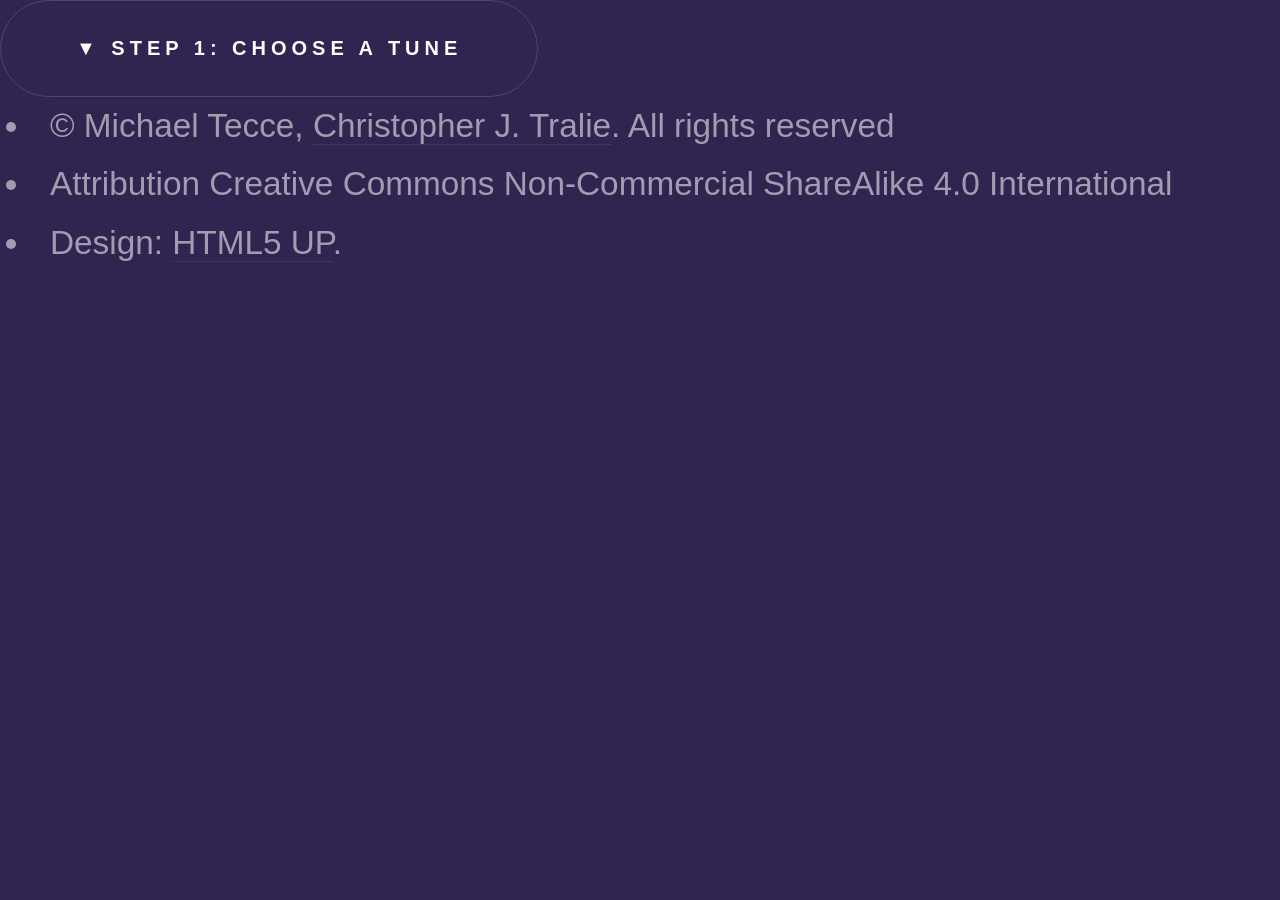
<file: index.html>
<html>
<head>
    <link rel="stylesheet" href="assets/css/main.css" />
    <script src="jslibs/jquery-3.5.1.min.js"></script>
    <meta charset="utf-8" />
</head>
<body>
    <button class="toggle-selection" style="display:block">&#9660; Step 1: Choose A Tune</button>
    <div class="tuneTable" id="tuneTable">
        <table>
            <tr>
            <td><b>Tunes</b>
                <div class = "select-wrapper">
                    <select id="Tunes" name = "Tunes">
                        <option disabled selected value> -- select an option -- </option>
                        <option value = "songs/Melody1.txt">Melody 1</option>
                        <option value = "songs/Melody2.txt">Melody 2</option>
                    </select>
                </div>
            </td>
            <tr>
                <td>
                    <input type="checkbox" id="cantusFirmus" name="cantusFirmus">
                    <label for="cantusFirmus">Use Cantus Firmus</label><br>
                </td>
            </tr>
            <tr>
                <td>
                    <input type="checkbox" id="counterpoint" name="counterpoint">
                    <label for="counterpoint">Use Counterpoint</label><br>
                </td>
            </tr>
            <tr>
                <td>
                    <button type="button" onclick="launch()">Launch Augmented Reality</button> 
                </td>
            </tr>
        </table>
    </div>

    <script src="menu.js"></script>

<!-- Footer -->
<footer id="footer">
    <div class="inner">
        <section>
            
        </section>
        <ul class="copyright">
            <li>&copy; Michael Tecce, <a href = "http://www.ctralie.com">Christopher J. Tralie</a>. All rights reserved</li>
            <li>Attribution Creative Commons Non-Commercial ShareAlike 4.0 International</li>
            <li>Design: <a href="http://html5up.net">HTML5 UP</a>.</li> 
        </ul>
    </div>
</footer>


</body>
</html>
</file>
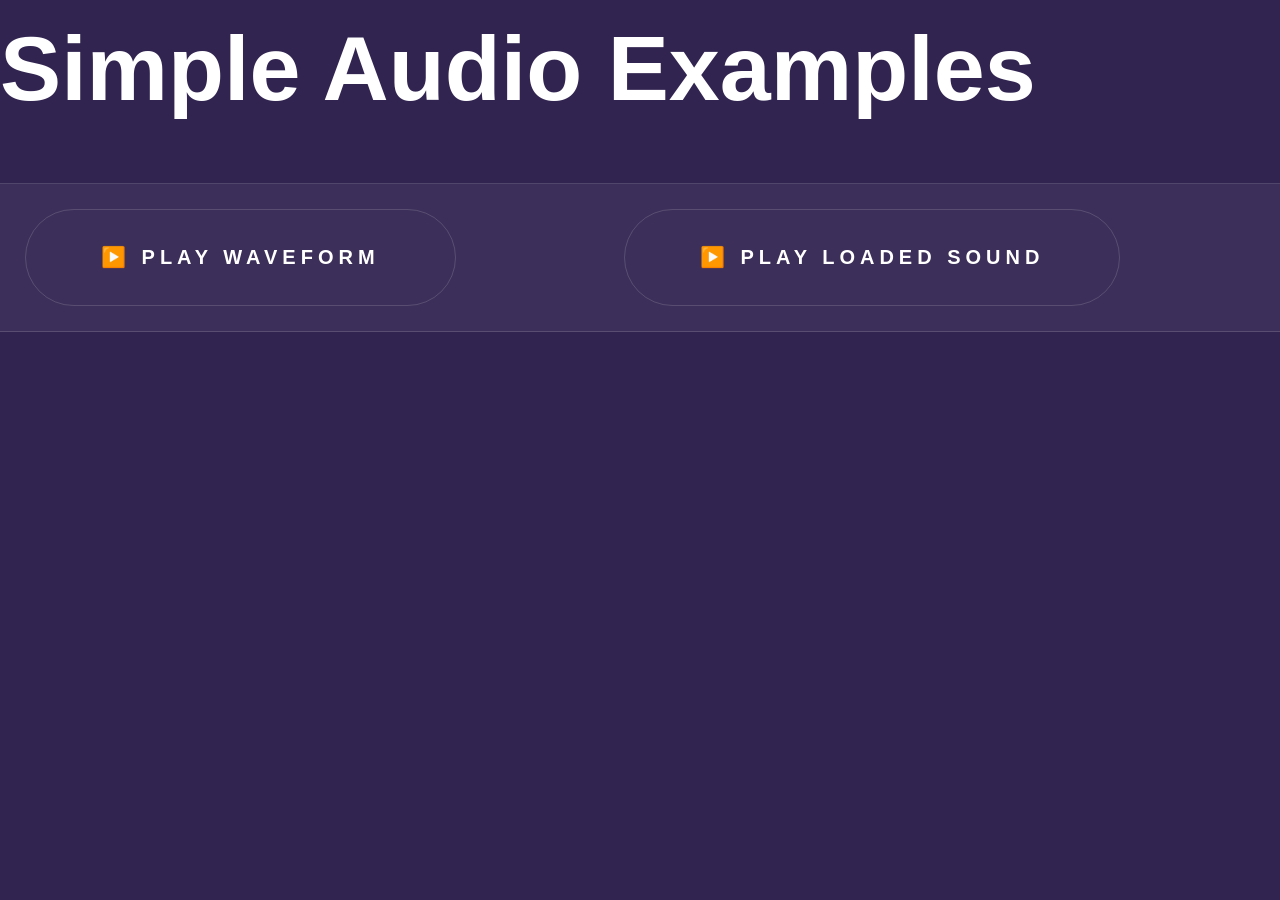
<file: audioExample.html>
<!doctype html>
<html>
  <head>
    <title>Simple Audio Waveforms</title>
    <script src="jsanov/libs/plotly.min.js"></script>
    <script src="jsanov/libs/lame.min.js"></script>
    <script src="jsanov/wav.js"></script>
    <script src="jsanov/features.js"></script>
    <script src="jsanov/audio.js"></script>
    <script src="jsanov/libs/jquery-3.5.1.min.js"></script>
    <link rel="stylesheet" href="assets/css/main.css" />
  </head>
  <body>
    <h1>Simple Audio Examples</h1>
    <table>
      <tr>
        <td>
          <button id = "playWaveform" onclick="playWaveform()">▶️ Play Waveform</button>
        </td>
        <td>
          <button id = "playLoaded" onclick="playLoaded()">▶️ Play Loaded Sound</button>
        </td>
      </tr>
    </table>
    


    <script>
      let myWaveform = new SampledAudio();
      
      // Step 1: Initialize a custom waveform
      let sr = 44100;
      let samples = new Float32Array(sr);
      let freq = 440;
      for (let i = 0; i < samples.length; i++) {
          samples[i] += Math.cos(2*Math.PI*freq*i/sr);
      }
      myWaveform.setSamples(samples, sr);

      let sampleFile = new Audio("notes/D1.mp3");
      //let sampleFile = new Audio("sample.mp3");

      function playWaveform() {
        myWaveform.playAudio();
      }

      function playLoaded() {
        sampleFile.play();
      }

    </script>

    </body>
</html>
</file>
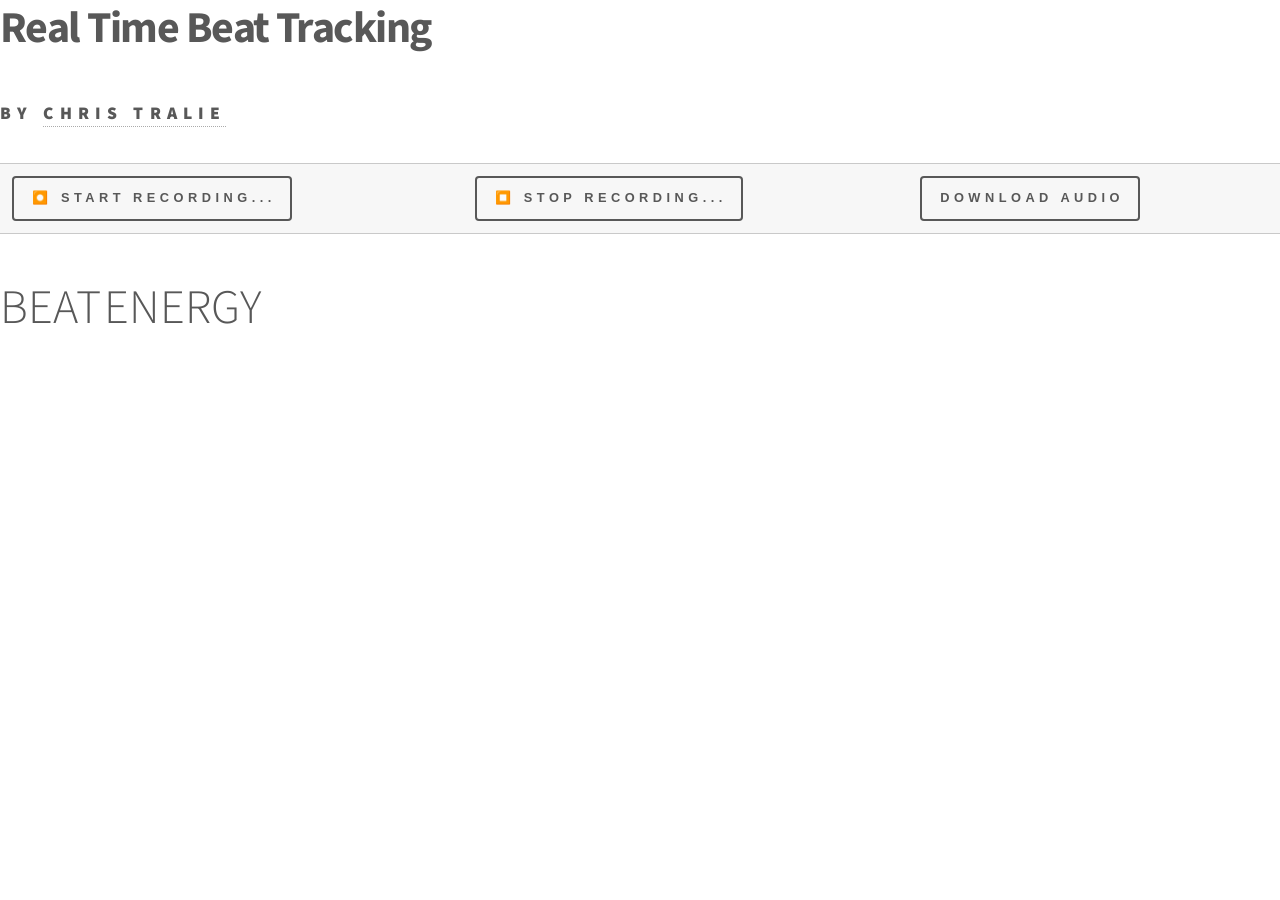
<file: jsanov/onlinebeat.html>
<!doctype html>
<html>
  <head>
    <title>Real Time Beat Tracking</title>
    <script src="libs/plotly.min.js"></script>
    <script src="libs/fft.min.js"></script>
    <script src="libs/numeric-1.2.6.min.js"></script>
    <script src="libs/jquery-3.5.1.min.js"></script>
    <script src="libs/jquery.ajax.arraybuffer.min.js"></script>
    <script src="wav.js"></script>
    <script src="features.js"></script>
    <script src="audio.js"></script>
    <script src="onlinebeat.js"></script>
    <link rel="stylesheet" href="assets/css/main.css" />
  </head>
  <body>
    <h1>Real Time Beat Tracking</h1>
    <h2>by <a href = "http://www.ctralie.com">Chris Tralie</a></h2>

    <table>
      <tr>
        <td>
          <button id="start" onclick="startRecording()">⏺️ Start recording...</button>
        </td>
        <td>
          <button id="stop" onclick="stopRecording()">⏹️ Stop recording...</button>
        </td>
        <td>
          <button id = "download" onclick="downloadAudio()">Download Audio</button>
        </td>
      </tr>
    </table>
    
    <span id = "colorDiv" style="font-size: xxx-large;">BEAT</span>
    <span id = "energyDiv" style="font-size: xxx-large;">ENERGY</span>

    <script>
      let audio = new SampledAudio();
      const win = 2048;
      const hop = 512;
      const colorDiv = document.getElementById("colorDiv");
      const energyDiv = document.getElementById("energyDiv");

      function startRecording() {
        let fac = 4;
        let beat = new OnlineBeat(audio, hop, fac);
        beat.startRecording("start", "stop", win, 3, 1, function(phase) {
          phase = Math.floor(phase*255);
          colorDiv.style["background-color"] = "rgb("+phase+",0,0)";
          let energy = Math.floor(beat.energy*255);
          energyDiv.style["background-color"] = "rgb(0,"+energy+",0)";
        });
      }
      function stopRecording() {
        audio.stopRecordingRealtime();
      }
      function downloadAudio() {
        audio.downloadAudio();
      }
    </script>

    </body>
</html>
</file>
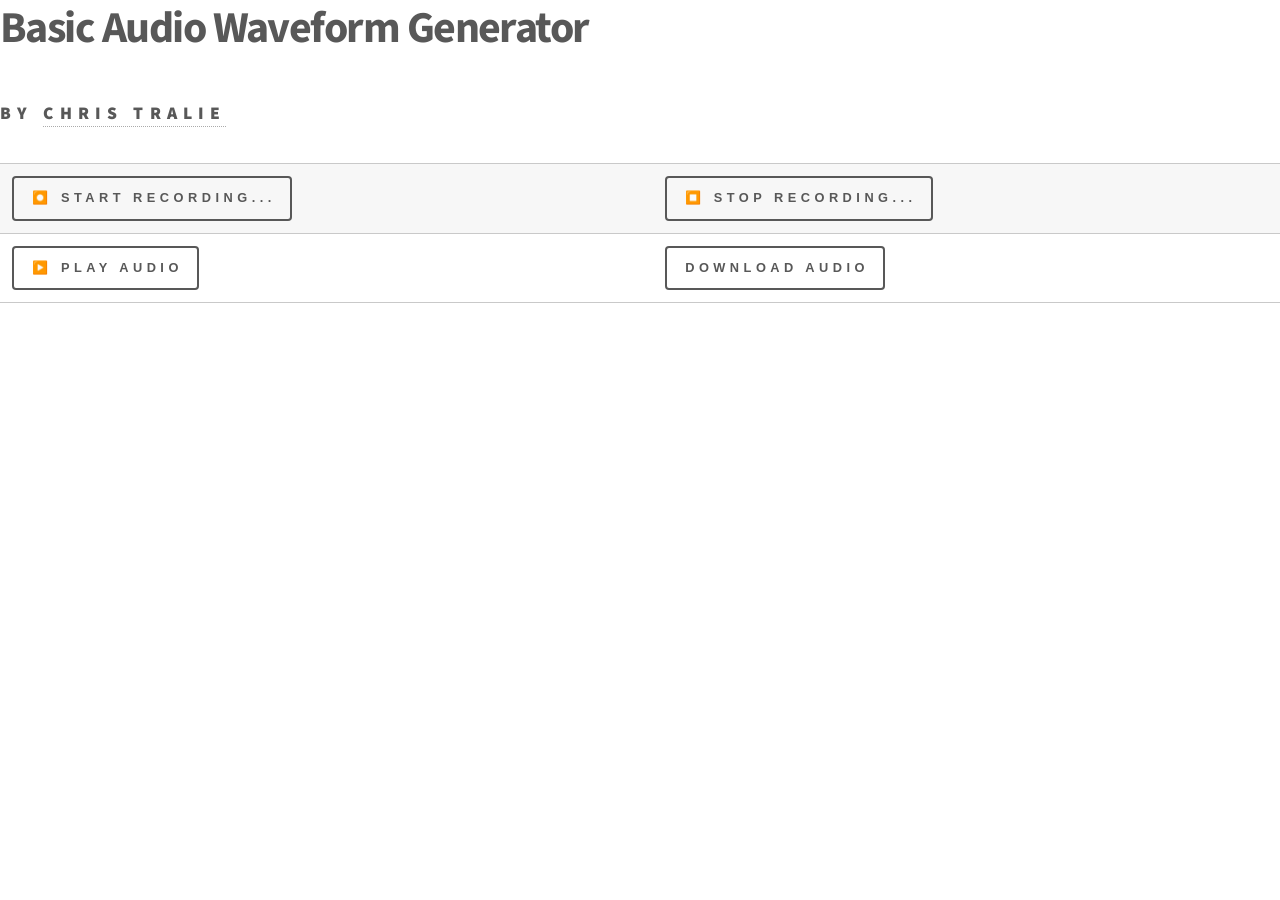
<file: jsanov/record.html>
<!doctype html>
<html>
  <head>
    <title>Record + Features</title>
    <script src="libs/plotly.min.js"></script>
    <script src="libs/fft.min.js"></script>
    <script src="libs/numeric-1.2.6.min.js"></script>
    <script src="libs/jquery-3.5.1.min.js"></script>
    <script src="libs/jquery.ajax.arraybuffer.min.js"></script>
    <script src="wav.js"></script>
    <script src="features.js"></script>
    <script src="audio.js"></script>
    <link rel="stylesheet" href="assets/css/main.css" />
  </head>
  <body>
    <h1>Basic Audio Waveform Generator</h1>
    <h2>by <a href = "http://www.ctralie.com">Chris Tralie</a></h2>

    <table>
      <tr>
        <td>
          <button id="start" onclick="startRecording()">⏺️ Start recording...</button>
        </td>
        <td>
          <button id="stop" onclick="stopRecording()">⏹️ Stop recording...</button>
        </td>
      </tr>
      <tr>
        <td>
          <button id = "play" onclick="playAudio()">▶️ Play Audio</button>
        </td>
        <td>
          <button id = "download" onclick="downloadAudio()">Download Audio</button>
        </td>
      </tr>
    </table>
    
    <div id="featurePlot"></div>

    <script>
      let s = new SampledAudio();
      function startRecording() {
        s.startRecordingRealtime("start", "stop");
      }
      function stopRecording() {
        s.stopRecordingRealtime();
      }
      function playAudio() {
        s.playAudio();
      }
      function downloadAudio() {
        s.downloadAudio();
      }
    </script>

    </body>
</html>
</file>
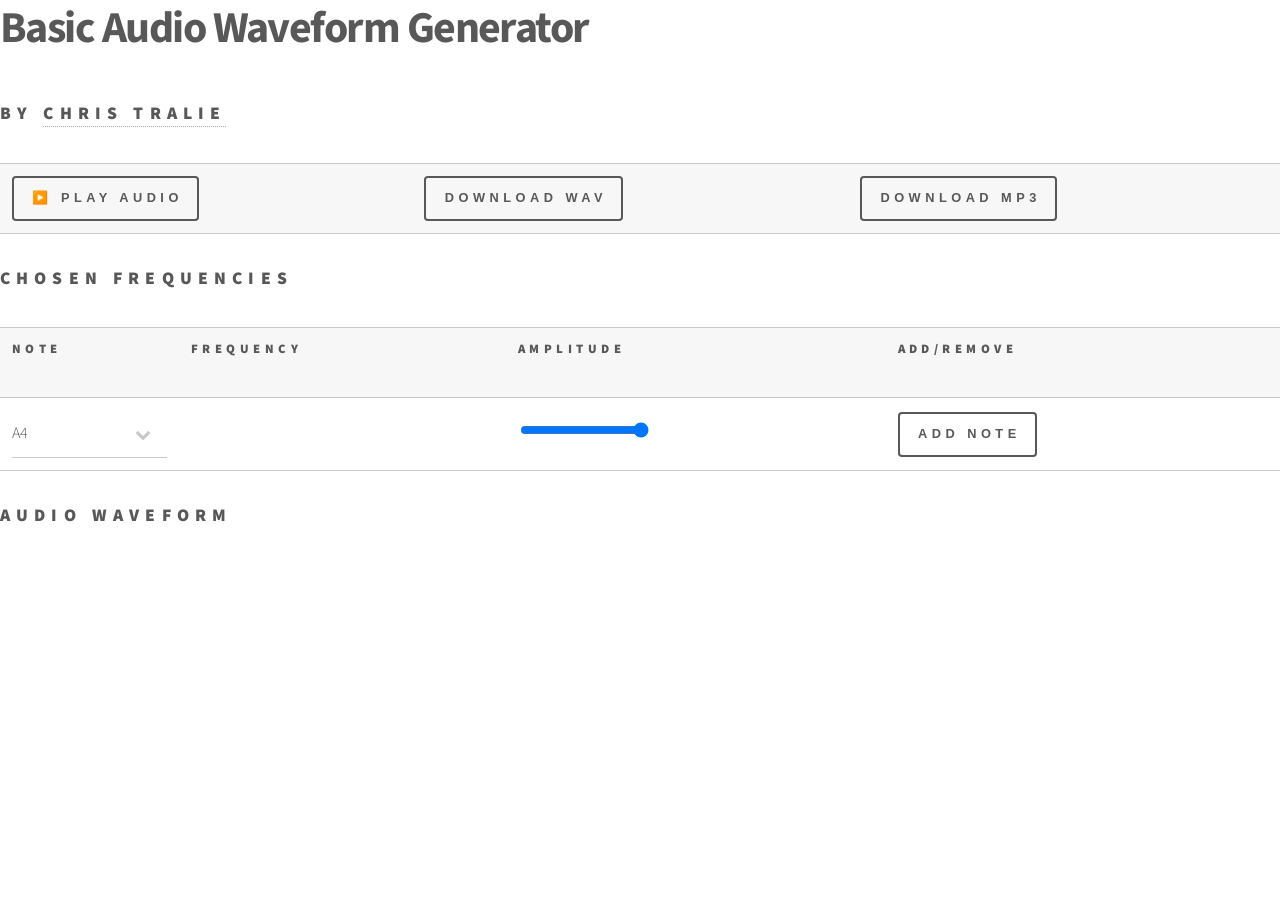
<file: jsanov/waveforms.html>
<!doctype html>
<html>
  <head>
    <title>Simple Audio Waveforms</title>
    <script src="libs/plotly.min.js"></script>
    <script src="libs/lame.min.js"></script>
    <script src="wav.js"></script>
    <script src="features.js"></script>
    <script src="audio.js"></script>
    <script src="waveforms.js"></script>
    <link rel="stylesheet" href="assets/css/main.css" />
  </head>
  <body>
    <h1>Basic Audio Waveform Generator</h1>
    <h2>by <a href = "http://www.ctralie.com">Chris Tralie</a></h2>

    <table>
      <tr>
        <td>
          <button id = "play" onclick="playAudio()">▶️ Play Audio</button>
        </td>
        <td>
          <button id = "download" onclick="downloadWAV()">Download WAV</button>
        </td>
        <td>
          <button id = "download" onclick="downloadMP3()">Download Mp3</button>
        </td>
      </tr>
    </table>
    
    <h2>Chosen Frequencies</h2>
    <table id = "freqTable">
      <tr>
        <td><h4>Note</h4></td>
        <td><h4>Frequency</h4></td>
        <td><h4>Amplitude</h4></td>
        <td><h4>Add/Remove</h4></td>
      </tr>
      <tr>
        <td>
          <div class = "select-wrapper">
            <select id="NoteNumber" name = "Note Number">
            </select>
        </div>


        </td>
        <td></td>
        <td>
          <input type="range" min="0" max="100" value="100" class="slider" id="ampSlider">
        </td>
        <td>
          <button id = "add" onclick="addNote()">Add Note</button>
        </td>
      </tr>
    </table>

    <h2>Audio Waveform</h2>

    <div id="audioPlot"></div>

    <script>
      let sr = 44100;
      let s = new SampledAudio();
      let w = new Waveform();
      
      function addNote() {
        w.addMenuNote();
      }

      function playAudio() {
        let samples = w.makeWaveform(sr, sr*2);
        s.setSamples(samples, sr);
        s.playAudio();
      }

      function downloadWAV() {
        let samples = w.makeWaveform(sr, sr*2);
        s.setSamples(samples, sr);
        s.downloadAudio();
      }

      function downloadMP3() {
        let samples = w.makeWaveform(sr, sr*2);
        let bytes = getMP3Binary(samples, sr);
        const mp3 = new Blob([bytes], {type: 'audio/mp3'});
        // Create download link and append to DOM
        const a = document.createElement('a');
        a.href = window.URL.createObjectURL(mp3);
        a.style.display = 'none';
        a.download = 'audio.mp3';
        document.body.appendChild(a);
        a.click();
      }

    </script>

    </body>
</html>
</file>
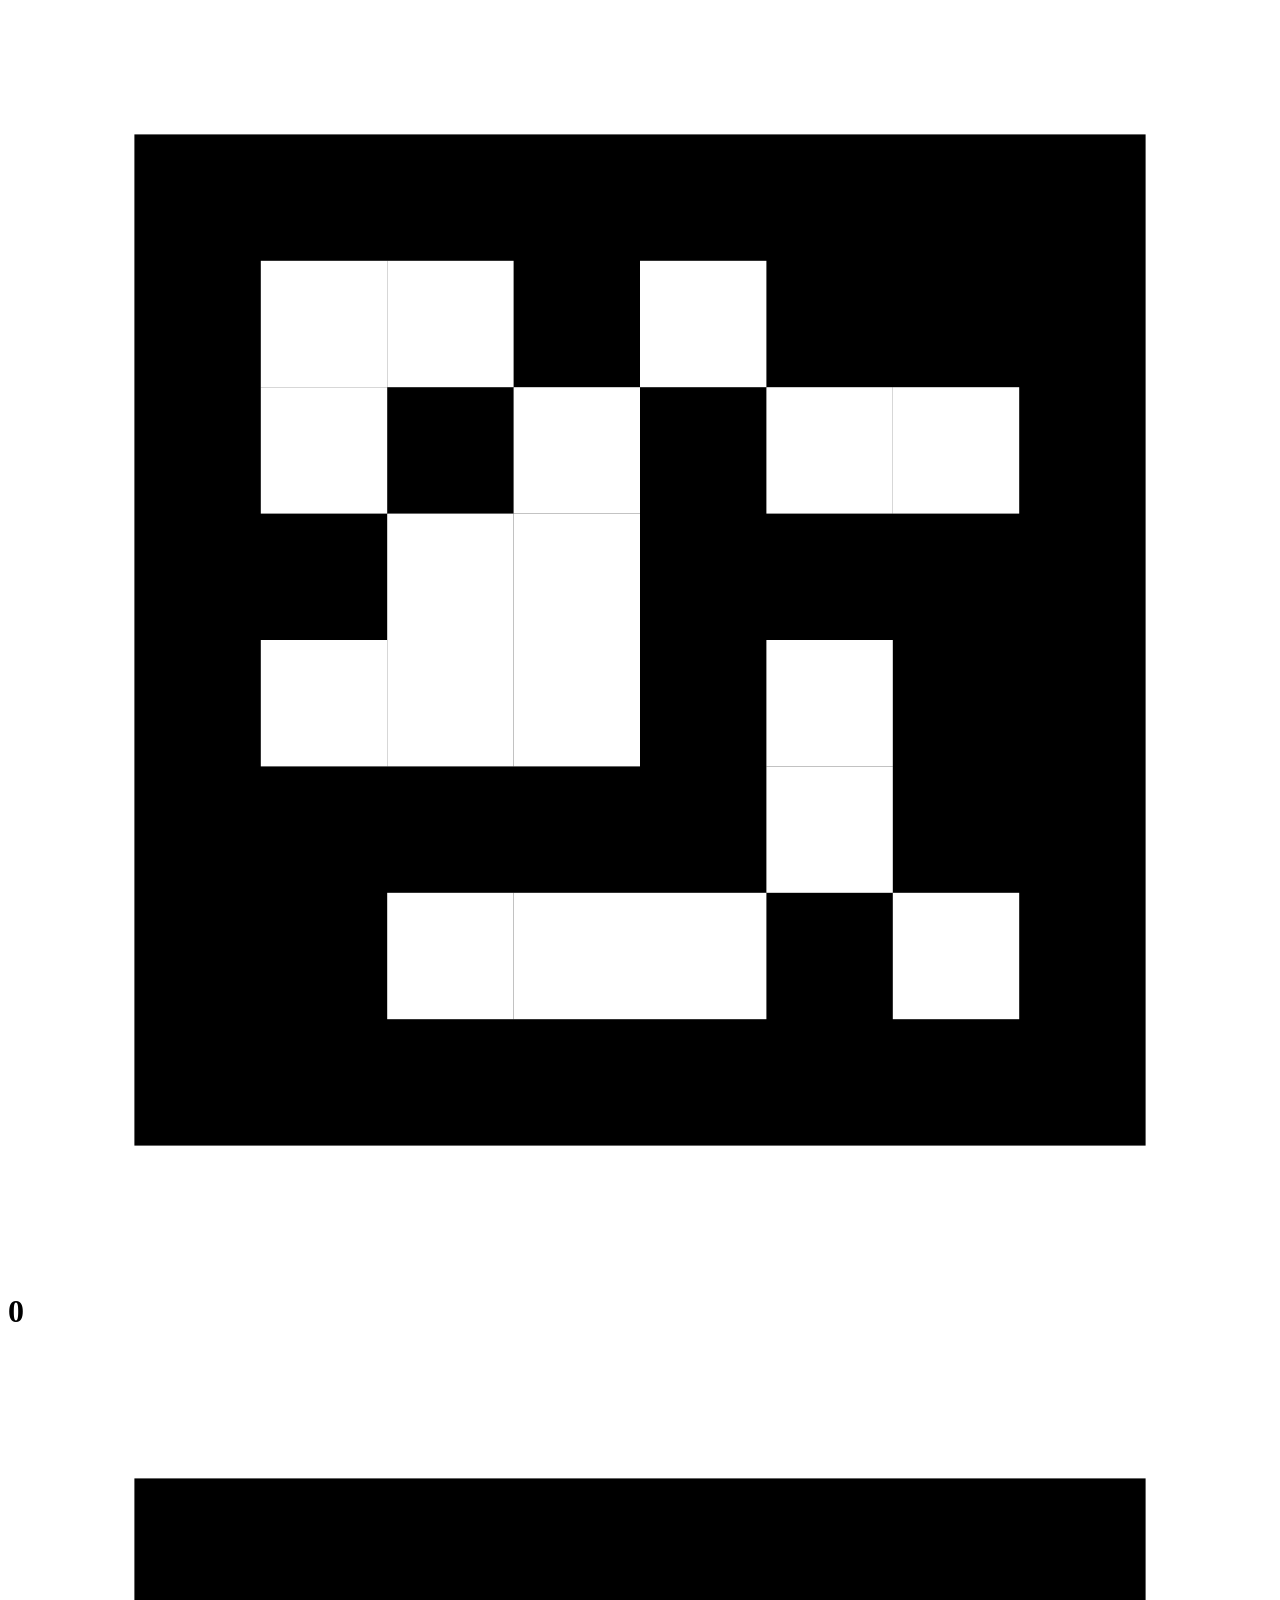
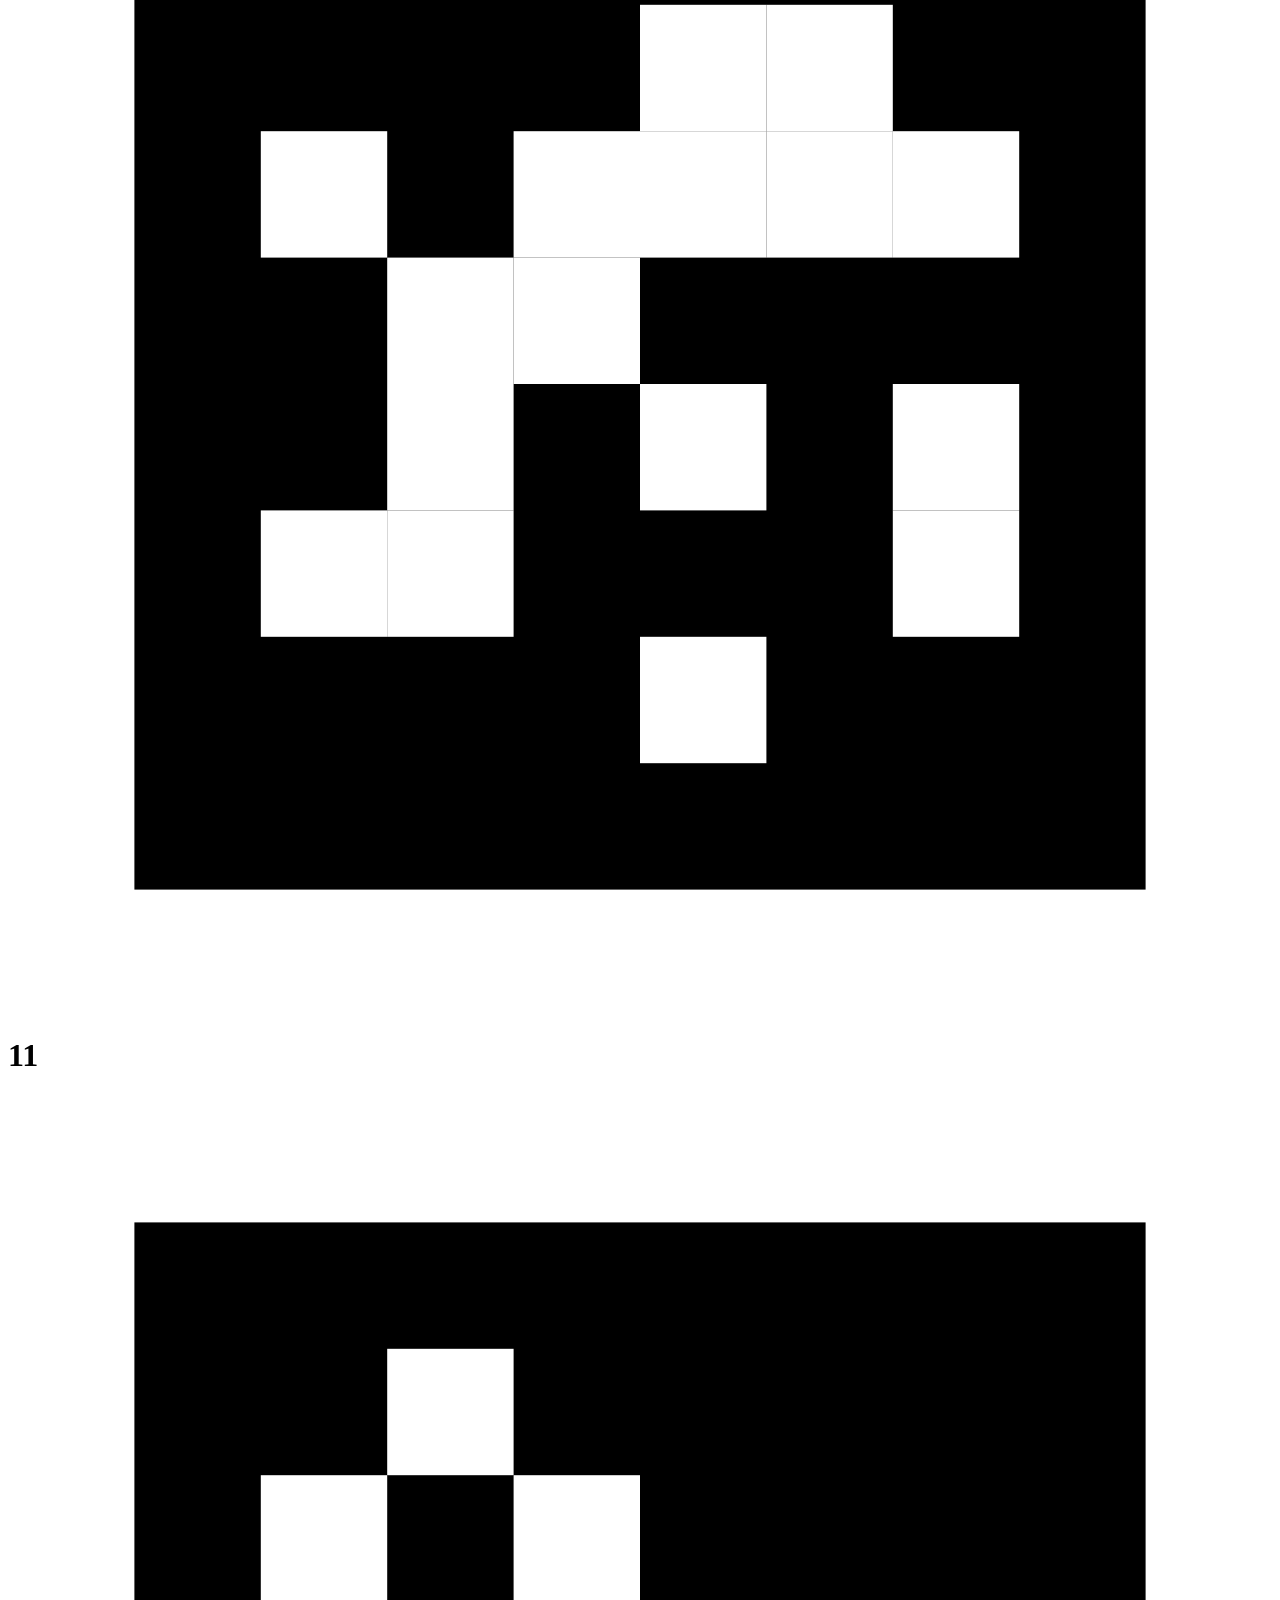
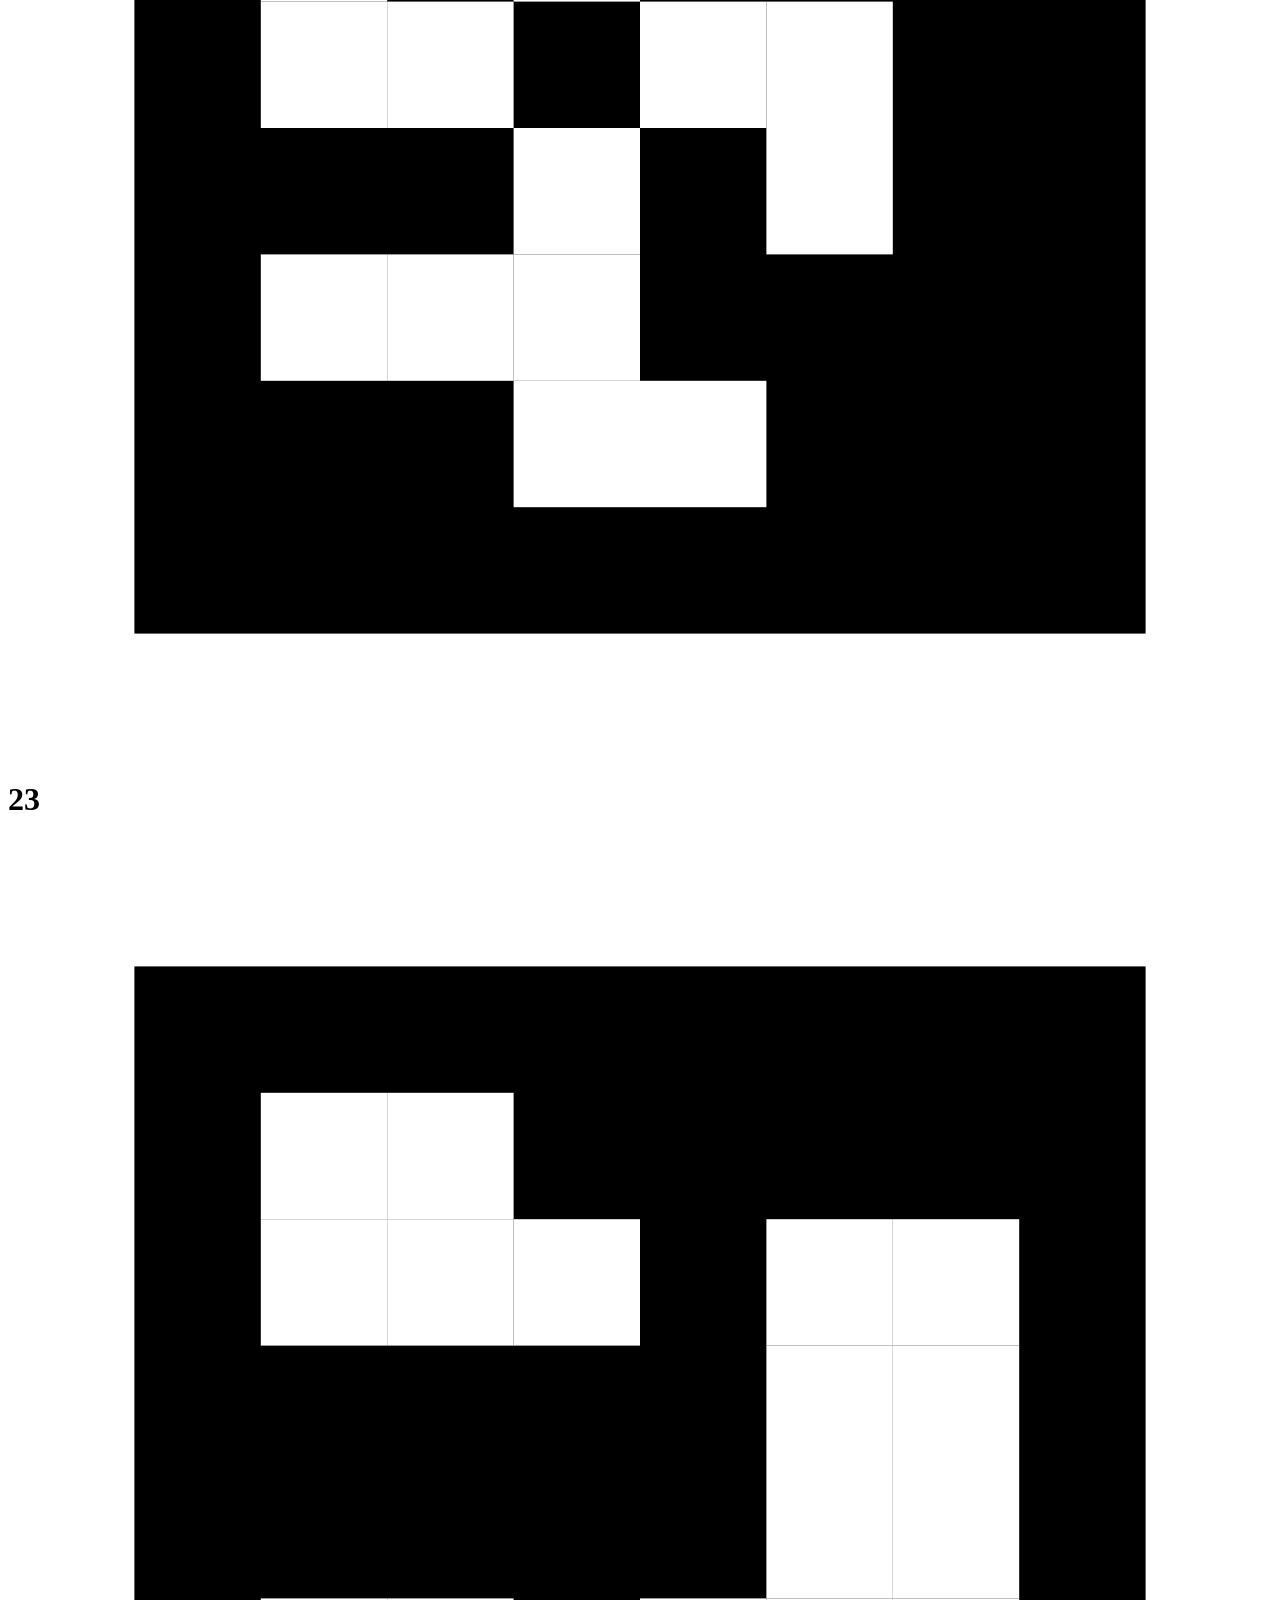
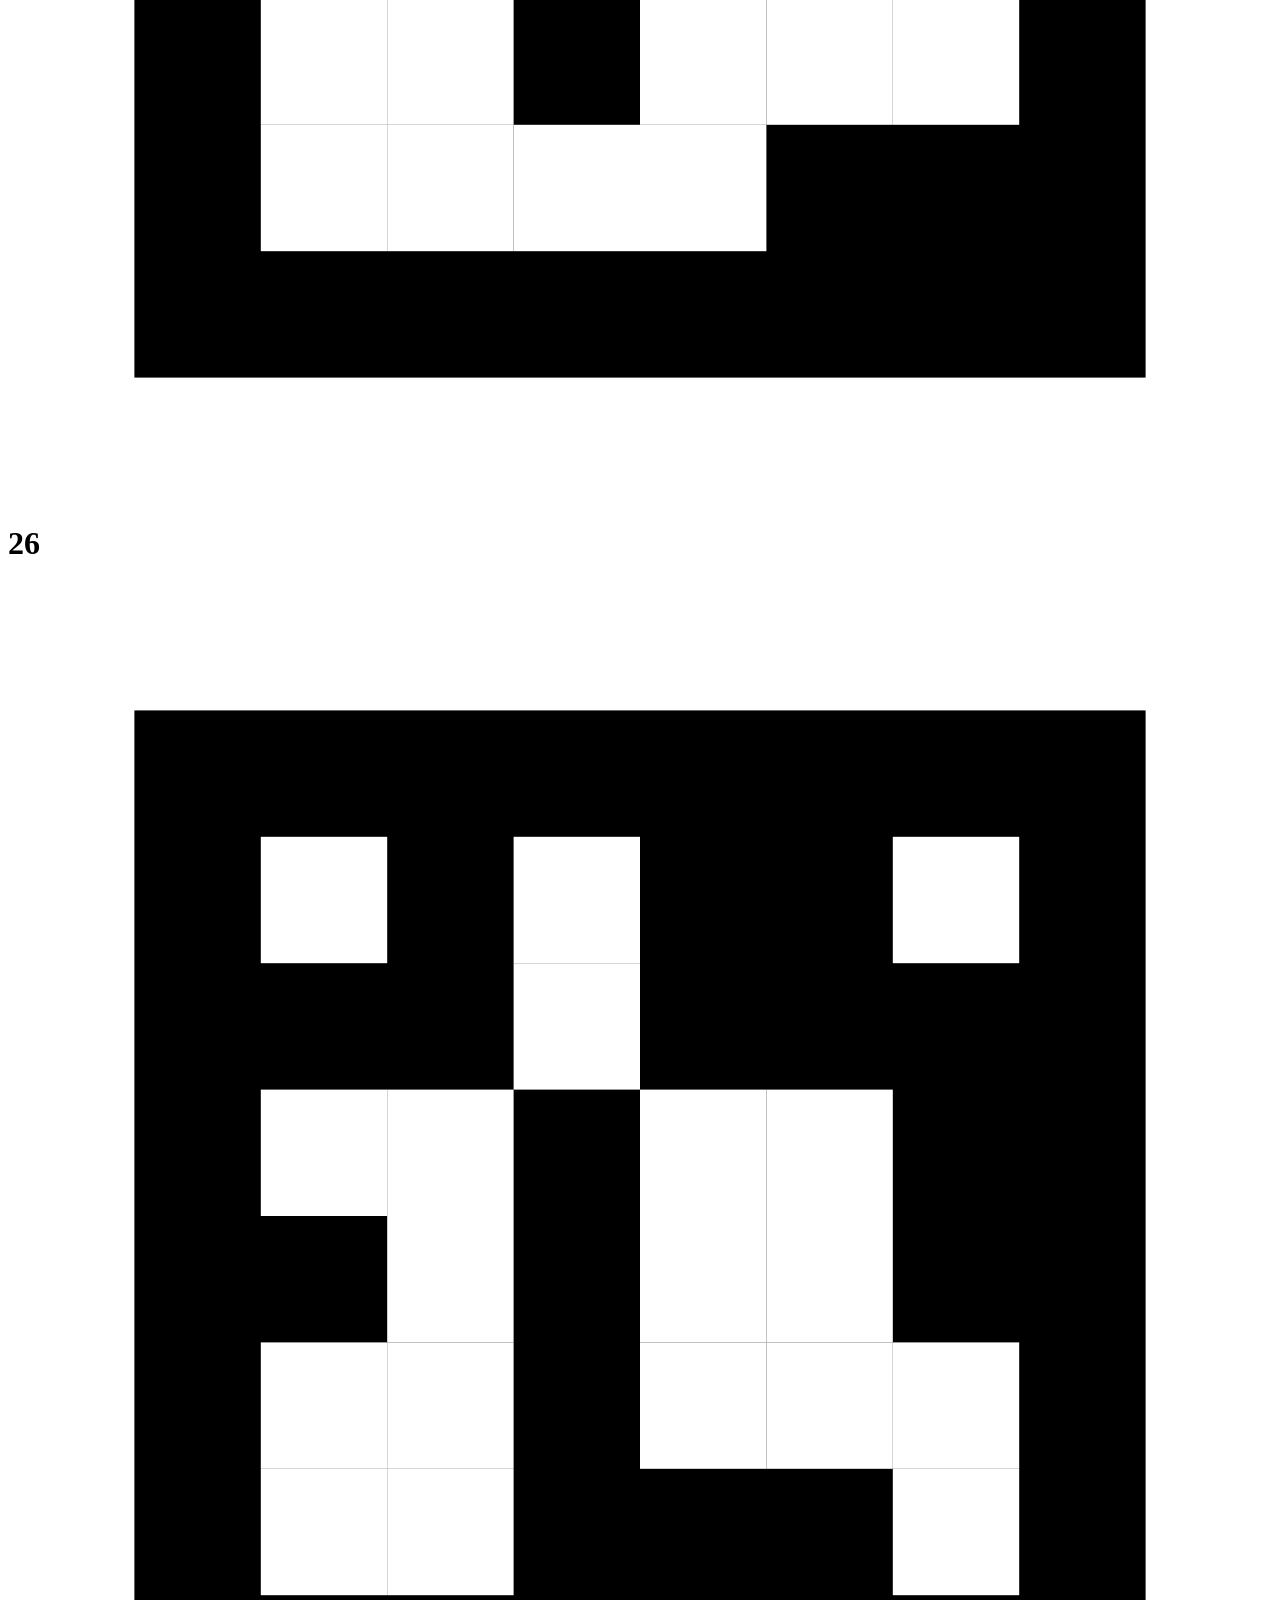
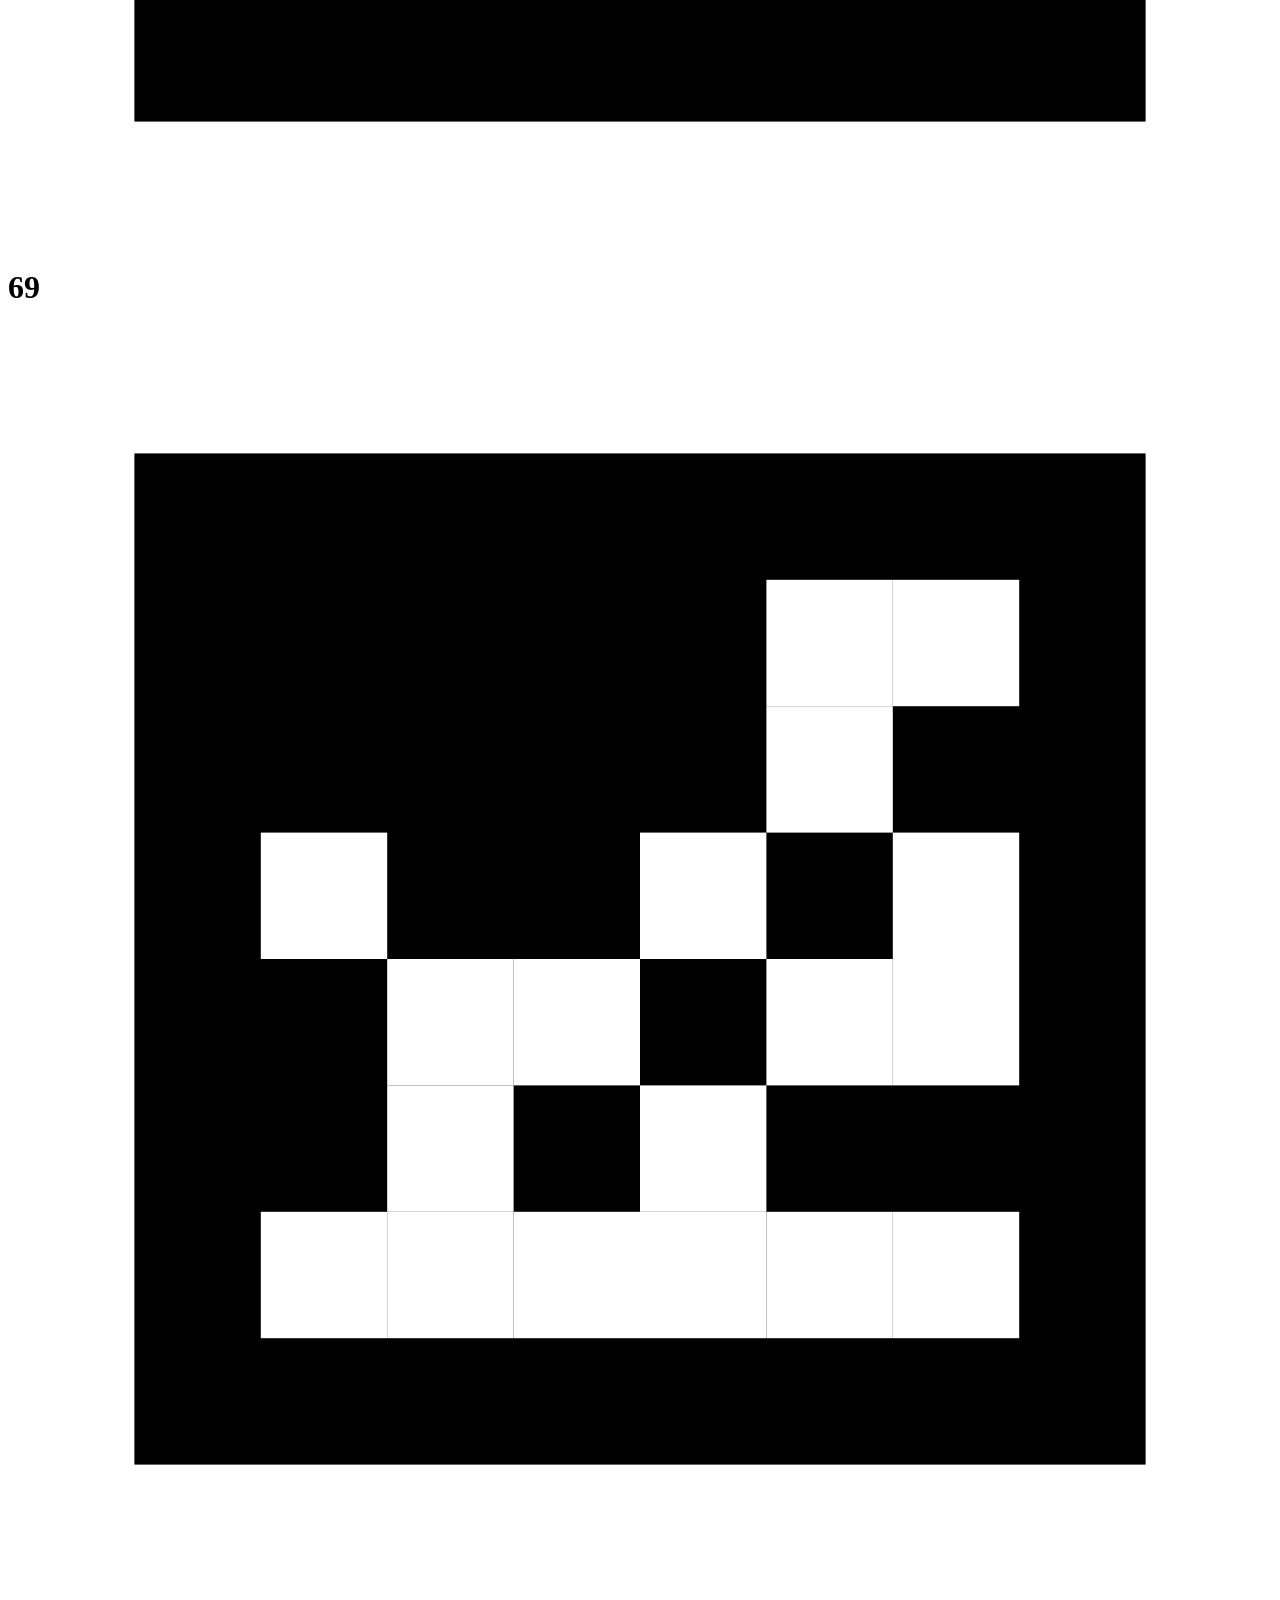
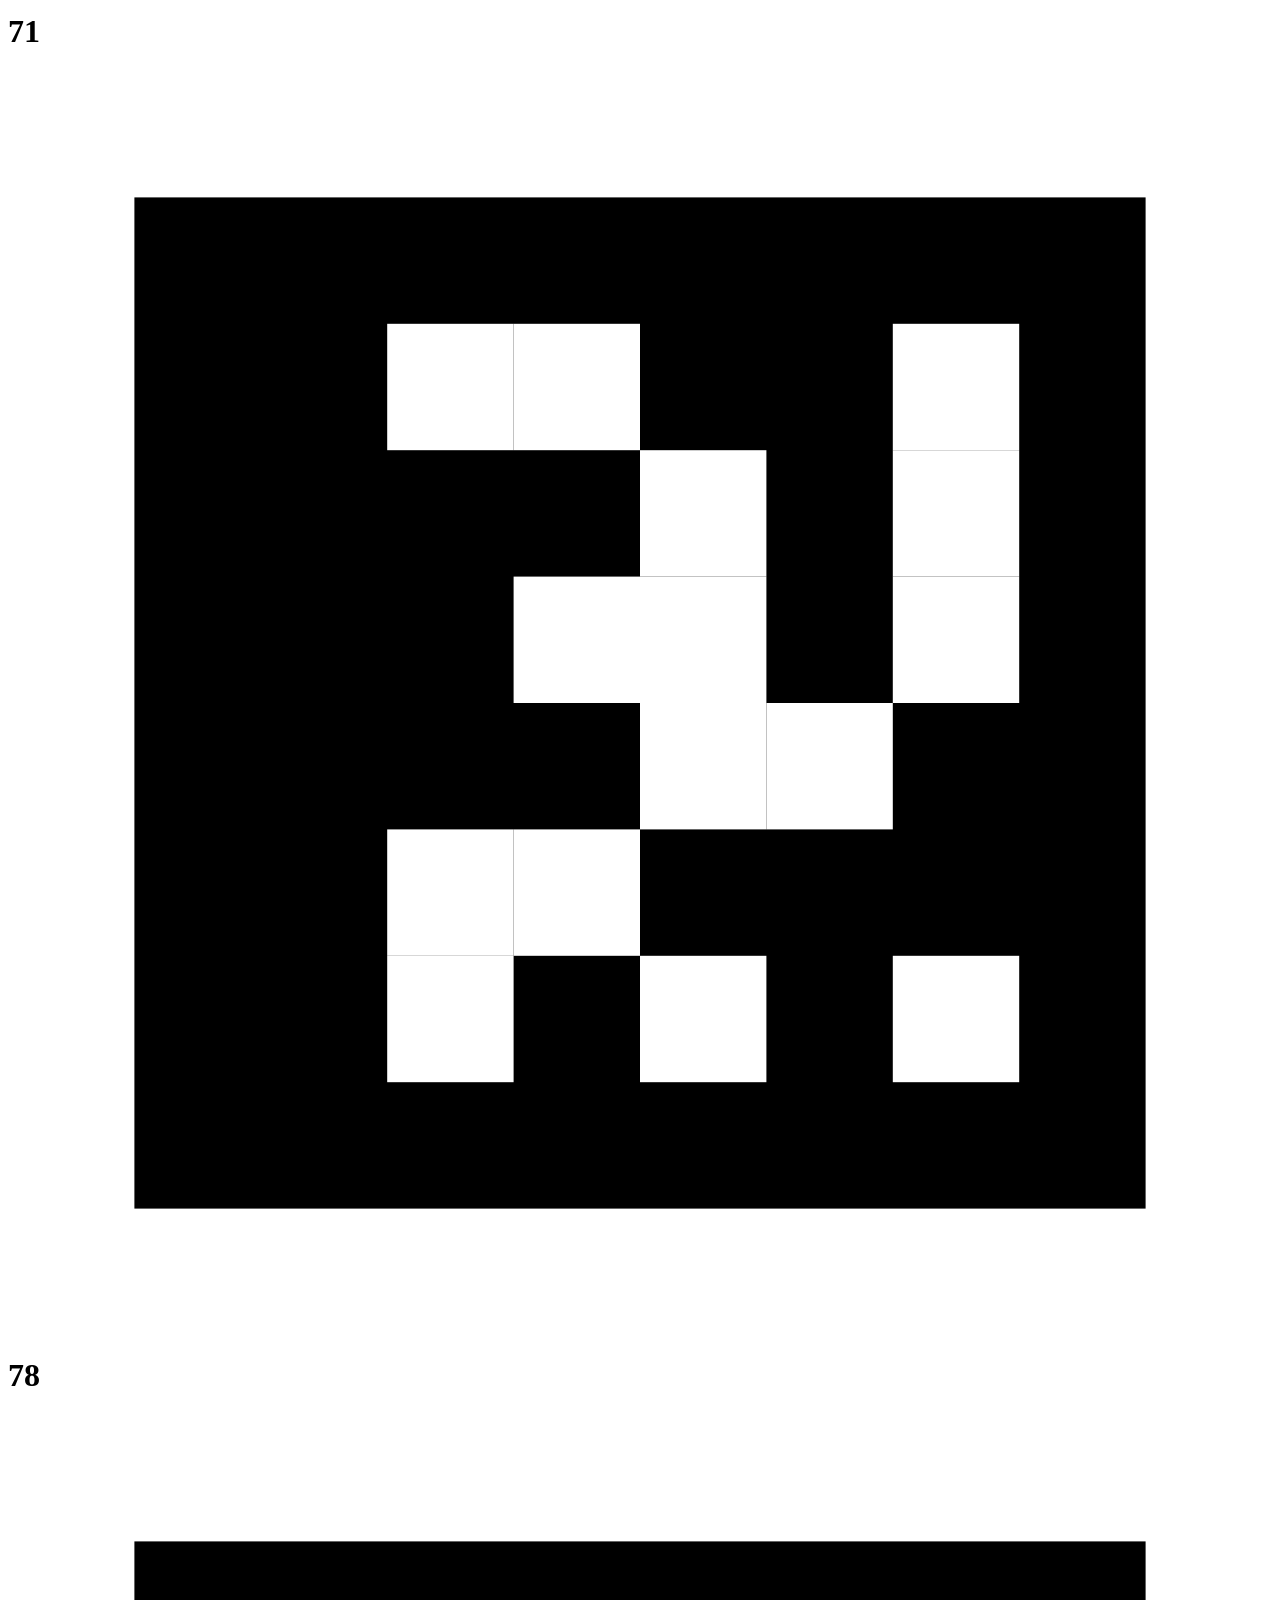
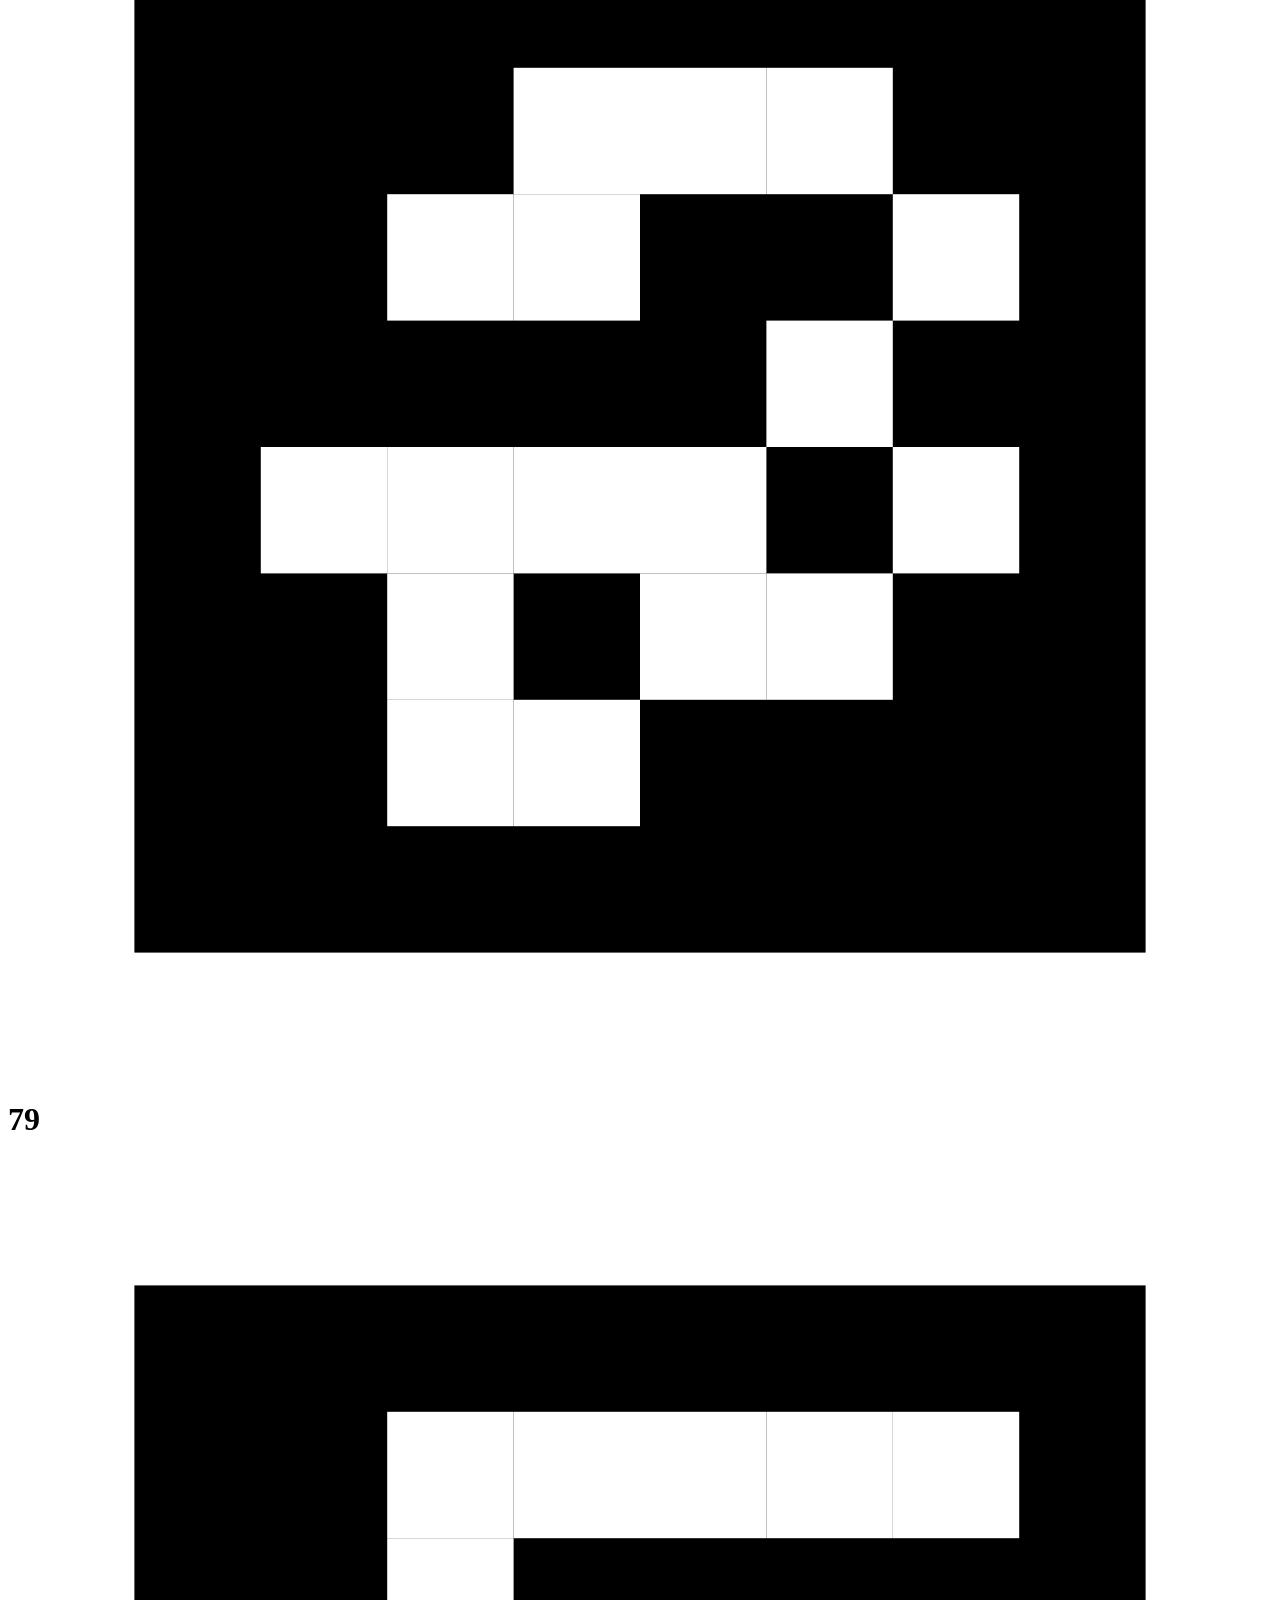
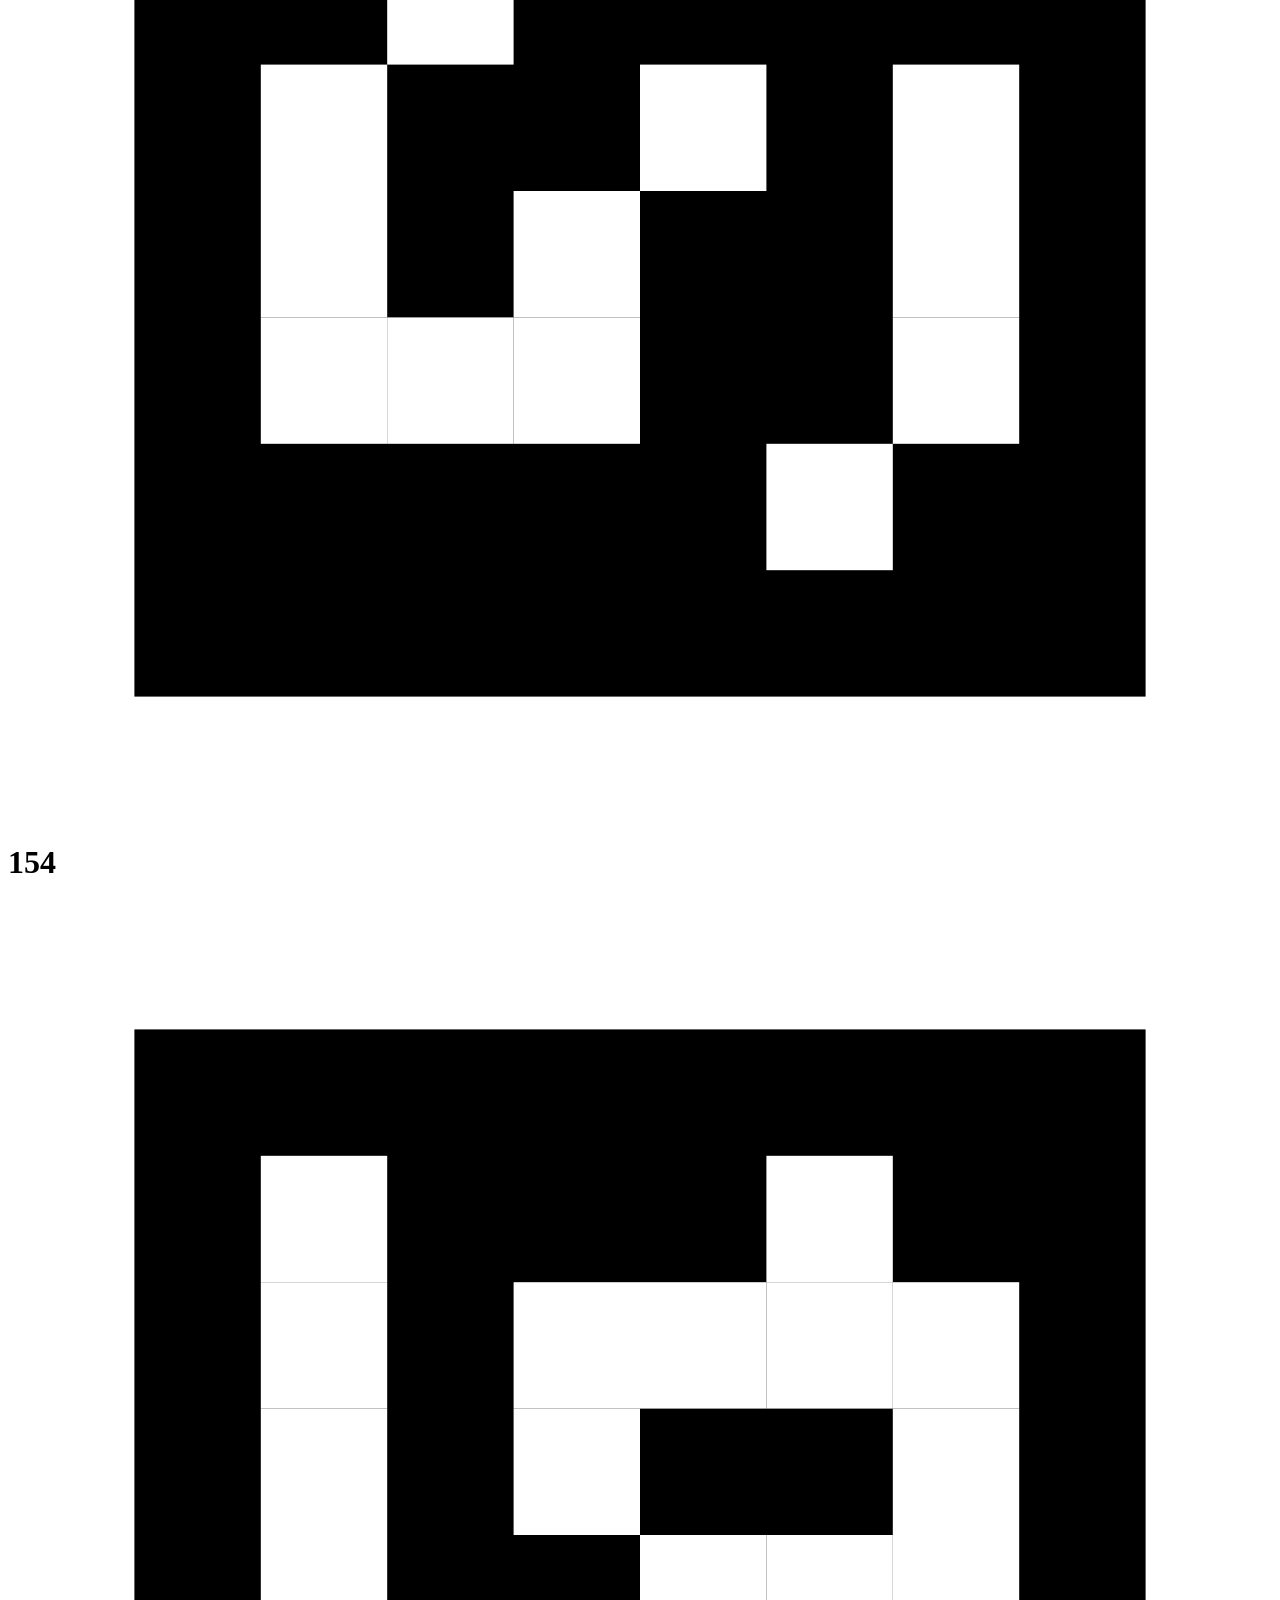
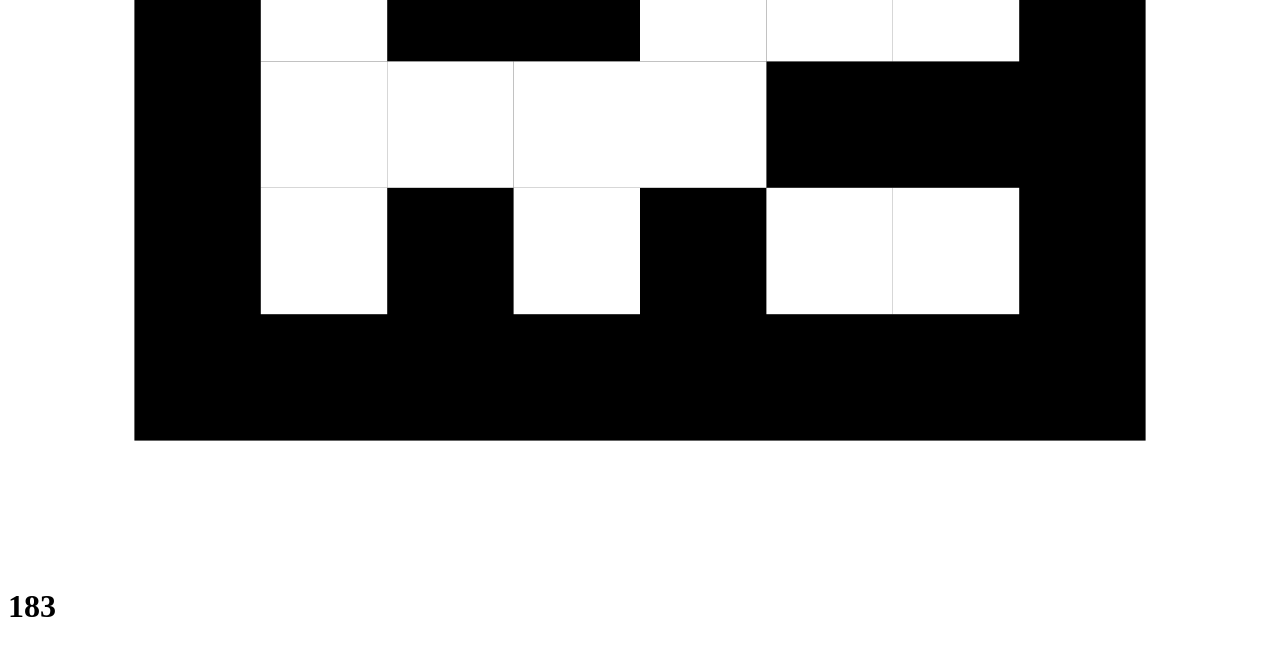
<file: Markers/print.html>
<html>
<body>

    <div id="images"></div>

    <script>
        let markers = [0, 11, 23, 26, 69, 71, 78, 79, 154, 183];
        let images = document.getElementById("images");
        markers.map(function(x) {

            let image = document.createElement("img");
            image.src = "ARUCO_MIP_36h12_ID" + x + ".svg";
            image.style.width="100%";
            images.appendChild(image);
            let label = document.createElement("h1");
            label.innerHTML = x;
            images.appendChild(label);
        })

    </script>


</body>
</file>
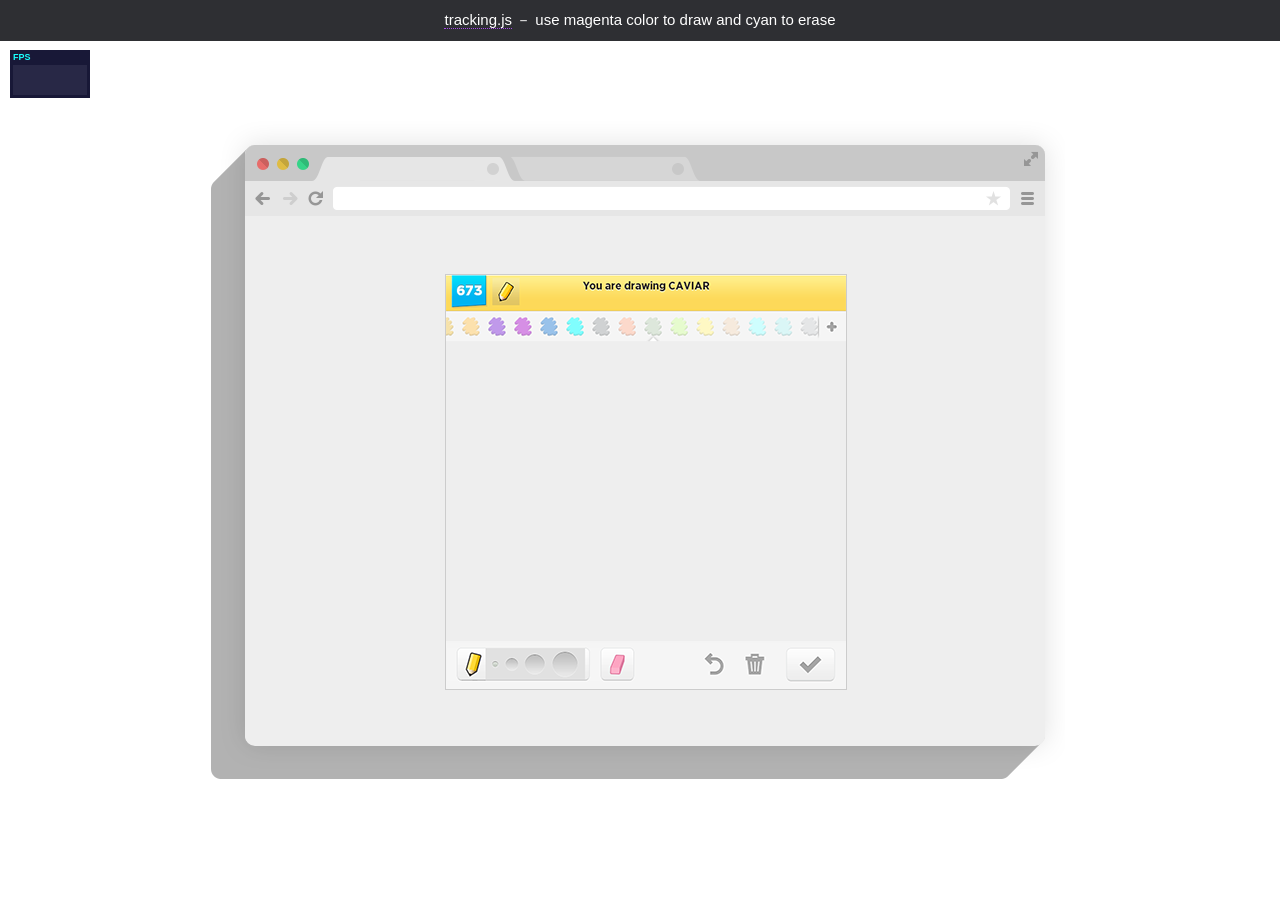
<file: tracking/examples/color_draw_something.html>
<!doctype html>
<html>
<head>
  <meta charset="utf-8">
  <title>tracking.js - draw something</title>
  <link rel="stylesheet" href="assets/demo.css">

  <script src="../build/tracking.js"></script>
  <script src="assets/splines.min.js"></script>
  <script src="assets/stats.min.js"></script>

  <style>
    #canvas,
    #video {
      height: 300px;
      position: absolute;
      width: 400px;
      padding-top: 66px;
    }
    .draw-frame {
      background: url(assets/draw_frame.png);
      width: 400px;
      height: 414px;
      border: 1px solid #ccc;
      top: 50%;
      left: 50%;
      position: absolute;
      margin: -207px 0 0 -200px;
    }

    canvas, video {
      -moz-transform: scale(-1, 1);
      -o-transform: scale(-1, 1);
      -webkit-transform: scale(-1, 1);
      filter: FlipH;
      transform: scale(-1, 1);
    }
  </style>
</head>
<body>

  <div class="demo-title">
    <p><a href="http://trackingjs.com" target="_parent">tracking.js</a> － use magenta color to draw and cyan to erase</p>
  </div>

  <div class="demo-frame">
    <div class="demo-container">
      <div class="draw-frame">
        <video id="video" width="400" height="300" preload autoplay loop muted></video>
        <canvas id="canvas" width="400" height="300"></canvas>
      </div>
    </div>
  </div>

  <script>
    window.onload = function() {
      var video = document.getElementById('video');
      var canvas = document.getElementById('canvas');
      var context = canvas.getContext('2d');

      var drawSegments = [[]];
      var segment = 0;

      var tracker = new tracking.ColorTracker(['magenta', 'cyan']);

      tracking.track('#video', tracker, { camera: true });

      tracker.on('track', function(event) {
        if (event.data.length === 0 && drawSegments[segment].length > 0) {
          segment++;

          if (!drawSegments[segment]) {
            drawSegments[segment] = [];
          }
        }

        event.data.forEach(function(rect) {
          if (rect.color === 'magenta') {
            draw(rect);
          }
          else if (rect.color === 'cyan') {
            erase(rect);
          }
        });
      });

      function draw(rect) {
        drawSegments[segment].push(rect.x + rect.width / 2, rect.y + rect.height / 2);
      }

      function erase(rect) {
        context.clearRect(rect.x, rect.y, rect.width, rect.height);
      }

      function isInsideRect(x, y, rect) {
        return rect.x <= x && x <= rect.x + rect.width &&
            rect.y <= y && y <= rect.y + rect.height;
      }

      (function loop() {
          for (var i = 0, len = drawSegments.length; i < len; i++) {
              drawSpline(context, drawSegments[i], 0.5, false);
          }

          drawSegments = [drawSegments[drawSegments.length - 1]];
          segment = 0;

          requestAnimationFrame(loop);
      }());
    };
  </script>

</body>
</html>
</file>
<file: tracking/examples/assets/demo.css>
* {
  margin: 0;
  padding: 0;
  font-family: Helvetica, Arial, sans-serif;
}

.demo-title {
  position: absolute;
  width: 100%;
  background: #2e2f33;
  z-index: 2;
  padding: .7em 0;
}

.demo-title a {
  color: #fff;
  border-bottom: 1px dotted #a64ceb;
  text-decoration: none;
}

.demo-title p {
  color: #fff;
  text-align: center;
  text-transform: lowercase;
  font-size: 15px;
}

.demo-frame {
  background: url(frame.png) no-repeat;
  width: 854px;
  height: 658px;
  position: fixed;
  top: 50%;
  left: 50%;
  margin: -329px 0 0 -429px;
  padding: 95px 20px 45px 34px;
  overflow: hidden;
  -webkit-box-sizing: border-box;
  -moz-box-sizing: border-box;
  -ms-box-sizing: border-box;
  box-sizing: border-box;
}

.demo-container {
  width: 100%;
  height: 530px;
  position: relative;
  background: #eee;
  overflow: hidden;
  border-bottom-right-radius: 10px;
  border-bottom-left-radius: 10px;
}

.dg.ac {
  z-index: 100 !important;
  top: 50px !important;
}
</file>
<file: assets/css/main.css>
@import url(fontawesome-all.min.css);

/*
	Hyperspace by HTML5 UP
	html5up.net | @ajlkn
	Free for personal and commercial use under the CCA 3.0 license (html5up.net/license)
*/

html, body, div, span, applet, object,
iframe, h1, h2, h3, h4, h5, h6, p, blockquote,
pre, a, abbr, acronym, address, big, cite,
code, del, dfn, em, img, ins, kbd, q, s, samp,
small, strike, strong, sub, sup, tt, var, b,
u, i, center, dl, dt, dd, ol, ul, li, fieldset,
form, label, legend, table, caption, tbody,
tfoot, thead, tr, th, td, article, aside,
canvas, details, embed, figure, figcaption,
footer, header, hgroup, menu, nav, output, ruby,
section, summary, time, mark, audio, video {
	margin: 0;
	padding: 0;
	border: 0;
	font-size: 100%;
	font: inherit;
	vertical-align: baseline;}

article, aside, details, figcaption, figure,
footer, header, hgroup, menu, nav, section {
	display: block;}

body {
	line-height: 1;
}

ol, ul {
	list-style: none;
}

blockquote, q {
	quotes: none;
}

	blockquote:before, blockquote:after, q:before, q:after {
		content: '';
		content: none;
	}

table {
	border-collapse: collapse;
	border-spacing: 0;
}

body {
	-webkit-text-size-adjust: none;
}

mark {
	background-color: transparent;
	color: inherit;
}

input::-moz-focus-inner {
	border: 0;
	padding: 0;
}

 select, textarea {
	-moz-appearance: none;
	-webkit-appearance: none;
	-ms-appearance: none;
	appearance: none;
}

/* Basic */

	@-ms-viewport {
		width: device-width;
	}

	body {
		-ms-overflow-style: scrollbar;
	}

	@media screen and (max-width: 480px) {

		html, body {
			min-width: 320px;
		}

	}

	html {
		box-sizing: border-box;
	}

	*, *:before, *:after {
		box-sizing: inherit;
	}

	body {
		background: #312450;
	}

		body.is-preload *, body.is-preload *:before, body.is-preload *:after {
			-moz-animation: none !important;
			-webkit-animation: none !important;
			-ms-animation: none !important;
			animation: none !important;
			-moz-transition: none !important;
			-webkit-transition: none !important;
			-ms-transition: none !important;
			transition: none !important;
		}

/* Type */

	body,  select, textarea {
		color: rgba(255, 255, 255, 0.55);
		font-family: Arial, Helvetica, sans-serif;
		font-size: 16.5pt;
		font-weight: normal;
		line-height: 1.75;
	}

		@media screen and (max-width: 1680px) {

			body,  select, textarea {
				font-size: 13pt;
			}

		}

		@media screen and (max-width: 1280px) {

			body,  select, textarea {
				font-size: 25pt;
			}

		}

		@media screen and (max-width: 360px) {

			body,  select, textarea {
				font-size: 11pt;
			}

		}

	a {
		-moz-transition: color 0.2s ease, border-bottom-color 0.2s ease;
		-webkit-transition: color 0.2s ease, border-bottom-color 0.2s ease;
		-ms-transition: color 0.2s ease, border-bottom-color 0.2s ease;
		transition: color 0.2s ease, border-bottom-color 0.2s ease;
		border-bottom: dotted 1px rgba(255, 255, 255, 0.35);
		color: inherit;
		text-decoration: none;
	}

		a:hover {
			border-bottom-color: transparent;
			color: #ffffff;
		}

	strong, b {
		color: #ffffff;
		font-weight: bold;
	}

	em, i {
		font-style: italic;
	}

	p {
		margin: 0 0 2em 0;
	}

	h1, h2, h3, h4, h5, h6 {
		color: #ffffff;
		font-weight: bold;
		line-height: 1.5;
		margin: 0 0 0.5em 0;
	}

		h1 a, h2 a, h3 a, h4 a, h5 a, h6 a {
			color: inherit;
			text-decoration: none;
		}

	h1 {
		font-size: 2.75em;
	}

		h1.major {
			margin: 0 0 1.3em 0;
			position: relative;
			padding-bottom: 0.35em;
		}

			h1.major:after {
				background-image: -moz-linear-gradient(to right, #5e42a6, #b74e91);
				background-image: -webkit-linear-gradient(to right, #5e42a6, #b74e91);
				background-image: -ms-linear-gradient(to right, #5e42a6, #b74e91);
				background-image: linear-gradient(to right, #5e42a6, #b74e91);
				-moz-transition: max-width 0.2s ease;
				-webkit-transition: max-width 0.2s ease;
				-ms-transition: max-width 0.2s ease;
				transition: max-width 0.2s ease;
				border-radius: 0.2em;
				bottom: 0;
				content: '';
				height: 0.05em;
				position: absolute;
				right: 0;
				width: 100%;
			}

	h2 {
		font-size: 1.75em;
	}

	h3 {
		font-size: 1.1em;
	}

	h4 {
		font-size: 1em;
	}

	h5 {
		font-size: 0.8em;
	}

	h6 {
		font-size: 0.6em;
	}

	@media screen and (max-width: 736px) {

		h1 {
			font-size: 2em;
		}

		h2 {
			font-size: 1.25em;
		}

		h3 {
			font-size: 1em;
		}

		h4 {
			font-size: 0.8em;
		}

		h5 {
			font-size: 0.6em;
		}

		h6 {
			font-size: 0.6em;
		}

	}

	sub {
		font-size: 0.8em;
		position: relative;
		top: 0.5em;
	}

	sup {
		font-size: 0.8em;
		position: relative;
		top: -0.5em;
	}

	blockquote {
		border-left: solid 4px rgba(255, 255, 255, 0.15);
		font-style: italic;
		margin: 0 0 2em 0;
		padding: 0.5em 0 0.5em 2em;
	}

	code {
		background: rgba(255, 255, 255, 0.05);
		border-radius: 0.25em;
		border: solid 1px rgba(255, 255, 255, 0.15);
		font-family: "Courier New", monospace;
		font-size: 0.9em;
		margin: 0 0.25em;
		padding: 0.25em 0.65em;
	}

	pre {
		-webkit-overflow-scrolling: touch;
		font-family: "Courier New", monospace;
		font-size: 0.9em;
		margin: 0 0 2em 0;
	}

		pre code {
			display: block;
			line-height: 1.75em;
			padding: 1em 1.5em;
			overflow-x: auto;
		}

	hr {
		border: 0;
		border-bottom: solid 1px rgba(255, 255, 255, 0.15);
		margin: 2em 0;
	}

		hr.major {
			margin: 3em 0;
		}

	.align-left {
		text-align: left;
	}

	.align-center {
		text-align: center;
	}

	.align-right {
		text-align: right;
	}

/* Row */

	.row {
		display: flex;
		flex-wrap: wrap;
		box-sizing: border-box;
		align-items: stretch;
	}

		.row > * {
			box-sizing: border-box;
		}

		.row.gtr-uniform > * > :last-child {
			margin-bottom: 0;
		}

		.row.aln-left {
			justify-content: flex-start;
		}

		.row.aln-center {
			justify-content: center;
		}

		.row.aln-right {
			justify-content: flex-end;
		}

		.row.aln-top {
			align-items: flex-start;
		}

		.row.aln-middle {
			align-items: center;
		}

		.row.aln-bottom {
			align-items: flex-end;
		}

		.row > .imp {
			order: -1;
		}

		.row > .col-1 {
			width: 8.33333%;
		}

		.row > .off-1 {
			margin-left: 8.33333%;
		}

		.row > .col-2 {
			width: 16.66667%;
		}

		.row > .off-2 {
			margin-left: 16.66667%;
		}

		.row > .col-3 {
			width: 25%;
		}

		.row > .off-3 {
			margin-left: 25%;
		}

		.row > .col-4 {
			width: 33.33333%;
		}

		.row > .off-4 {
			margin-left: 33.33333%;
		}

		.row > .col-5 {
			width: 41.66667%;
		}

		.row > .off-5 {
			margin-left: 41.66667%;
		}

		.row > .col-6 {
			width: 50%;
		}

		.row > .off-6 {
			margin-left: 50%;
		}

		.row > .col-7 {
			width: 58.33333%;
		}

		.row > .off-7 {
			margin-left: 58.33333%;
		}

		.row > .col-8 {
			width: 66.66667%;
		}

		.row > .off-8 {
			margin-left: 66.66667%;
		}

		.row > .col-9 {
			width: 75%;
		}

		.row > .off-9 {
			margin-left: 75%;
		}

		.row > .col-10 {
			width: 83.33333%;
		}

		.row > .off-10 {
			margin-left: 83.33333%;
		}

		.row > .col-11 {
			width: 91.66667%;
		}

		.row > .off-11 {
			margin-left: 91.66667%;
		}

		.row > .col-12 {
			width: 100%;
		}

		.row > .off-12 {
			margin-left: 100%;
		}

		.row.gtr-0 {
			margin-top: 0;
			margin-left: 0em;
		}

			.row.gtr-0 > * {
				padding: 0 0 0 0em;
			}

			.row.gtr-0.gtr-uniform {
				margin-top: 0em;
			}

				.row.gtr-0.gtr-uniform > * {
					padding-top: 0em;
				}

		.row.gtr-25 {
			margin-top: 0;
			margin-left: -0.375em;
		}

			.row.gtr-25 > * {
				padding: 0 0 0 0.375em;
			}

			.row.gtr-25.gtr-uniform {
				margin-top: -0.375em;
			}

				.row.gtr-25.gtr-uniform > * {
					padding-top: 0.375em;
				}

		.row.gtr-50 {
			margin-top: 0;
			margin-left: -0.75em;
		}

			.row.gtr-50 > * {
				padding: 0 0 0 0.75em;
			}

			.row.gtr-50.gtr-uniform {
				margin-top: -0.75em;
			}

				.row.gtr-50.gtr-uniform > * {
					padding-top: 0.75em;
				}

		.row {
			margin-top: 0;
			margin-left: -1.5em;
		}

			.row > * {
				padding: 0 0 0 1.5em;
			}

			.row.gtr-uniform {
				margin-top: -1.5em;
			}

				.row.gtr-uniform > * {
					padding-top: 1.5em;
				}

		.row.gtr-150 {
			margin-top: 0;
			margin-left: -2.25em;
		}

			.row.gtr-150 > * {
				padding: 0 0 0 2.25em;
			}

			.row.gtr-150.gtr-uniform {
				margin-top: -2.25em;
			}

				.row.gtr-150.gtr-uniform > * {
					padding-top: 2.25em;
				}

		.row.gtr-200 {
			margin-top: 0;
			margin-left: -3em;
		}

			.row.gtr-200 > * {
				padding: 0 0 0 3em;
			}

			.row.gtr-200.gtr-uniform {
				margin-top: -3em;
			}

				.row.gtr-200.gtr-uniform > * {
					padding-top: 3em;
				}

		@media screen and (max-width: 1680px) {

			.row {
				display: flex;
				flex-wrap: wrap;
				box-sizing: border-box;
				align-items: stretch;
			}

				.row > * {
					box-sizing: border-box;
				}

				.row.gtr-uniform > * > :last-child {
					margin-bottom: 0;
				}

				.row.aln-left {
					justify-content: flex-start;
				}

				.row.aln-center {
					justify-content: center;
				}

				.row.aln-right {
					justify-content: flex-end;
				}

				.row.aln-top {
					align-items: flex-start;
				}

				.row.aln-middle {
					align-items: center;
				}

				.row.aln-bottom {
					align-items: flex-end;
				}

				.row > .imp-xlarge {
					order: -1;
				}

				.row > .col-1-xlarge {
					width: 8.33333%;
				}

				.row > .off-1-xlarge {
					margin-left: 8.33333%;
				}

				.row > .col-2-xlarge {
					width: 16.66667%;
				}

				.row > .off-2-xlarge {
					margin-left: 16.66667%;
				}

				.row > .col-3-xlarge {
					width: 25%;
				}

				.row > .off-3-xlarge {
					margin-left: 25%;
				}

				.row > .col-4-xlarge {
					width: 33.33333%;
				}

				.row > .off-4-xlarge {
					margin-left: 33.33333%;
				}

				.row > .col-5-xlarge {
					width: 41.66667%;
				}

				.row > .off-5-xlarge {
					margin-left: 41.66667%;
				}

				.row > .col-6-xlarge {
					width: 50%;
				}

				.row > .off-6-xlarge {
					margin-left: 50%;
				}

				.row > .col-7-xlarge {
					width: 58.33333%;
				}

				.row > .off-7-xlarge {
					margin-left: 58.33333%;
				}

				.row > .col-8-xlarge {
					width: 66.66667%;
				}

				.row > .off-8-xlarge {
					margin-left: 66.66667%;
				}

				.row > .col-9-xlarge {
					width: 75%;
				}

				.row > .off-9-xlarge {
					margin-left: 75%;
				}

				.row > .col-10-xlarge {
					width: 83.33333%;
				}

				.row > .off-10-xlarge {
					margin-left: 83.33333%;
				}

				.row > .col-11-xlarge {
					width: 91.66667%;
				}

				.row > .off-11-xlarge {
					margin-left: 91.66667%;
				}

				.row > .col-12-xlarge {
					width: 100%;
				}

				.row > .off-12-xlarge {
					margin-left: 100%;
				}

				.row.gtr-0 {
					margin-top: 0;
					margin-left: 0em;
				}

					.row.gtr-0 > * {
						padding: 0 0 0 0em;
					}

					.row.gtr-0.gtr-uniform {
						margin-top: 0em;
					}

						.row.gtr-0.gtr-uniform > * {
							padding-top: 0em;
						}

				.row.gtr-25 {
					margin-top: 0;
					margin-left: -0.375em;
				}

					.row.gtr-25 > * {
						padding: 0 0 0 0.375em;
					}

					.row.gtr-25.gtr-uniform {
						margin-top: -0.375em;
					}

						.row.gtr-25.gtr-uniform > * {
							padding-top: 0.375em;
						}

				.row.gtr-50 {
					margin-top: 0;
					margin-left: -0.75em;
				}

					.row.gtr-50 > * {
						padding: 0 0 0 0.75em;
					}

					.row.gtr-50.gtr-uniform {
						margin-top: -0.75em;
					}

						.row.gtr-50.gtr-uniform > * {
							padding-top: 0.75em;
						}

				.row {
					margin-top: 0;
					margin-left: -1.5em;
				}

					.row > * {
						padding: 0 0 0 1.5em;
					}

					.row.gtr-uniform {
						margin-top: -1.5em;
					}

						.row.gtr-uniform > * {
							padding-top: 1.5em;
						}

				.row.gtr-150 {
					margin-top: 0;
					margin-left: -2.25em;
				}

					.row.gtr-150 > * {
						padding: 0 0 0 2.25em;
					}

					.row.gtr-150.gtr-uniform {
						margin-top: -2.25em;
					}

						.row.gtr-150.gtr-uniform > * {
							padding-top: 2.25em;
						}

				.row.gtr-200 {
					margin-top: 0;
					margin-left: -3em;
				}

					.row.gtr-200 > * {
						padding: 0 0 0 3em;
					}

					.row.gtr-200.gtr-uniform {
						margin-top: -3em;
					}

						.row.gtr-200.gtr-uniform > * {
							padding-top: 3em;
						}

		}

		@media screen and (max-width: 1280px) {

			.row {
				display: flex;
				flex-wrap: wrap;
				box-sizing: border-box;
				align-items: stretch;
			}

				.row > * {
					box-sizing: border-box;
				}

				.row.gtr-uniform > * > :last-child {
					margin-bottom: 0;
				}

				.row.aln-left {
					justify-content: flex-start;
				}

				.row.aln-center {
					justify-content: center;
				}

				.row.aln-right {
					justify-content: flex-end;
				}

				.row.aln-top {
					align-items: flex-start;
				}

				.row.aln-middle {
					align-items: center;
				}

				.row.aln-bottom {
					align-items: flex-end;
				}

				.row > .imp-large {
					order: -1;
				}

				.row > .col-1-large {
					width: 8.33333%;
				}

				.row > .off-1-large {
					margin-left: 8.33333%;
				}

				.row > .col-2-large {
					width: 16.66667%;
				}

				.row > .off-2-large {
					margin-left: 16.66667%;
				}

				.row > .col-3-large {
					width: 25%;
				}

				.row > .off-3-large {
					margin-left: 25%;
				}

				.row > .col-4-large {
					width: 33.33333%;
				}

				.row > .off-4-large {
					margin-left: 33.33333%;
				}

				.row > .col-5-large {
					width: 41.66667%;
				}

				.row > .off-5-large {
					margin-left: 41.66667%;
				}

				.row > .col-6-large {
					width: 50%;
				}

				.row > .off-6-large {
					margin-left: 50%;
				}

				.row > .col-7-large {
					width: 58.33333%;
				}

				.row > .off-7-large {
					margin-left: 58.33333%;
				}

				.row > .col-8-large {
					width: 66.66667%;
				}

				.row > .off-8-large {
					margin-left: 66.66667%;
				}

				.row > .col-9-large {
					width: 75%;
				}

				.row > .off-9-large {
					margin-left: 75%;
				}

				.row > .col-10-large {
					width: 83.33333%;
				}

				.row > .off-10-large {
					margin-left: 83.33333%;
				}

				.row > .col-11-large {
					width: 91.66667%;
				}

				.row > .off-11-large {
					margin-left: 91.66667%;
				}

				.row > .col-12-large {
					width: 100%;
				}

				.row > .off-12-large {
					margin-left: 100%;
				}

				.row.gtr-0 {
					margin-top: 0;
					margin-left: 0em;
				}

					.row.gtr-0 > * {
						padding: 0 0 0 0em;
					}

					.row.gtr-0.gtr-uniform {
						margin-top: 0em;
					}

						.row.gtr-0.gtr-uniform > * {
							padding-top: 0em;
						}

				.row.gtr-25 {
					margin-top: 0;
					margin-left: -0.375em;
				}

					.row.gtr-25 > * {
						padding: 0 0 0 0.375em;
					}

					.row.gtr-25.gtr-uniform {
						margin-top: -0.375em;
					}

						.row.gtr-25.gtr-uniform > * {
							padding-top: 0.375em;
						}

				.row.gtr-50 {
					margin-top: 0;
					margin-left: -0.75em;
				}

					.row.gtr-50 > * {
						padding: 0 0 0 0.75em;
					}

					.row.gtr-50.gtr-uniform {
						margin-top: -0.75em;
					}

						.row.gtr-50.gtr-uniform > * {
							padding-top: 0.75em;
						}

				.row {
					margin-top: 0;
					margin-left: -1.5em;
				}

					.row > * {
						padding: 0 0 0 1.5em;
					}

					.row.gtr-uniform {
						margin-top: -1.5em;
					}

						.row.gtr-uniform > * {
							padding-top: 1.5em;
						}

				.row.gtr-150 {
					margin-top: 0;
					margin-left: -2.25em;
				}

					.row.gtr-150 > * {
						padding: 0 0 0 2.25em;
					}

					.row.gtr-150.gtr-uniform {
						margin-top: -2.25em;
					}

						.row.gtr-150.gtr-uniform > * {
							padding-top: 2.25em;
						}

				.row.gtr-200 {
					margin-top: 0;
					margin-left: -3em;
				}

					.row.gtr-200 > * {
						padding: 0 0 0 3em;
					}

					.row.gtr-200.gtr-uniform {
						margin-top: -3em;
					}

						.row.gtr-200.gtr-uniform > * {
							padding-top: 3em;
						}

		}

		@media screen and (max-width: 980px) {

			.row {
				display: flex;
				flex-wrap: wrap;
				box-sizing: border-box;
				align-items: stretch;
			}

				.row > * {
					box-sizing: border-box;
				}

				.row.gtr-uniform > * > :last-child {
					margin-bottom: 0;
				}

				.row.aln-left {
					justify-content: flex-start;
				}

				.row.aln-center {
					justify-content: center;
				}

				.row.aln-right {
					justify-content: flex-end;
				}

				.row.aln-top {
					align-items: flex-start;
				}

				.row.aln-middle {
					align-items: center;
				}

				.row.aln-bottom {
					align-items: flex-end;
				}

				.row > .imp-medium {
					order: -1;
				}

				.row > .col-1-medium {
					width: 8.33333%;
				}

				.row > .off-1-medium {
					margin-left: 8.33333%;
				}

				.row > .col-2-medium {
					width: 16.66667%;
				}

				.row > .off-2-medium {
					margin-left: 16.66667%;
				}

				.row > .col-3-medium {
					width: 25%;
				}

				.row > .off-3-medium {
					margin-left: 25%;
				}

				.row > .col-4-medium {
					width: 33.33333%;
				}

				.row > .off-4-medium {
					margin-left: 33.33333%;
				}

				.row > .col-5-medium {
					width: 41.66667%;
				}

				.row > .off-5-medium {
					margin-left: 41.66667%;
				}

				.row > .col-6-medium {
					width: 50%;
				}

				.row > .off-6-medium {
					margin-left: 50%;
				}

				.row > .col-7-medium {
					width: 58.33333%;
				}

				.row > .off-7-medium {
					margin-left: 58.33333%;
				}

				.row > .col-8-medium {
					width: 66.66667%;
				}

				.row > .off-8-medium {
					margin-left: 66.66667%;
				}

				.row > .col-9-medium {
					width: 75%;
				}

				.row > .off-9-medium {
					margin-left: 75%;
				}

				.row > .col-10-medium {
					width: 83.33333%;
				}

				.row > .off-10-medium {
					margin-left: 83.33333%;
				}

				.row > .col-11-medium {
					width: 91.66667%;
				}

				.row > .off-11-medium {
					margin-left: 91.66667%;
				}

				.row > .col-12-medium {
					width: 100%;
				}

				.row > .off-12-medium {
					margin-left: 100%;
				}

				.row.gtr-0 {
					margin-top: 0;
					margin-left: 0em;
				}

					.row.gtr-0 > * {
						padding: 0 0 0 0em;
					}

					.row.gtr-0.gtr-uniform {
						margin-top: 0em;
					}

						.row.gtr-0.gtr-uniform > * {
							padding-top: 0em;
						}

				.row.gtr-25 {
					margin-top: 0;
					margin-left: -0.375em;
				}

					.row.gtr-25 > * {
						padding: 0 0 0 0.375em;
					}

					.row.gtr-25.gtr-uniform {
						margin-top: -0.375em;
					}

						.row.gtr-25.gtr-uniform > * {
							padding-top: 0.375em;
						}

				.row.gtr-50 {
					margin-top: 0;
					margin-left: -0.75em;
				}

					.row.gtr-50 > * {
						padding: 0 0 0 0.75em;
					}

					.row.gtr-50.gtr-uniform {
						margin-top: -0.75em;
					}

						.row.gtr-50.gtr-uniform > * {
							padding-top: 0.75em;
						}

				.row {
					margin-top: 0;
					margin-left: -1.5em;
				}

					.row > * {
						padding: 0 0 0 1.5em;
					}

					.row.gtr-uniform {
						margin-top: -1.5em;
					}

						.row.gtr-uniform > * {
							padding-top: 1.5em;
						}

				.row.gtr-150 {
					margin-top: 0;
					margin-left: -2.25em;
				}

					.row.gtr-150 > * {
						padding: 0 0 0 2.25em;
					}

					.row.gtr-150.gtr-uniform {
						margin-top: -2.25em;
					}

						.row.gtr-150.gtr-uniform > * {
							padding-top: 2.25em;
						}

				.row.gtr-200 {
					margin-top: 0;
					margin-left: -3em;
				}

					.row.gtr-200 > * {
						padding: 0 0 0 3em;
					}

					.row.gtr-200.gtr-uniform {
						margin-top: -3em;
					}

						.row.gtr-200.gtr-uniform > * {
							padding-top: 3em;
						}

		}

		@media screen and (max-width: 736px) {

			.row {
				display: flex;
				flex-wrap: wrap;
				box-sizing: border-box;
				align-items: stretch;
			}

				.row > * {
					box-sizing: border-box;
				}

				.row.gtr-uniform > * > :last-child {
					margin-bottom: 0;
				}

				.row.aln-left {
					justify-content: flex-start;
				}

				.row.aln-center {
					justify-content: center;
				}

				.row.aln-right {
					justify-content: flex-end;
				}

				.row.aln-top {
					align-items: flex-start;
				}

				.row.aln-middle {
					align-items: center;
				}

				.row.aln-bottom {
					align-items: flex-end;
				}

				.row > .imp-small {
					order: -1;
				}

				.row > .col-1-small {
					width: 8.33333%;
				}

				.row > .off-1-small {
					margin-left: 8.33333%;
				}

				.row > .col-2-small {
					width: 16.66667%;
				}

				.row > .off-2-small {
					margin-left: 16.66667%;
				}

				.row > .col-3-small {
					width: 25%;
				}

				.row > .off-3-small {
					margin-left: 25%;
				}

				.row > .col-4-small {
					width: 33.33333%;
				}

				.row > .off-4-small {
					margin-left: 33.33333%;
				}

				.row > .col-5-small {
					width: 41.66667%;
				}

				.row > .off-5-small {
					margin-left: 41.66667%;
				}

				.row > .col-6-small {
					width: 50%;
				}

				.row > .off-6-small {
					margin-left: 50%;
				}

				.row > .col-7-small {
					width: 58.33333%;
				}

				.row > .off-7-small {
					margin-left: 58.33333%;
				}

				.row > .col-8-small {
					width: 66.66667%;
				}

				.row > .off-8-small {
					margin-left: 66.66667%;
				}

				.row > .col-9-small {
					width: 75%;
				}

				.row > .off-9-small {
					margin-left: 75%;
				}

				.row > .col-10-small {
					width: 83.33333%;
				}

				.row > .off-10-small {
					margin-left: 83.33333%;
				}

				.row > .col-11-small {
					width: 91.66667%;
				}

				.row > .off-11-small {
					margin-left: 91.66667%;
				}

				.row > .col-12-small {
					width: 100%;
				}

				.row > .off-12-small {
					margin-left: 100%;
				}

				.row.gtr-0 {
					margin-top: 0;
					margin-left: 0em;
				}

					.row.gtr-0 > * {
						padding: 0 0 0 0em;
					}

					.row.gtr-0.gtr-uniform {
						margin-top: 0em;
					}

						.row.gtr-0.gtr-uniform > * {
							padding-top: 0em;
						}

				.row.gtr-25 {
					margin-top: 0;
					margin-left: -0.375em;
				}

					.row.gtr-25 > * {
						padding: 0 0 0 0.375em;
					}

					.row.gtr-25.gtr-uniform {
						margin-top: -0.375em;
					}

						.row.gtr-25.gtr-uniform > * {
							padding-top: 0.375em;
						}

				.row.gtr-50 {
					margin-top: 0;
					margin-left: -0.75em;
				}

					.row.gtr-50 > * {
						padding: 0 0 0 0.75em;
					}

					.row.gtr-50.gtr-uniform {
						margin-top: -0.75em;
					}

						.row.gtr-50.gtr-uniform > * {
							padding-top: 0.75em;
						}

				.row {
					margin-top: 0;
					margin-left: -1.5em;
				}

					.row > * {
						padding: 0 0 0 1.5em;
					}

					.row.gtr-uniform {
						margin-top: -1.5em;
					}

						.row.gtr-uniform > * {
							padding-top: 1.5em;
						}

				.row.gtr-150 {
					margin-top: 0;
					margin-left: -2.25em;
				}

					.row.gtr-150 > * {
						padding: 0 0 0 2.25em;
					}

					.row.gtr-150.gtr-uniform {
						margin-top: -2.25em;
					}

						.row.gtr-150.gtr-uniform > * {
							padding-top: 2.25em;
						}

				.row.gtr-200 {
					margin-top: 0;
					margin-left: -3em;
				}

					.row.gtr-200 > * {
						padding: 0 0 0 3em;
					}

					.row.gtr-200.gtr-uniform {
						margin-top: -3em;
					}

						.row.gtr-200.gtr-uniform > * {
							padding-top: 3em;
						}

		}

		@media screen and (max-width: 480px) {

			.row {
				display: flex;
				flex-wrap: wrap;
				box-sizing: border-box;
				align-items: stretch;
			}

				.row > * {
					box-sizing: border-box;
				}

				.row.gtr-uniform > * > :last-child {
					margin-bottom: 0;
				}

				.row.aln-left {
					justify-content: flex-start;
				}

				.row.aln-center {
					justify-content: center;
				}

				.row.aln-right {
					justify-content: flex-end;
				}

				.row.aln-top {
					align-items: flex-start;
				}

				.row.aln-middle {
					align-items: center;
				}

				.row.aln-bottom {
					align-items: flex-end;
				}

				.row > .imp-xsmall {
					order: -1;
				}

				.row > .col-1-xsmall {
					width: 8.33333%;
				}

				.row > .off-1-xsmall {
					margin-left: 8.33333%;
				}

				.row > .col-2-xsmall {
					width: 16.66667%;
				}

				.row > .off-2-xsmall {
					margin-left: 16.66667%;
				}

				.row > .col-3-xsmall {
					width: 25%;
				}

				.row > .off-3-xsmall {
					margin-left: 25%;
				}

				.row > .col-4-xsmall {
					width: 33.33333%;
				}

				.row > .off-4-xsmall {
					margin-left: 33.33333%;
				}

				.row > .col-5-xsmall {
					width: 41.66667%;
				}

				.row > .off-5-xsmall {
					margin-left: 41.66667%;
				}

				.row > .col-6-xsmall {
					width: 50%;
				}

				.row > .off-6-xsmall {
					margin-left: 50%;
				}

				.row > .col-7-xsmall {
					width: 58.33333%;
				}

				.row > .off-7-xsmall {
					margin-left: 58.33333%;
				}

				.row > .col-8-xsmall {
					width: 66.66667%;
				}

				.row > .off-8-xsmall {
					margin-left: 66.66667%;
				}

				.row > .col-9-xsmall {
					width: 75%;
				}

				.row > .off-9-xsmall {
					margin-left: 75%;
				}

				.row > .col-10-xsmall {
					width: 83.33333%;
				}

				.row > .off-10-xsmall {
					margin-left: 83.33333%;
				}

				.row > .col-11-xsmall {
					width: 91.66667%;
				}

				.row > .off-11-xsmall {
					margin-left: 91.66667%;
				}

				.row > .col-12-xsmall {
					width: 100%;
				}

				.row > .off-12-xsmall {
					margin-left: 100%;
				}

				.row.gtr-0 {
					margin-top: 0;
					margin-left: 0em;
				}

					.row.gtr-0 > * {
						padding: 0 0 0 0em;
					}

					.row.gtr-0.gtr-uniform {
						margin-top: 0em;
					}

						.row.gtr-0.gtr-uniform > * {
							padding-top: 0em;
						}

				.row.gtr-25 {
					margin-top: 0;
					margin-left: -0.375em;
				}

					.row.gtr-25 > * {
						padding: 0 0 0 0.375em;
					}

					.row.gtr-25.gtr-uniform {
						margin-top: -0.375em;
					}

						.row.gtr-25.gtr-uniform > * {
							padding-top: 0.375em;
						}

				.row.gtr-50 {
					margin-top: 0;
					margin-left: -0.75em;
				}

					.row.gtr-50 > * {
						padding: 0 0 0 0.75em;
					}

					.row.gtr-50.gtr-uniform {
						margin-top: -0.75em;
					}

						.row.gtr-50.gtr-uniform > * {
							padding-top: 0.75em;
						}

				.row {
					margin-top: 0;
					margin-left: -1.5em;
				}

					.row > * {
						padding: 0 0 0 1.5em;
					}

					.row.gtr-uniform {
						margin-top: -1.5em;
					}

						.row.gtr-uniform > * {
							padding-top: 1.5em;
						}

				.row.gtr-150 {
					margin-top: 0;
					margin-left: -2.25em;
				}

					.row.gtr-150 > * {
						padding: 0 0 0 2.25em;
					}

					.row.gtr-150.gtr-uniform {
						margin-top: -2.25em;
					}

						.row.gtr-150.gtr-uniform > * {
							padding-top: 2.25em;
						}

				.row.gtr-200 {
					margin-top: 0;
					margin-left: -3em;
				}

					.row.gtr-200 > * {
						padding: 0 0 0 3em;
					}

					.row.gtr-200.gtr-uniform {
						margin-top: -3em;
					}

						.row.gtr-200.gtr-uniform > * {
							padding-top: 3em;
						}

		}

/* Box */

	.box {
		border-radius: 0.25em;
		border: solid 1px rgba(255, 255, 255, 0.15);
		margin-bottom: 2em;
		padding: 1.5em;
	}

		.box > :last-child,
		.box > :last-child > :last-child,
		.box > :last-child > :last-child > :last-child {
			margin-bottom: 0;
		}

		.box.alt {
			border: 0;
			border-radius: 0;
			padding: 0;
		}

/* Button */

	input[type="submit"],
	input[type="reset"],
	input[type="button"],
	button,
	.button {
		-moz-appearance: none;
		-webkit-appearance: none;
		-ms-appearance: none;
		appearance: none;
		-moz-transition: border-color 0.2s ease;
		-webkit-transition: border-color 0.2s ease;
		-ms-transition: border-color 0.2s ease;
		transition: border-color 0.2s ease;
		background-color: transparent;
		border: solid 1px !important;
		border-color: rgba(255, 255, 255, 0.15) !important;
		border-radius: 3em;
		color: #ffffff !important;
		cursor: pointer;
		display: inline-block;
		font-size: 0.6em;
		font-weight: bold;
		height: calc(4.75em + 2px);
		letter-spacing: 0.25em;
		line-height: 4.75em;
		outline: 0;
		padding: 0 3.75em;
		position: relative;
		text-align: center;
		text-decoration: none;
		text-transform: uppercase;
		white-space: nowrap;
	}

		input[type="submit"]:after,
		input[type="reset"]:after,
		input[type="button"]:after,
		button:after,
		.button:after {
			-moz-transform: scale(0.25);
			-webkit-transform: scale(0.25);
			-ms-transform: scale(0.25);
			transform: scale(0.25);
			pointer-events: none;
			-moz-transition: opacity 0.2s ease, -moz-transform 0.2s ease;
			-webkit-transition: opacity 0.2s ease, -webkit-transform 0.2s ease;
			-ms-transition: opacity 0.2s ease, -ms-transform 0.2s ease;
			transition: opacity 0.2s ease, transform 0.2s ease;
			background: #ffffff;
			border-radius: 3em;
			content: '';
			height: 100%;
			left: 0;
			opacity: 0;
			position: absolute;
			top: 0;
			width: 100%;
		}

		input[type="submit"].icon:before,
		input[type="reset"].icon:before,
		input[type="button"].icon:before,
		button.icon:before,
		.button.icon:before {
			margin-right: 0.75em;
		}

		input[type="submit"].fit,
		input[type="reset"].fit,
		input[type="button"].fit,
		button.fit,
		.button.fit {
			width: 100%;
		}

		input[type="submit"].small,
		input[type="reset"].small,
		input[type="button"].small,
		button.small,
		.button.small {
			font-size: 0.4em;
		}

		input[type="submit"].large,
		input[type="reset"].large,
		input[type="button"].large,
		button.large,
		.button.large {
			font-size: 0.8em;
		}

		input[type="submit"].primary,
		input[type="reset"].primary,
		input[type="button"].primary,
		button.primary,
		.button.primary {
			background-color: #ffffff;
			color: #312450 !important;
		}

			input[type="submit"].primary:after,
			input[type="reset"].primary:after,
			input[type="button"].primary:after,
			button.primary:after,
			.button.primary:after {
				display: none;
			}

		input[type="submit"].disabled, input[type="submit"]:disabled,
		input[type="reset"].disabled,
		input[type="reset"]:disabled,
		input[type="button"].disabled,
		input[type="button"]:disabled,
		button.disabled,
		button:disabled,
		.button.disabled,
		.button:disabled {
			cursor: default;
			opacity: 0.5;
			pointer-events: none;
		}

		input[type="submit"]:hover,
		input[type="reset"]:hover,
		input[type="button"]:hover,
		button:hover,
		.button:hover {
			border-color: rgba(255, 255, 255, 0.55) !important;
		}

			input[type="submit"]:hover:after,
			input[type="reset"]:hover:after,
			input[type="button"]:hover:after,
			button:hover:after,
			.button:hover:after {
				opacity: 0.05;
				-moz-transform: scale(1);
				-webkit-transform: scale(1);
				-ms-transform: scale(1);
				transform: scale(1);
			}

			input[type="submit"]:hover:active,
			input[type="reset"]:hover:active,
			input[type="button"]:hover:active,
			button:hover:active,
			.button:hover:active {
				border-color: #ffffff !important;
			}

				input[type="submit"]:hover:active:after,
				input[type="reset"]:hover:active:after,
				input[type="button"]:hover:active:after,
				button:hover:active:after,
				.button:hover:active:after {
					opacity: 0.1;
				}

/* Features */

	.features {
		display: -moz-flex;
		display: -webkit-flex;
		display: -ms-flex;
		display: flex;
		-moz-flex-wrap: wrap;
		-webkit-flex-wrap: wrap;
		-ms-flex-wrap: wrap;
		flex-wrap: wrap;
		border-radius: 0.25em;
		border: solid 1px rgba(255, 255, 255, 0.15);
		background: rgba(255, 255, 255, 0.05);
		margin: 0 0 2em 0;
	}

		.features section {
			padding: 3.5em 3em 1em 7em ;
			width: 50%;
			border-top: solid 1px rgba(255, 255, 255, 0.15);
			position: relative;
		}

			.features section:nth-child(-n + 2) {
				border-top-width: 0;
			}

			.features section:nth-child(2n) {
				border-left: solid 1px rgba(255, 255, 255, 0.15);
			}

			.features section .icon {
				-moz-transition: opacity 0.5s ease, -moz-transform 0.5s ease;
				-webkit-transition: opacity 0.5s ease, -webkit-transform 0.5s ease;
				-ms-transition: opacity 0.5s ease, -ms-transform 0.5s ease;
				transition: opacity 0.5s ease, transform 0.5s ease;
				-moz-transition-delay: 1s;
				-webkit-transition-delay: 1s;
				-ms-transition-delay: 1s;
				transition-delay: 1s;
				-moz-transform: scale(1);
				-webkit-transform: scale(1);
				-ms-transform: scale(1);
				transform: scale(1);
				position: absolute;
				left: 3em;
				top: 3em;
				opacity: 1;
			}

			.features section:nth-child(1) .icon {
				-moz-transition-delay: 0.15s;
				-webkit-transition-delay: 0.15s;
				-ms-transition-delay: 0.15s;
				transition-delay: 0.15s;
			}

			.features section:nth-child(2) .icon {
				-moz-transition-delay: 0.3s;
				-webkit-transition-delay: 0.3s;
				-ms-transition-delay: 0.3s;
				transition-delay: 0.3s;
			}

			.features section:nth-child(3) .icon {
				-moz-transition-delay: 0.45s;
				-webkit-transition-delay: 0.45s;
				-ms-transition-delay: 0.45s;
				transition-delay: 0.45s;
			}

			.features section:nth-child(4) .icon {
				-moz-transition-delay: 0.6s;
				-webkit-transition-delay: 0.6s;
				-ms-transition-delay: 0.6s;
				transition-delay: 0.6s;
			}

			.features section:nth-child(5) .icon {
				-moz-transition-delay: 0.75s;
				-webkit-transition-delay: 0.75s;
				-ms-transition-delay: 0.75s;
				transition-delay: 0.75s;
			}

			.features section:nth-child(6) .icon {
				-moz-transition-delay: 0.9s;
				-webkit-transition-delay: 0.9s;
				-ms-transition-delay: 0.9s;
				transition-delay: 0.9s;
			}

			.features section:nth-child(7) .icon {
				-moz-transition-delay: 1.05s;
				-webkit-transition-delay: 1.05s;
				-ms-transition-delay: 1.05s;
				transition-delay: 1.05s;
			}

			.features section:nth-child(8) .icon {
				-moz-transition-delay: 1.2s;
				-webkit-transition-delay: 1.2s;
				-ms-transition-delay: 1.2s;
				transition-delay: 1.2s;
			}

			.features section:nth-child(9) .icon {
				-moz-transition-delay: 1.35s;
				-webkit-transition-delay: 1.35s;
				-ms-transition-delay: 1.35s;
				transition-delay: 1.35s;
			}

			.features section:nth-child(10) .icon {
				-moz-transition-delay: 1.5s;
				-webkit-transition-delay: 1.5s;
				-ms-transition-delay: 1.5s;
				transition-delay: 1.5s;
			}

			.features section:nth-child(11) .icon {
				-moz-transition-delay: 1.65s;
				-webkit-transition-delay: 1.65s;
				-ms-transition-delay: 1.65s;
				transition-delay: 1.65s;
			}

			.features section:nth-child(12) .icon {
				-moz-transition-delay: 1.8s;
				-webkit-transition-delay: 1.8s;
				-ms-transition-delay: 1.8s;
				transition-delay: 1.8s;
			}

			.features section:nth-child(13) .icon {
				-moz-transition-delay: 1.95s;
				-webkit-transition-delay: 1.95s;
				-ms-transition-delay: 1.95s;
				transition-delay: 1.95s;
			}

			.features section:nth-child(14) .icon {
				-moz-transition-delay: 2.1s;
				-webkit-transition-delay: 2.1s;
				-ms-transition-delay: 2.1s;
				transition-delay: 2.1s;
			}

			.features section:nth-child(15) .icon {
				-moz-transition-delay: 2.25s;
				-webkit-transition-delay: 2.25s;
				-ms-transition-delay: 2.25s;
				transition-delay: 2.25s;
			}

			.features section:nth-child(16) .icon {
				-moz-transition-delay: 2.4s;
				-webkit-transition-delay: 2.4s;
				-ms-transition-delay: 2.4s;
				transition-delay: 2.4s;
			}

			.features section:nth-child(17) .icon {
				-moz-transition-delay: 2.55s;
				-webkit-transition-delay: 2.55s;
				-ms-transition-delay: 2.55s;
				transition-delay: 2.55s;
			}

			.features section:nth-child(18) .icon {
				-moz-transition-delay: 2.7s;
				-webkit-transition-delay: 2.7s;
				-ms-transition-delay: 2.7s;
				transition-delay: 2.7s;
			}

			.features section:nth-child(19) .icon {
				-moz-transition-delay: 2.85s;
				-webkit-transition-delay: 2.85s;
				-ms-transition-delay: 2.85s;
				transition-delay: 2.85s;
			}

			.features section:nth-child(20) .icon {
				-moz-transition-delay: 3s;
				-webkit-transition-delay: 3s;
				-ms-transition-delay: 3s;
				transition-delay: 3s;
			}

		.features.inactive section .icon {
			-moz-transform: scale(0.5);
			-webkit-transform: scale(0.5);
			-ms-transform: scale(0.5);
			transform: scale(0.5);
			opacity: 0;
		}

		@media screen and (max-width: 980px) {

			.features {
				display: block;
			}

				.features section {
					border-top-width: 1px !important;
					border-left-width: 0 !important;
					width: 100%;
				}

					.features section:first-child {
						border-top-width: 0 !important;
					}

		}

		@media screen and (max-width: 736px) {

			.features section {
				padding: 2.5em 1.5em 0.1em 5.5em ;
			}

				.features section .icon {
					left: 1.5em;
					top: 2em;
				}

		}

		@media screen and (max-width: 480px) {

			.features section {
				padding: 2em 1.5em 0.1em 1.5em ;
			}

				.features section .icon {
					left: 0;
					position: relative;
					top: 0;
				}

		}

/* Form */

	form {
		margin: 0 0 2em 0;
	}

		form > :last-child {
			margin-bottom: 0;
		}

		form > .fields {
			display: -moz-flex;
			display: -webkit-flex;
			display: -ms-flex;
			display: flex;
			-moz-flex-wrap: wrap;
			-webkit-flex-wrap: wrap;
			-ms-flex-wrap: wrap;
			flex-wrap: wrap;
			width: calc(100% + 3em);
			margin: -1.5em 0 2em -1.5em;
		}

			form > .fields > .field {
				-moz-flex-grow: 0;
				-webkit-flex-grow: 0;
				-ms-flex-grow: 0;
				flex-grow: 0;
				-moz-flex-shrink: 0;
				-webkit-flex-shrink: 0;
				-ms-flex-shrink: 0;
				flex-shrink: 0;
				padding: 1.5em 0 0 1.5em;
				width: calc(100% - 1.5em);
			}

				form > .fields > .field.half {
					width: calc(50% - 0.75em);
				}

				form > .fields > .field.third {
					width: calc(100%/3 - 0.5em);
				}

				form > .fields > .field.quarter {
					width: calc(25% - 0.375em);
				}

		@media screen and (max-width: 480px) {

			form > .fields {
				width: calc(100% + 3em);
				margin: -1.5em 0 2em -1.5em;
			}

				form > .fields > .field {
					padding: 1.5em 0 0 1.5em;
					width: calc(100% - 1.5em);
				}

					form > .fields > .field.half {
						width: calc(100% - 1.5em);
					}

					form > .fields > .field.third {
						width: calc(100% - 1.5em);
					}

					form > .fields > .field.quarter {
						width: calc(100% - 1.5em);
					}

		}

	label {
		color: #ffffff;
		font-weight: bold;
		line-height: 1.5;
		margin: 0 0 0.7em 0;
		display: block;
		font-size: 1.1em;
	}

	input[type="password"],
	input[type="email"],
	input[type="tel"],
	select,
	textarea {
		-moz-appearance: none;
		-webkit-appearance: none;
		-ms-appearance: none;
		appearance: none;
		background: rgba(255, 255, 255, 0.05);
		border-radius: 0.25em;
		border: none;
		border: solid 1px rgba(255, 255, 255, 0.15);
		color: inherit;
		display: block;
		outline: 0;
		padding: 0 1em;
		font-size:smaller;
		text-decoration: none;
		width: 100%;
	}

		input[type="password"]:invalid,
		input[type="email"]:invalid,
		input[type="tel"]:invalid,
		select:invalid,
		textarea:invalid {
			box-shadow: none;
		}

		input[type="password"]:focus,
		input[type="email"]:focus,
		input[type="tel"]:focus,
		select:focus,
		textarea:focus {
			border-color: #ffffff;
			box-shadow: 0 0 0 1px #ffffff;
		}

	select {
		background-image: url("data:image/svg+xml;charset=utf8,%3Csvg xmlns='http://www.w3.org/2000/svg' width='40' height='40' preserveAspectRatio='none' viewBox='0 0 40 40'%3E%3Cpath d='M9.4,12.3l10.4,10.4l10.4-10.4c0.2-0.2,0.5-0.4,0.9-0.4c0.3,0,0.6,0.1,0.9,0.4l3.3,3.3c0.2,0.2,0.4,0.5,0.4,0.9 c0,0.4-0.1,0.6-0.4,0.9L20.7,31.9c-0.2,0.2-0.5,0.4-0.9,0.4c-0.3,0-0.6-0.1-0.9-0.4L4.3,17.3c-0.2-0.2-0.4-0.5-0.4-0.9 c0-0.4,0.1-0.6,0.4-0.9l3.3-3.3c0.2-0.2,0.5-0.4,0.9-0.4S9.1,12.1,9.4,12.3z' fill='rgba(255, 255, 255, 0.15)' /%3E%3C/svg%3E");
		background-size: 1.25rem;
		background-repeat: no-repeat;
		background-position: calc(100% - 1rem) center;
		height: 2.75em;
		padding-right: 2.75em;
		text-overflow: ellipsis;
	}

		select option {
			color: #ffffff;
			background: #312450;
		}

		select:focus::-ms-value {
			background-color: transparent;
		}

		select::-ms-expand {
			display: none;
		}

	input[type="password"],
	input[type="email"],
	select {
		height: 2.75em;
	}

	textarea {
		padding: 0.75em 1em;
	}

		body.is-ie textarea {
			min-height: 10em;
		}

	input[type="checkbox"],
	input[type="radio"] {
		-moz-appearance: none;
		-webkit-appearance: none;
		-ms-appearance: none;
		appearance: none;
		display: block;
		float: left;
		margin-right: -2em;
		opacity: 0;
		width: 1em;
		z-index: -1;
	}

		input[type="checkbox"] + label,
		input[type="radio"] + label {
			text-decoration: none;
			color: rgba(255, 255, 255, 0.55);
			cursor: pointer;
			display: inline-block;
			font-size: 1em;
			font-weight: normal;
			padding-left: 2.4em;
			padding-right: 0.75em;
			position: relative;
		}

			input[type="checkbox"] + label:before,
			input[type="radio"] + label:before {
				-moz-osx-font-smoothing: grayscale;
				-webkit-font-smoothing: antialiased;
				display: inline-block;
				font-style: normal;
				font-variant: normal;
				text-rendering: auto;
				line-height: 1;
				text-transform: none !important;
				font-family: 'Font Awesome 5 Free';
				font-weight: 900;
			}

			input[type="checkbox"] + label:before,
			input[type="radio"] + label:before {
				background: rgba(255, 255, 255, 0.05);
				border-radius: 0.25em;
				border: solid 1px rgba(255, 255, 255, 0.15);
				content: '';
				display: inline-block;
				font-size: 0.8em;
				height: 2.0625em;
				left: 0;
				line-height: 2.0625em;
				position: absolute;
				text-align: center;
				top: 0;
				width: 2.0625em;
			}

		input[type="checkbox"]:checked + label:before,
		input[type="radio"]:checked + label:before {
			background: #ffffff;
			border-color: #ffffff;
			color: #b74e91;
			content: '\f00c';
		}

		input[type="checkbox"]:focus + label:before,
		input[type="radio"]:focus + label:before {
			border-color: #ffffff;
			box-shadow: 0 0 0 1px #ffffff;
		}

	input[type="checkbox"] + label:before {
		border-radius: 0.25em;
	}

	input[type="radio"] + label:before {
		border-radius: 100%;
	}

	::-webkit-input-placeholder {
		color: rgba(255, 255, 255, 0.35) !important;
		opacity: 1.0;
	}

	:-moz-placeholder {
		color: rgba(255, 255, 255, 0.35) !important;
		opacity: 1.0;
	}

	::-moz-placeholder {
		color: rgba(255, 255, 255, 0.35) !important;
		opacity: 1.0;
	}

	:-ms-input-placeholder {
		color: rgba(255, 255, 255, 0.35) !important;
		opacity: 1.0;
	}

/* Icon */

	.icon {
		text-decoration: none;
		border-bottom: none;
		position: relative;
	}

		.icon:before {
			-moz-osx-font-smoothing: grayscale;
			-webkit-font-smoothing: antialiased;
			display: inline-block;
			font-style: normal;
			font-variant: normal;
			text-rendering: auto;
			line-height: 1;
			text-transform: none !important;
			font-family: 'Font Awesome 5 Free';
			font-weight: 400;
		}

		.icon > .label {
			display: none;
		}

		.icon:before {
			line-height: inherit;
		}

		.icon.solid:before {
			font-weight: 900;
		}

		.icon.brands:before {
			font-family: 'Font Awesome 5 Brands';
		}

		.icon.major {
			width: 2.5em;
			height: 2.5em;
			display: block;
			background: #ffffff;
			border-radius: 100%;
			color: #312450;
			text-align: center;
			line-height: 2.5em;
			margin: 0 0 1.3em 0;
		}

			.icon.major:before {
				font-size: 1.25em;
			}

				.wrapper.style1 .icon.major:before {
					color: #5e42a6;
				}

				.wrapper.style1-alt .icon.major:before {
					color: #493382;
				}

				.wrapper.style2 .icon.major:before {
					color: #5052b5;
				}

				.wrapper.style2-alt .icon.major:before {
					color: #3e4094;
				}

				.wrapper.style3 .icon.major:before {
					color: #b74e91;
				}

				.wrapper.style3-alt .icon.major:before {
					color: #953d75;
				}

/* Image */

	.image {
		border-radius: 0.25em;
		border: 0;
		display: inline-block;
		position: relative;
	}

		.image img {
			border-radius: 0.25em;
			display: block;
		}

		.image.left, .image.right {
			max-width: 40%;
		}

			.image.left img, .image.right img {
				width: 100%;
			}

		.image.left {
			float: left;
			margin: 0 1.5em 1em 0;
			top: 0.25em;
		}

		.image.right {
			float: right;
			margin: 0 0 1em 1.5em;
			top: 0.25em;
		}

		.image.fit {
			display: block;
			margin: 0 0 2em 0;
			width: 100%;
		}

			.image.fit img {
				width: 100%;
			}

		.image.main {
			display: block;
			margin: 0 0 3em 0;
			width: 100%;
		}

			.image.main img {
				width: 100%;
			}

/* List */

	ol {
		list-style: decimal;
		margin: 0 0 2em 0;
		padding-left: 1.25em;
	}

		ol li {
			padding-left: 0.25em;
		}

	ul {
		list-style: disc;
		margin: 0 0 2em 0;
		padding-left: 1em;
	}

		ul li {
			padding-left: 0.5em;
		}

		ul.alt {
			list-style: none;
			padding-left: 0;
		}

			ul.alt li {
				border-top: solid 1px rgba(255, 255, 255, 0.15);
				padding: 0.5em 0;
			}

				ul.alt li:first-child {
					border-top: 0;
					padding-top: 0;
				}

	dl {
		margin: 0 0 2em 0;
	}

		dl dt {
			display: block;
			font-weight: bold;
			margin: 0 0 1em 0;
		}

		dl dd {
			margin-left: 2em;
		}

/* Actions */

	ul.actions {
		display: -moz-flex;
		display: -webkit-flex;
		display: -ms-flex;
		display: flex;
		cursor: default;
		list-style: none;
		margin-left: -1em;
		padding-left: 0;
	}

		ul.actions li {
			padding: 0 0 0 1em;
			vertical-align: middle;
		}

		ul.actions.special {
			-moz-justify-content: center;
			-webkit-justify-content: center;
			-ms-justify-content: center;
			justify-content: center;
			width: 100%;
			margin-left: 0;
		}

			ul.actions.special li:first-child {
				padding-left: 0;
			}

		ul.actions.stacked {
			-moz-flex-direction: column;
			-webkit-flex-direction: column;
			-ms-flex-direction: column;
			flex-direction: column;
			margin-left: 0;
		}

			ul.actions.stacked li {
				padding: 1.3em 0 0 0;
			}

				ul.actions.stacked li:first-child {
					padding-top: 0;
				}

		ul.actions.fit {
			width: calc(100% + 1em);
		}

			ul.actions.fit li {
				-moz-flex-grow: 1;
				-webkit-flex-grow: 1;
				-ms-flex-grow: 1;
				flex-grow: 1;
				-moz-flex-shrink: 1;
				-webkit-flex-shrink: 1;
				-ms-flex-shrink: 1;
				flex-shrink: 1;
				width: 100%;
			}

				ul.actions.fit li > * {
					width: 100%;
				}

			ul.actions.fit.stacked {
				width: 100%;
			}

		@media screen and (max-width: 480px) {

			ul.actions:not(.fixed) {
				-moz-flex-direction: column;
				-webkit-flex-direction: column;
				-ms-flex-direction: column;
				flex-direction: column;
				margin-left: 0;
				width: 100% !important;
			}

				ul.actions:not(.fixed) li {
					-moz-flex-grow: 1;
					-webkit-flex-grow: 1;
					-ms-flex-grow: 1;
					flex-grow: 1;
					-moz-flex-shrink: 1;
					-webkit-flex-shrink: 1;
					-ms-flex-shrink: 1;
					flex-shrink: 1;
					padding: 1em 0 0 0;
					text-align: center;
					width: 100%;
				}

					ul.actions:not(.fixed) li > * {
						width: 100%;
					}

					ul.actions:not(.fixed) li:first-child {
						padding-top: 0;
					}

					ul.actions:not(.fixed) li input[type="submit"],
					ul.actions:not(.fixed) li input[type="reset"],
					ul.actions:not(.fixed) li input[type="button"],
					ul.actions:not(.fixed) li button,
					ul.actions:not(.fixed) li .button {
						width: 100%;
					}

						ul.actions:not(.fixed) li input[type="submit"].icon:before,
						ul.actions:not(.fixed) li input[type="reset"].icon:before,
						ul.actions:not(.fixed) li input[type="button"].icon:before,
						ul.actions:not(.fixed) li button.icon:before,
						ul.actions:not(.fixed) li .button.icon:before {
							margin-left: -0.5rem;
						}

		}

/* Contact */

	ul.contact {
		list-style: none;
		padding: 0;
	}

		ul.contact > li {
			padding: 0;
			margin: 1.5em 0 0 0;
		}

			ul.contact > li:first-child {
				margin-top: 0;
			}

/* Icons */

	ul.icons {
		cursor: default;
		list-style: none;
		padding-left: 0;
	}

		ul.icons li {
			display: inline-block;
			padding: 0 0.75em 0 0;
		}

			ul.icons li:last-child {
				padding-right: 0;
			}

			ul.icons li > a, ul.icons li > span {
				border: 0;
			}

				ul.icons li > a .label, ul.icons li > span .label {
					display: none;
				}

/* Menu */

	ul.menu {
		list-style: none;
		padding: 0;
	}

		ul.menu > li {
			border-left: solid 1px rgba(255, 255, 255, 0.15);
			display: inline-block;
			line-height: 1;
			margin-left: 1.5em;
			padding: 0 0 0 1.5em;
		}

			ul.menu > li:first-child {
				border-left: 0;
				margin: 0;
				padding-left: 0;
			}

		@media screen and (max-width: 480px) {

			ul.menu > li {
				border-left: 0;
				display: block;
				line-height: inherit;
				margin: 0.5em 0 0 0;
				padding-left: 0;
			}

		}

/* Section/Article */

	section.special, article.special {
		text-align: center;
	}

	header p {
		color: rgba(255, 255, 255, 0.35);
		position: relative;
		margin: 0 0 1.5em 0;
	}

	header h2 + p {
		font-size: 1.25em;
		margin-top: -1em;
		line-height: 1.5em;
	}

	header h3 + p {
		font-size: 1.1em;
		margin-top: -0.8em;
		line-height: 1.5em;
	}

	header h4 + p,
	header h5 + p,
	header h6 + p {
		font-size: 0.9em;
		margin-top: -0.6em;
		line-height: 1.5em;
	}

/* Split */

	.split {
		display: -moz-flex;
		display: -webkit-flex;
		display: -ms-flex;
		display: flex;
	}

		.split > * {
			width: calc(50% - 2.5em);
		}

		.split > :nth-child(2n - 1) {
			padding-right: 2.5em;
			border-right: solid 1px rgba(255, 255, 255, 0.15);
		}

		.split > :nth-child(2n) {
			padding-left: 2.5em;
		}

		.split.style1 > :nth-child(2n - 1) {
			width: calc(66.66666% - 2.5em);
		}

		.split.style1 > :nth-child(2n) {
			width: calc(33.33333% - 2.5em);
		}

		@media screen and (max-width: 1680px) {

			.split > * {
				width: calc(50% - 2em);
			}

			.split > :nth-child(2n - 1) {
				padding-right: 2em;
			}

			.split > :nth-child(2n) {
				padding-left: 2em;
			}

			.split.style1 > :nth-child(2n - 1) {
				width: calc(66.66666% - 2em);
			}

			.split.style1 > :nth-child(2n) {
				width: calc(33.33333% - 2em);
			}

		}

		@media screen and (max-width: 980px) {

			.split {
				display: block;
			}

				.split > * {
					border-top: solid 1px rgba(255, 255, 255, 0.15);
					margin: 4em 0 0 0;
					padding: 4em 0 0 0;
					width: 100% !important;
				}

				.split > :nth-child(2n - 1) {
					border-right: 0;
					padding-right: 0;
				}

				.split > :nth-child(2n) {
					padding-left: 0;
				}

				.split > :first-child {
					border-top: 0;
					margin-top: 0;
					padding-top: 0;
				}

		}

		@media screen and (max-width: 736px) {

			.split > * {
				margin: 3em 0 0 0;
				padding: 3em 0 0 0;
			}

		}

/* Spotlights */

	.spotlights > section {
		display: -moz-flex;
		display: -webkit-flex;
		display: -ms-flex;
		display: flex;
		-moz-flex-direction: row;
		-webkit-flex-direction: row;
		-ms-flex-direction: row;
		flex-direction: row;
		min-height: 22.5em;
	}

		body.is-ie .spotlights > section {
			min-height: 0;
		}

		.spotlights > section > .image {
			background-position: center center;
			background-size: cover;
			border-radius: 0;
			display: block;
			position: relative;
			width: 25em;
		}

			.spotlights > section > .image img {
				border-radius: 0;
				display: block;
			}

			.spotlights > section > .image:before {
				-moz-transition: opacity 1s ease;
				-webkit-transition: opacity 1s ease;
				-ms-transition: opacity 1s ease;
				transition: opacity 1s ease;
				background: rgba(49, 36, 80, 0.9);
				content: '';
				display: block;
				height: 100%;
				left: 0;
				opacity: 0;
				position: absolute;
				top: 0;
				width: 100%;
			}

		.spotlights > section > .content {
			padding: 4em 5em 2em 5em ;
			display: -moz-flex;
			display: -webkit-flex;
			display: -ms-flex;
			display: flex;
			-moz-flex-direction: column;
			-webkit-flex-direction: column;
			-ms-flex-direction: column;
			flex-direction: column;
			-moz-justify-content: center;
			-webkit-justify-content: center;
			-ms-justify-content: center;
			justify-content: center;
			width: 50em;
			-ms-flex: 1;
		}

			.spotlights > section > .content > .inner {
				-moz-transform: translateX(0) translateY(0);
				-webkit-transform: translateX(0) translateY(0);
				-ms-transform: translateX(0) translateY(0);
				transform: translateX(0) translateY(0);
				-moz-transition: opacity 1s ease, -moz-transform 1s ease;
				-webkit-transition: opacity 1s ease, -webkit-transform 1s ease;
				-ms-transition: opacity 1s ease, -ms-transform 1s ease;
				transition: opacity 1s ease, transform 1s ease;
				opacity: 1;
			}

		.spotlights > section:nth-child(2) {
			background-color: rgba(0, 0, 0, 0.05);
		}

		.spotlights > section:nth-child(3) {
			background-color: rgba(0, 0, 0, 0.1);
		}

		.spotlights > section.inactive > .image:before,
		body.is-preload .spotlights > section > .image:before {
			opacity: 1;
		}

		.spotlights > section.inactive > .content > .inner,
		body.is-preload .spotlights > section > .content > .inner {
			-moz-transform: translateX(-1em);
			-webkit-transform: translateX(-1em);
			-ms-transform: translateX(-1em);
			transform: translateX(-1em);
			opacity: 0;
		}

		@media screen and (max-width: 1680px) {

			.spotlights > section > .content {
				padding: 4em 4em 2em 4em ;
			}

		}

		@media screen and (max-width: 980px) {

			.spotlights > section {
				display: block;
			}

				.spotlights > section > .image {
					width: 100%;
					height: 50vh;
				}

				.spotlights > section > .content {
					width: 100%;
				}

				.spotlights > section.inactive > .content > .inner,
				body.is-preload .spotlights > section > .content > .inner {
					-moz-transform: translateY(1em);
					-webkit-transform: translateY(1em);
					-ms-transform: translateY(1em);
					transform: translateY(1em);
				}

		}

		@media screen and (max-width: 736px) {

			.spotlights > section > .image {
				height: 50vh;
				min-height: 15em;
			}

			.spotlights > section > .content {
				padding: 3em 2em 1em 2em ;
			}

		}

/* Table */

	.table-wrapper {
		-webkit-overflow-scrolling: touch;
		overflow-x: auto;
	}

	table {
		margin: 0 0 2em 0;
		width: 100%;
	}

		table tbody tr {
			border: solid 1px rgba(255, 255, 255, 0.15);
			border-left: 0;
			border-right: 0;
		}

			table tbody tr:nth-child(2n + 1) {
				background-color: rgba(255, 255, 255, 0.05);
			}

		table td {
			padding: 0.75em 0.75em;
		}

		table th {
			color: #ffffff;
			font-size: 1em;
			font-weight: bold;
			padding: 0 0.75em 0.75em 0.75em;
			text-align: left;
		}

		table thead {
			border-bottom: solid 2px rgba(255, 255, 255, 0.15);
		}

		table tfoot {
			border-top: solid 2px rgba(255, 255, 255, 0.15);
		}

		table.alt {
			border-collapse: separate;
		}

			table.alt tbody tr td {
				border: solid 1px rgba(255, 255, 255, 0.15);
				border-left-width: 0;
				border-top-width: 0;
			}

				table.alt tbody tr td:first-child {
					border-left-width: 1px;
				}

			table.alt tbody tr:first-child td {
				border-top-width: 1px;
			}

			table.alt thead {
				border-bottom: 0;
			}

			table.alt tfoot {
				border-top: 0;
			}

/* Wrapper */

	.wrapper {
		position: relative;
	}

		.wrapper > .inner {
			padding: 5em 5em 3em 5em ;
			max-width: 100%;
			width: 75em;
		}

			@media screen and (max-width: 1680px) {

				.wrapper > .inner {
					padding: 4em 4em 2em 4em ;
				}

			}

			@media screen and (max-width: 1280px) {

				.wrapper > .inner {
					width: 100%;
				}

			}

			@media screen and (max-width: 736px) {

				.wrapper > .inner {
					padding: 3em 2em 1em 2em ;
				}

			}

		.wrapper.alt {
			background-color: #261c3e;
		}

		.wrapper.style1 {
			background-color: #5e42a6;
		}

		.wrapper.style1-alt {
			background-color: #493382;
		}

		.wrapper.style2 {
			background-color: #5052b5;
		}

		.wrapper.style2-alt {
			background-color: #3e4094;
		}

		.wrapper.style3 {
			background-color: #b74e91;
		}

		.wrapper.style3-alt {
			background-color: #953d75;
		}

		.wrapper.fullscreen {
			display: -moz-flex;
			display: -webkit-flex;
			display: -ms-flex;
			display: flex;
			-moz-flex-direction: column;
			-webkit-flex-direction: column;
			-ms-flex-direction: column;
			flex-direction: column;
			-moz-justify-content: center;
			-webkit-justify-content: center;
			-ms-justify-content: center;
			justify-content: center;
			min-height: 100vh;
		}

			body.is-ie .wrapper.fullscreen {
				height: 100vh;
			}

			@media screen and (max-width: 1280px) {

				.wrapper.fullscreen {
					min-height: calc(100vh - 2.5em);
				}

					body.is-ie .wrapper.fullscreen {
						height: calc(100vh - 2.5em);
					}

			}

			@media screen and (max-width: 736px) {

				.wrapper.fullscreen {
					padding: 2em 0;
					min-height: 0;
				}

					body.is-ie .wrapper.fullscreen {
						height: auto;
					}

			}

		.wrapper.fade-up > .inner {
			-moz-transform: translateY(0);
			-webkit-transform: translateY(0);
			-ms-transform: translateY(0);
			transform: translateY(0);
			-moz-transition: opacity 1s ease, -moz-transform 1s ease;
			-webkit-transition: opacity 1s ease, -webkit-transform 1s ease;
			-ms-transition: opacity 1s ease, -ms-transform 1s ease;
			transition: opacity 1s ease, transform 1s ease;
			opacity: 1.0;
		}

		.wrapper.fade-up.inactive > .inner,
		body.is-preload .wrapper.fade-up > .inner {
			opacity: 0;
			-moz-transform: translateY(1em);
			-webkit-transform: translateY(1em);
			-ms-transform: translateY(1em);
			transform: translateY(1em);
		}

		.wrapper.fade-down > .inner {
			-moz-transform: translateY(0);
			-webkit-transform: translateY(0);
			-ms-transform: translateY(0);
			transform: translateY(0);
			-moz-transition: opacity 1s ease, -moz-transform 1s ease;
			-webkit-transition: opacity 1s ease, -webkit-transform 1s ease;
			-ms-transition: opacity 1s ease, -ms-transform 1s ease;
			transition: opacity 1s ease, transform 1s ease;
			opacity: 1.0;
		}

		.wrapper.fade-down.inactive > .inner,
		body.is-preload .wrapper.fade-down > .inner {
			opacity: 0;
			-moz-transform: translateY(-1em);
			-webkit-transform: translateY(-1em);
			-ms-transform: translateY(-1em);
			transform: translateY(-1em);
		}

		.wrapper.fade > .inner {
			-moz-transition: opacity 1s ease;
			-webkit-transition: opacity 1s ease;
			-ms-transition: opacity 1s ease;
			transition: opacity 1s ease;
			opacity: 1.0;
		}

		.wrapper.fade.inactive > .inner,
		body.is-preload .wrapper.fade > .inner {
			opacity: 0;
		}

/* Header */

	#header {
		display: -moz-flex;
		display: -webkit-flex;
		display: -ms-flex;
		display: flex;
		background-color: #5e42a6;
		cursor: default;
		padding: 1.75em 2em;
	}

		#header > .title {
			border: 0;
			color: #ffffff;
			display: block;
			font-size: 1.25em;
			font-weight: bold;
		}

		#header > nav {
			-moz-flex: 1;
			-webkit-flex: 1;
			-ms-flex: 1;
			flex: 1;
			text-align: right;
		}

			#header > nav > ul {
				margin: 0;
				padding: 0;
			}

				#header > nav > ul > li {
					display: inline-block;
					margin-left: 1.75em;
					padding: 0;
					vertical-align: middle;
				}

					#header > nav > ul > li:first-child {
						margin-left: 0;
					}

					#header > nav > ul > li a {
						border: 0;
						color: rgba(255, 255, 255, 0.35);
						display: inline-block;
						font-size: 0.6em;
						font-weight: bold;
						letter-spacing: 0.25em;
						text-transform: uppercase;
					}

						#header > nav > ul > li a:hover {
							color: rgba(255, 255, 255, 0.55);
						}

						#header > nav > ul > li a.active {
							color: #ffffff;
						}

		@media screen and (max-width: 736px) {

			#header {
				padding: 1em 2em;
			}

		}

		@media screen and (max-width: 480px) {

			#header {
				display: block;
				padding: 0 2em;
				text-align: left;
			}

				#header .title {
					font-size: 1.25em;
					padding: 1em 0;
				}

				#header > nav {
					border-top: solid 1px rgba(255, 255, 255, 0.15);
					text-align: inherit;
				}

					#header > nav > ul > li {
						margin-left: 1.5em;
					}

						#header > nav > ul > li a {
							height: 6em;
							line-height: 6em;
						}

		}

/* Wrapper (main) */

	#sidebar + #wrapper {
		margin-left: 18em;
	}

		@media screen and (max-width: 1280px) {

			#sidebar + #wrapper {
				margin-left: 0;
				padding-top: 3.5em;
			}

		}

		@media screen and (max-width: 736px) {

			#sidebar + #wrapper {
				padding-top: 0;
			}

		}

	#header + #wrapper > .wrapper > .inner {
		margin: 0 auto;
	}

/* Footer */

	#sidebar + #wrapper + #footer {
		margin-left: 18em;
	}

		@media screen and (max-width: 1280px) {

			#sidebar + #wrapper + #footer {
				margin-left: 0;
			}

		}

	#footer > .inner a {
		border-bottom-color: rgba(255, 255, 255, 0.15);
	}

		#footer > .inner a:hover {
			border-bottom-color: transparent;
		}

	#footer > .inner .menu {
		font-size: 0.8em;
		color: rgba(255, 255, 255, 0.15);
	}

	#header + #wrapper + #footer > .inner {
		margin: 0 auto;
	}

/* Sidebar */

	#sidebar {
		padding: 2.5em 2.5em 0.5em 2.5em ;
		background: #312450;
		cursor: default;
		height: 100vh;
		left: 0;
		overflow-x: hidden;
		overflow-y: auto;
		position: fixed;
		text-align: right;
		top: 0;
		width: 18em;
		z-index: 10000;
	}

		#sidebar > .inner {
			display: -moz-flex;
			display: -webkit-flex;
			display: -ms-flex;
			display: flex;
			-moz-flex-direction: column;
			-webkit-flex-direction: column;
			-ms-flex-direction: column;
			flex-direction: column;
			-moz-justify-content: center;
			-webkit-justify-content: center;
			-ms-justify-content: center;
			justify-content: center;
			-moz-transform: translateY(0);
			-webkit-transform: translateY(0);
			-ms-transform: translateY(0);
			transform: translateY(0);
			-moz-transition: opacity 1s ease;
			-webkit-transition: opacity 1s ease;
			-ms-transition: opacity 1s ease;
			transition: opacity 1s ease;
			min-height: 100%;
			opacity: 1;
			width: 100%;
		}

			body.is-ie #sidebar > .inner {
				height: 100%;
			}

		#sidebar nav > ul {
			list-style: none;
			padding: 0;
		}

			#sidebar nav > ul > li {
				-moz-transform: translateY(0);
				-webkit-transform: translateY(0);
				-ms-transform: translateY(0);
				transform: translateY(0);
				-moz-transition: opacity 0.15s ease, -moz-transform 0.75s ease;
				-webkit-transition: opacity 0.15s ease, -webkit-transform 0.75s ease;
				-ms-transition: opacity 0.15s ease, -ms-transform 0.75s ease;
				transition: opacity 0.15s ease, transform 0.75s ease;
				margin: 1.5em 0 0 0;
				opacity: 1;
				padding: 0;
				position: relative;
			}

				#sidebar nav > ul > li:first-child {
					margin: 0;
				}

				#sidebar nav > ul > li:nth-child(1) {
					-moz-transition-delay: 0.45s;
					-webkit-transition-delay: 0.45s;
					-ms-transition-delay: 0.45s;
					transition-delay: 0.45s;
				}

				#sidebar nav > ul > li:nth-child(2) {
					-moz-transition-delay: 0.65s;
					-webkit-transition-delay: 0.65s;
					-ms-transition-delay: 0.65s;
					transition-delay: 0.65s;
				}

				#sidebar nav > ul > li:nth-child(3) {
					-moz-transition-delay: 0.85s;
					-webkit-transition-delay: 0.85s;
					-ms-transition-delay: 0.85s;
					transition-delay: 0.85s;
				}

				#sidebar nav > ul > li:nth-child(4) {
					-moz-transition-delay: 1.05s;
					-webkit-transition-delay: 1.05s;
					-ms-transition-delay: 1.05s;
					transition-delay: 1.05s;
				}

				#sidebar nav > ul > li:nth-child(5) {
					-moz-transition-delay: 1.25s;
					-webkit-transition-delay: 1.25s;
					-ms-transition-delay: 1.25s;
					transition-delay: 1.25s;
				}

				#sidebar nav > ul > li:nth-child(6) {
					-moz-transition-delay: 1.45s;
					-webkit-transition-delay: 1.45s;
					-ms-transition-delay: 1.45s;
					transition-delay: 1.45s;
				}

				#sidebar nav > ul > li:nth-child(7) {
					-moz-transition-delay: 1.65s;
					-webkit-transition-delay: 1.65s;
					-ms-transition-delay: 1.65s;
					transition-delay: 1.65s;
				}

				#sidebar nav > ul > li:nth-child(8) {
					-moz-transition-delay: 1.85s;
					-webkit-transition-delay: 1.85s;
					-ms-transition-delay: 1.85s;
					transition-delay: 1.85s;
				}

				#sidebar nav > ul > li:nth-child(9) {
					-moz-transition-delay: 2.05s;
					-webkit-transition-delay: 2.05s;
					-ms-transition-delay: 2.05s;
					transition-delay: 2.05s;
				}

				#sidebar nav > ul > li:nth-child(10) {
					-moz-transition-delay: 2.25s;
					-webkit-transition-delay: 2.25s;
					-ms-transition-delay: 2.25s;
					transition-delay: 2.25s;
				}

				#sidebar nav > ul > li:nth-child(11) {
					-moz-transition-delay: 2.45s;
					-webkit-transition-delay: 2.45s;
					-ms-transition-delay: 2.45s;
					transition-delay: 2.45s;
				}

				#sidebar nav > ul > li:nth-child(12) {
					-moz-transition-delay: 2.65s;
					-webkit-transition-delay: 2.65s;
					-ms-transition-delay: 2.65s;
					transition-delay: 2.65s;
				}

				#sidebar nav > ul > li:nth-child(13) {
					-moz-transition-delay: 2.85s;
					-webkit-transition-delay: 2.85s;
					-ms-transition-delay: 2.85s;
					transition-delay: 2.85s;
				}

				#sidebar nav > ul > li:nth-child(14) {
					-moz-transition-delay: 3.05s;
					-webkit-transition-delay: 3.05s;
					-ms-transition-delay: 3.05s;
					transition-delay: 3.05s;
				}

				#sidebar nav > ul > li:nth-child(15) {
					-moz-transition-delay: 3.25s;
					-webkit-transition-delay: 3.25s;
					-ms-transition-delay: 3.25s;
					transition-delay: 3.25s;
				}

				#sidebar nav > ul > li:nth-child(16) {
					-moz-transition-delay: 3.45s;
					-webkit-transition-delay: 3.45s;
					-ms-transition-delay: 3.45s;
					transition-delay: 3.45s;
				}

				#sidebar nav > ul > li:nth-child(17) {
					-moz-transition-delay: 3.65s;
					-webkit-transition-delay: 3.65s;
					-ms-transition-delay: 3.65s;
					transition-delay: 3.65s;
				}

				#sidebar nav > ul > li:nth-child(18) {
					-moz-transition-delay: 3.85s;
					-webkit-transition-delay: 3.85s;
					-ms-transition-delay: 3.85s;
					transition-delay: 3.85s;
				}

				#sidebar nav > ul > li:nth-child(19) {
					-moz-transition-delay: 4.05s;
					-webkit-transition-delay: 4.05s;
					-ms-transition-delay: 4.05s;
					transition-delay: 4.05s;
				}

				#sidebar nav > ul > li:nth-child(20) {
					-moz-transition-delay: 4.25s;
					-webkit-transition-delay: 4.25s;
					-ms-transition-delay: 4.25s;
					transition-delay: 4.25s;
				}

		#sidebar nav a {
			-moz-transition: color 0.2s ease;
			-webkit-transition: color 0.2s ease;
			-ms-transition: color 0.2s ease;
			transition: color 0.2s ease;
			border: 0;
			color: rgba(255, 255, 255, 0.35);
			display: block;
			font-size: 0.6em;
			font-weight: bold;
			letter-spacing: 0.25em;
			line-height: 1.75;
			outline: 0;
			padding: 1.35em 0;
			position: relative;
			text-decoration: none;
			text-transform: uppercase;
		}

			#sidebar nav a:before, #sidebar nav a:after {
				border-radius: 0.2em;
				bottom: 0;
				content: '';
				height: 0.2em;
				position: absolute;
				right: 0;
				width: 100%;
			}

			#sidebar nav a:before {
				background: #3c2c62;
			}

			#sidebar nav a:after {
				background-image: -moz-linear-gradient(to right, #5e42a6, #b74e91);
				background-image: -webkit-linear-gradient(to right, #5e42a6, #b74e91);
				background-image: -ms-linear-gradient(to right, #5e42a6, #b74e91);
				background-image: linear-gradient(to right, #5e42a6, #b74e91);
				-moz-transition: max-width 0.2s ease;
				-webkit-transition: max-width 0.2s ease;
				-ms-transition: max-width 0.2s ease;
				transition: max-width 0.2s ease;
				max-width: 0;
			}

			#sidebar nav a:hover {
				color: rgba(255, 255, 255, 0.55);
			}

			#sidebar nav a.active {
				color: #ffffff;
			}

				#sidebar nav a.active:after {
					max-width: 100%;
				}

		body.is-preload #sidebar > .inner {
			opacity: 0;
		}

		body.is-preload #sidebar nav ul li {
			-moz-transform: translateY(2em);
			-webkit-transform: translateY(2em);
			-ms-transform: translateY(2em);
			transform: translateY(2em);
			opacity: 0;
		}

		@media screen and (max-width: 1280px) {

			#sidebar {
				height: 3.5em;
				left: 0;
				line-height: 3.5em;
				overflow: hidden;
				padding: 0;
				text-align: center;
				top: 0;
				width: 100%;
			}

				#sidebar > .inner {
					-moz-flex-direction: row;
					-webkit-flex-direction: row;
					-ms-flex-direction: row;
					flex-direction: row;
					-moz-align-items: -moz-stretch;
					-webkit-align-items: -webkit-stretch;
					-ms-align-items: -ms-stretch;
					align-items: stretch;
					height: inherit;
					line-height: inherit;
				}

				#sidebar nav {
					height: inherit;
					line-height: inherit;
				}

					#sidebar nav ul {
						display: -moz-flex;
						display: -webkit-flex;
						display: -ms-flex;
						display: flex;
						height: inherit;
						line-height: inherit;
						margin: 0;
					}

						#sidebar nav ul li {
							display: block;
							height: inherit;
							line-height: inherit;
							margin: 0 0 0 2em;
							padding: 0;
						}

					#sidebar nav a {
						height: inherit;
						line-height: inherit;
						padding: 0;
					}

						#sidebar nav a:after {
							background-image: none;
							background-color: #b74e91;
						}

		}

		@media screen and (max-width: 736px) {

			#sidebar {
				display: none;
			}

		}

/* Intro */

	#intro {
		background-attachment: fixed;
		background-image: url("images/intro.svg");
		background-position: top right;
		background-repeat: no-repeat;
		background-size: 100% 100%;
	}

		#intro p {
			font-size: 1.25em;
		}

			@media screen and (max-width: 980px) {

				#intro p br {
					display: none;
				}

			}

			@media screen and (max-width: 736px) {

				#intro p {
					font-size: 1em;
				}

			}

		@media screen and (max-width: 1280px) {

			#intro {
				background-attachment: scroll;
			}

		}
</file>
<file: jsanov/assets/css/main.css>
@import url(font-awesome.min.css);
@import url("https://fonts.googleapis.com/css?family=Source+Sans+Pro:300,700,900");

/*
	Phantom by HTML5 UP
	html5up.net | @ajlkn
	Free for personal and commercial use under the CCA 3.0 license (html5up.net/license)
*/

/* Reset */

	html, body, div, span, applet, object, iframe, h1, h2, h3, h4, h5, h6, p, blockquote, pre, a, abbr, acronym, address, big, cite, code, del, dfn, em, img, ins, kbd, q, s, samp, small, strike, strong, sub, sup, tt, var, b, u, i, center, dl, dt, dd, ol, ul, li, fieldset, form, label, legend, table, caption, tbody, tfoot, thead, tr, th, td, article, aside, canvas, details, embed, figure, figcaption, footer, header, hgroup, menu, nav, output, ruby, section, summary, time, mark, audio, video {
		margin: 0;
		padding: 0;
		border: 0;
		font-size: 100%;
		font: inherit;
		vertical-align: baseline;
	}

	article, aside, details, figcaption, figure, footer, header, hgroup, menu, nav, section {
		display: block;
	}

	body {
		line-height: 1;
	}

	ol, ul {
		list-style: none;
	}

	blockquote, q {
		quotes: none;
	}

	blockquote:before, blockquote:after, q:before, q:after {
		content: '';
		content: none;
	}

	table {
		border-collapse: collapse;
		border-spacing: 0;
	}

	body {
		-webkit-text-size-adjust: none;
	}

/* Box Model */

	*, *:before, *:after {
		-moz-box-sizing: border-box;
		-webkit-box-sizing: border-box;
		box-sizing: border-box;
	}

/* Grid */

	.row {
		border-bottom: solid 1px transparent;
		-moz-box-sizing: border-box;
		-webkit-box-sizing: border-box;
		box-sizing: border-box;
	}

	.row > * {
		float: left;
		-moz-box-sizing: border-box;
		-webkit-box-sizing: border-box;
		box-sizing: border-box;
	}

	.row:after, .row:before {
		content: '';
		display: block;
		clear: both;
		height: 0;
	}

	.row.uniform > * > :first-child {
		margin-top: 0;
	}

	.row.uniform > * > :last-child {
		margin-bottom: 0;
	}

	.row.\30 \25 > * {
		padding: 0 0 0 0em;
	}

	.row.\30 \25 {
		margin: 0 0 -1px 0em;
	}

	.row.uniform.\30 \25 > * {
		padding: 0em 0 0 0em;
	}

	.row.uniform.\30 \25 {
		margin: 0em 0 -1px 0em;
	}

	.row > * {
		padding: 0 0 0 2em;
	}

	.row {
		margin: 0 0 -1px -2em;
	}

	.row.uniform > * {
		padding: 2em 0 0 2em;
	}

	.row.uniform {
		margin: -2em 0 -1px -2em;
	}

	.row.\32 00\25 > * {
		padding: 0 0 0 4em;
	}

	.row.\32 00\25 {
		margin: 0 0 -1px -4em;
	}

	.row.uniform.\32 00\25 > * {
		padding: 4em 0 0 4em;
	}

	.row.uniform.\32 00\25 {
		margin: -4em 0 -1px -4em;
	}

	.row.\31 50\25 > * {
		padding: 0 0 0 3em;
	}

	.row.\31 50\25 {
		margin: 0 0 -1px -3em;
	}

	.row.uniform.\31 50\25 > * {
		padding: 3em 0 0 3em;
	}

	.row.uniform.\31 50\25 {
		margin: -3em 0 -1px -3em;
	}

	.row.\35 0\25 > * {
		padding: 0 0 0 1em;
	}

	.row.\35 0\25 {
		margin: 0 0 -1px -1em;
	}

	.row.uniform.\35 0\25 > * {
		padding: 1em 0 0 1em;
	}

	.row.uniform.\35 0\25 {
		margin: -1em 0 -1px -1em;
	}

	.row.\32 5\25 > * {
		padding: 0 0 0 0.5em;
	}

	.row.\32 5\25 {
		margin: 0 0 -1px -0.5em;
	}

	.row.uniform.\32 5\25 > * {
		padding: 0.5em 0 0 0.5em;
	}

	.row.uniform.\32 5\25 {
		margin: -0.5em 0 -1px -0.5em;
	}

	.\31 2u, .\31 2u\24 {
		width: 100%;
		clear: none;
		margin-left: 0;
	}

	.\31 1u, .\31 1u\24 {
		width: 91.6666666667%;
		clear: none;
		margin-left: 0;
	}

	.\31 0u, .\31 0u\24 {
		width: 83.3333333333%;
		clear: none;
		margin-left: 0;
	}

	.\39 u, .\39 u\24 {
		width: 75%;
		clear: none;
		margin-left: 0;
	}

	.\38 u, .\38 u\24 {
		width: 66.6666666667%;
		clear: none;
		margin-left: 0;
	}

	.\37 u, .\37 u\24 {
		width: 58.3333333333%;
		clear: none;
		margin-left: 0;
	}

	.\36 u, .\36 u\24 {
		width: 50%;
		clear: none;
		margin-left: 0;
	}

	.\35 u, .\35 u\24 {
		width: 41.6666666667%;
		clear: none;
		margin-left: 0;
	}

	.\34 u, .\34 u\24 {
		width: 33.3333333333%;
		clear: none;
		margin-left: 0;
	}

	.\33 u, .\33 u\24 {
		width: 25%;
		clear: none;
		margin-left: 0;
	}

	.\32 u, .\32 u\24 {
		width: 16.6666666667%;
		clear: none;
		margin-left: 0;
	}

	.\31 u, .\31 u\24 {
		width: 8.3333333333%;
		clear: none;
		margin-left: 0;
	}

	.\31 2u\24 + *,
	.\31 1u\24 + *,
	.\31 0u\24 + *,
	.\39 u\24 + *,
	.\38 u\24 + *,
	.\37 u\24 + *,
	.\36 u\24 + *,
	.\35 u\24 + *,
	.\34 u\24 + *,
	.\33 u\24 + *,
	.\32 u\24 + *,
	.\31 u\24 + * {
		clear: left;
	}

	.\-11u {
		margin-left: 91.66667%;
	}

	.\-10u {
		margin-left: 83.33333%;
	}

	.\-9u {
		margin-left: 75%;
	}

	.\-8u {
		margin-left: 66.66667%;
	}

	.\-7u {
		margin-left: 58.33333%;
	}

	.\-6u {
		margin-left: 50%;
	}

	.\-5u {
		margin-left: 41.66667%;
	}

	.\-4u {
		margin-left: 33.33333%;
	}

	.\-3u {
		margin-left: 25%;
	}

	.\-2u {
		margin-left: 16.66667%;
	}

	.\-1u {
		margin-left: 8.33333%;
	}

	@media screen and (max-width: 1680px) {

		.row > * {
			padding: 0 0 0 2em;
		}

		.row {
			margin: 0 0 -1px -2em;
		}

		.row.uniform > * {
			padding: 2em 0 0 2em;
		}

		.row.uniform {
			margin: -2em 0 -1px -2em;
		}

		.row.\32 00\25 > * {
			padding: 0 0 0 4em;
		}

		.row.\32 00\25 {
			margin: 0 0 -1px -4em;
		}

		.row.uniform.\32 00\25 > * {
			padding: 4em 0 0 4em;
		}

		.row.uniform.\32 00\25 {
			margin: -4em 0 -1px -4em;
		}

		.row.\31 50\25 > * {
			padding: 0 0 0 3em;
		}

		.row.\31 50\25 {
			margin: 0 0 -1px -3em;
		}

		.row.uniform.\31 50\25 > * {
			padding: 3em 0 0 3em;
		}

		.row.uniform.\31 50\25 {
			margin: -3em 0 -1px -3em;
		}

		.row.\35 0\25 > * {
			padding: 0 0 0 1em;
		}

		.row.\35 0\25 {
			margin: 0 0 -1px -1em;
		}

		.row.uniform.\35 0\25 > * {
			padding: 1em 0 0 1em;
		}

		.row.uniform.\35 0\25 {
			margin: -1em 0 -1px -1em;
		}

		.row.\32 5\25 > * {
			padding: 0 0 0 0.5em;
		}

		.row.\32 5\25 {
			margin: 0 0 -1px -0.5em;
		}

		.row.uniform.\32 5\25 > * {
			padding: 0.5em 0 0 0.5em;
		}

		.row.uniform.\32 5\25 {
			margin: -0.5em 0 -1px -0.5em;
		}

		.\31 2u\28xlarge\29, .\31 2u\24\28xlarge\29 {
			width: 100%;
			clear: none;
			margin-left: 0;
		}

		.\31 1u\28xlarge\29, .\31 1u\24\28xlarge\29 {
			width: 91.6666666667%;
			clear: none;
			margin-left: 0;
		}

		.\31 0u\28xlarge\29, .\31 0u\24\28xlarge\29 {
			width: 83.3333333333%;
			clear: none;
			margin-left: 0;
		}

		.\39 u\28xlarge\29, .\39 u\24\28xlarge\29 {
			width: 75%;
			clear: none;
			margin-left: 0;
		}

		.\38 u\28xlarge\29, .\38 u\24\28xlarge\29 {
			width: 66.6666666667%;
			clear: none;
			margin-left: 0;
		}

		.\37 u\28xlarge\29, .\37 u\24\28xlarge\29 {
			width: 58.3333333333%;
			clear: none;
			margin-left: 0;
		}

		.\36 u\28xlarge\29, .\36 u\24\28xlarge\29 {
			width: 50%;
			clear: none;
			margin-left: 0;
		}

		.\35 u\28xlarge\29, .\35 u\24\28xlarge\29 {
			width: 41.6666666667%;
			clear: none;
			margin-left: 0;
		}

		.\34 u\28xlarge\29, .\34 u\24\28xlarge\29 {
			width: 33.3333333333%;
			clear: none;
			margin-left: 0;
		}

		.\33 u\28xlarge\29, .\33 u\24\28xlarge\29 {
			width: 25%;
			clear: none;
			margin-left: 0;
		}

		.\32 u\28xlarge\29, .\32 u\24\28xlarge\29 {
			width: 16.6666666667%;
			clear: none;
			margin-left: 0;
		}

		.\31 u\28xlarge\29, .\31 u\24\28xlarge\29 {
			width: 8.3333333333%;
			clear: none;
			margin-left: 0;
		}

		.\31 2u\24\28xlarge\29 + *,
		.\31 1u\24\28xlarge\29 + *,
		.\31 0u\24\28xlarge\29 + *,
		.\39 u\24\28xlarge\29 + *,
		.\38 u\24\28xlarge\29 + *,
		.\37 u\24\28xlarge\29 + *,
		.\36 u\24\28xlarge\29 + *,
		.\35 u\24\28xlarge\29 + *,
		.\34 u\24\28xlarge\29 + *,
		.\33 u\24\28xlarge\29 + *,
		.\32 u\24\28xlarge\29 + *,
		.\31 u\24\28xlarge\29 + * {
			clear: left;
		}

		.\-11u\28xlarge\29 {
			margin-left: 91.66667%;
		}

		.\-10u\28xlarge\29 {
			margin-left: 83.33333%;
		}

		.\-9u\28xlarge\29 {
			margin-left: 75%;
		}

		.\-8u\28xlarge\29 {
			margin-left: 66.66667%;
		}

		.\-7u\28xlarge\29 {
			margin-left: 58.33333%;
		}

		.\-6u\28xlarge\29 {
			margin-left: 50%;
		}

		.\-5u\28xlarge\29 {
			margin-left: 41.66667%;
		}

		.\-4u\28xlarge\29 {
			margin-left: 33.33333%;
		}

		.\-3u\28xlarge\29 {
			margin-left: 25%;
		}

		.\-2u\28xlarge\29 {
			margin-left: 16.66667%;
		}

		.\-1u\28xlarge\29 {
			margin-left: 8.33333%;
		}

	}

	@media screen and (max-width: 1280px) {

		.row > * {
			padding: 0 0 0 2em;
		}

		.row {
			margin: 0 0 -1px -2em;
		}

		.row.uniform > * {
			padding: 2em 0 0 2em;
		}

		.row.uniform {
			margin: -2em 0 -1px -2em;
		}

		.row.\32 00\25 > * {
			padding: 0 0 0 4em;
		}

		.row.\32 00\25 {
			margin: 0 0 -1px -4em;
		}

		.row.uniform.\32 00\25 > * {
			padding: 4em 0 0 4em;
		}

		.row.uniform.\32 00\25 {
			margin: -4em 0 -1px -4em;
		}

		.row.\31 50\25 > * {
			padding: 0 0 0 3em;
		}

		.row.\31 50\25 {
			margin: 0 0 -1px -3em;
		}

		.row.uniform.\31 50\25 > * {
			padding: 3em 0 0 3em;
		}

		.row.uniform.\31 50\25 {
			margin: -3em 0 -1px -3em;
		}

		.row.\35 0\25 > * {
			padding: 0 0 0 1em;
		}

		.row.\35 0\25 {
			margin: 0 0 -1px -1em;
		}

		.row.uniform.\35 0\25 > * {
			padding: 1em 0 0 1em;
		}

		.row.uniform.\35 0\25 {
			margin: -1em 0 -1px -1em;
		}

		.row.\32 5\25 > * {
			padding: 0 0 0 0.5em;
		}

		.row.\32 5\25 {
			margin: 0 0 -1px -0.5em;
		}

		.row.uniform.\32 5\25 > * {
			padding: 0.5em 0 0 0.5em;
		}

		.row.uniform.\32 5\25 {
			margin: -0.5em 0 -1px -0.5em;
		}

		.\31 2u\28large\29, .\31 2u\24\28large\29 {
			width: 100%;
			clear: none;
			margin-left: 0;
		}

		.\31 1u\28large\29, .\31 1u\24\28large\29 {
			width: 91.6666666667%;
			clear: none;
			margin-left: 0;
		}

		.\31 0u\28large\29, .\31 0u\24\28large\29 {
			width: 83.3333333333%;
			clear: none;
			margin-left: 0;
		}

		.\39 u\28large\29, .\39 u\24\28large\29 {
			width: 75%;
			clear: none;
			margin-left: 0;
		}

		.\38 u\28large\29, .\38 u\24\28large\29 {
			width: 66.6666666667%;
			clear: none;
			margin-left: 0;
		}

		.\37 u\28large\29, .\37 u\24\28large\29 {
			width: 58.3333333333%;
			clear: none;
			margin-left: 0;
		}

		.\36 u\28large\29, .\36 u\24\28large\29 {
			width: 50%;
			clear: none;
			margin-left: 0;
		}

		.\35 u\28large\29, .\35 u\24\28large\29 {
			width: 41.6666666667%;
			clear: none;
			margin-left: 0;
		}

		.\34 u\28large\29, .\34 u\24\28large\29 {
			width: 33.3333333333%;
			clear: none;
			margin-left: 0;
		}

		.\33 u\28large\29, .\33 u\24\28large\29 {
			width: 25%;
			clear: none;
			margin-left: 0;
		}

		.\32 u\28large\29, .\32 u\24\28large\29 {
			width: 16.6666666667%;
			clear: none;
			margin-left: 0;
		}

		.\31 u\28large\29, .\31 u\24\28large\29 {
			width: 8.3333333333%;
			clear: none;
			margin-left: 0;
		}

		.\31 2u\24\28large\29 + *,
		.\31 1u\24\28large\29 + *,
		.\31 0u\24\28large\29 + *,
		.\39 u\24\28large\29 + *,
		.\38 u\24\28large\29 + *,
		.\37 u\24\28large\29 + *,
		.\36 u\24\28large\29 + *,
		.\35 u\24\28large\29 + *,
		.\34 u\24\28large\29 + *,
		.\33 u\24\28large\29 + *,
		.\32 u\24\28large\29 + *,
		.\31 u\24\28large\29 + * {
			clear: left;
		}

		.\-11u\28large\29 {
			margin-left: 91.66667%;
		}

		.\-10u\28large\29 {
			margin-left: 83.33333%;
		}

		.\-9u\28large\29 {
			margin-left: 75%;
		}

		.\-8u\28large\29 {
			margin-left: 66.66667%;
		}

		.\-7u\28large\29 {
			margin-left: 58.33333%;
		}

		.\-6u\28large\29 {
			margin-left: 50%;
		}

		.\-5u\28large\29 {
			margin-left: 41.66667%;
		}

		.\-4u\28large\29 {
			margin-left: 33.33333%;
		}

		.\-3u\28large\29 {
			margin-left: 25%;
		}

		.\-2u\28large\29 {
			margin-left: 16.66667%;
		}

		.\-1u\28large\29 {
			margin-left: 8.33333%;
		}

	}

	@media screen and (max-width: 980px) {

		.row > * {
			padding: 0 0 0 1.5em;
		}

		.row {
			margin: 0 0 -1px -1.5em;
		}

		.row.uniform > * {
			padding: 1.5em 0 0 1.5em;
		}

		.row.uniform {
			margin: -1.5em 0 -1px -1.5em;
		}

		.row.\32 00\25 > * {
			padding: 0 0 0 3em;
		}

		.row.\32 00\25 {
			margin: 0 0 -1px -3em;
		}

		.row.uniform.\32 00\25 > * {
			padding: 3em 0 0 3em;
		}

		.row.uniform.\32 00\25 {
			margin: -3em 0 -1px -3em;
		}

		.row.\31 50\25 > * {
			padding: 0 0 0 2.25em;
		}

		.row.\31 50\25 {
			margin: 0 0 -1px -2.25em;
		}

		.row.uniform.\31 50\25 > * {
			padding: 2.25em 0 0 2.25em;
		}

		.row.uniform.\31 50\25 {
			margin: -2.25em 0 -1px -2.25em;
		}

		.row.\35 0\25 > * {
			padding: 0 0 0 0.75em;
		}

		.row.\35 0\25 {
			margin: 0 0 -1px -0.75em;
		}

		.row.uniform.\35 0\25 > * {
			padding: 0.75em 0 0 0.75em;
		}

		.row.uniform.\35 0\25 {
			margin: -0.75em 0 -1px -0.75em;
		}

		.row.\32 5\25 > * {
			padding: 0 0 0 0.375em;
		}

		.row.\32 5\25 {
			margin: 0 0 -1px -0.375em;
		}

		.row.uniform.\32 5\25 > * {
			padding: 0.375em 0 0 0.375em;
		}

		.row.uniform.\32 5\25 {
			margin: -0.375em 0 -1px -0.375em;
		}

		.\31 2u\28medium\29, .\31 2u\24\28medium\29 {
			width: 100%;
			clear: none;
			margin-left: 0;
		}

		.\31 1u\28medium\29, .\31 1u\24\28medium\29 {
			width: 91.6666666667%;
			clear: none;
			margin-left: 0;
		}

		.\31 0u\28medium\29, .\31 0u\24\28medium\29 {
			width: 83.3333333333%;
			clear: none;
			margin-left: 0;
		}

		.\39 u\28medium\29, .\39 u\24\28medium\29 {
			width: 75%;
			clear: none;
			margin-left: 0;
		}

		.\38 u\28medium\29, .\38 u\24\28medium\29 {
			width: 66.6666666667%;
			clear: none;
			margin-left: 0;
		}

		.\37 u\28medium\29, .\37 u\24\28medium\29 {
			width: 58.3333333333%;
			clear: none;
			margin-left: 0;
		}

		.\36 u\28medium\29, .\36 u\24\28medium\29 {
			width: 50%;
			clear: none;
			margin-left: 0;
		}

		.\35 u\28medium\29, .\35 u\24\28medium\29 {
			width: 41.6666666667%;
			clear: none;
			margin-left: 0;
		}

		.\34 u\28medium\29, .\34 u\24\28medium\29 {
			width: 33.3333333333%;
			clear: none;
			margin-left: 0;
		}

		.\33 u\28medium\29, .\33 u\24\28medium\29 {
			width: 25%;
			clear: none;
			margin-left: 0;
		}

		.\32 u\28medium\29, .\32 u\24\28medium\29 {
			width: 16.6666666667%;
			clear: none;
			margin-left: 0;
		}

		.\31 u\28medium\29, .\31 u\24\28medium\29 {
			width: 8.3333333333%;
			clear: none;
			margin-left: 0;
		}

		.\31 2u\24\28medium\29 + *,
		.\31 1u\24\28medium\29 + *,
		.\31 0u\24\28medium\29 + *,
		.\39 u\24\28medium\29 + *,
		.\38 u\24\28medium\29 + *,
		.\37 u\24\28medium\29 + *,
		.\36 u\24\28medium\29 + *,
		.\35 u\24\28medium\29 + *,
		.\34 u\24\28medium\29 + *,
		.\33 u\24\28medium\29 + *,
		.\32 u\24\28medium\29 + *,
		.\31 u\24\28medium\29 + * {
			clear: left;
		}

		.\-11u\28medium\29 {
			margin-left: 91.66667%;
		}

		.\-10u\28medium\29 {
			margin-left: 83.33333%;
		}

		.\-9u\28medium\29 {
			margin-left: 75%;
		}

		.\-8u\28medium\29 {
			margin-left: 66.66667%;
		}

		.\-7u\28medium\29 {
			margin-left: 58.33333%;
		}

		.\-6u\28medium\29 {
			margin-left: 50%;
		}

		.\-5u\28medium\29 {
			margin-left: 41.66667%;
		}

		.\-4u\28medium\29 {
			margin-left: 33.33333%;
		}

		.\-3u\28medium\29 {
			margin-left: 25%;
		}

		.\-2u\28medium\29 {
			margin-left: 16.66667%;
		}

		.\-1u\28medium\29 {
			margin-left: 8.33333%;
		}

	}

	@media screen and (max-width: 736px) {

		.row > * {
			padding: 0 0 0 1em;
		}

		.row {
			margin: 0 0 -1px -1em;
		}

		.row.uniform > * {
			padding: 1em 0 0 1em;
		}

		.row.uniform {
			margin: -1em 0 -1px -1em;
		}

		.row.\32 00\25 > * {
			padding: 0 0 0 2em;
		}

		.row.\32 00\25 {
			margin: 0 0 -1px -2em;
		}

		.row.uniform.\32 00\25 > * {
			padding: 2em 0 0 2em;
		}

		.row.uniform.\32 00\25 {
			margin: -2em 0 -1px -2em;
		}

		.row.\31 50\25 > * {
			padding: 0 0 0 1.5em;
		}

		.row.\31 50\25 {
			margin: 0 0 -1px -1.5em;
		}

		.row.uniform.\31 50\25 > * {
			padding: 1.5em 0 0 1.5em;
		}

		.row.uniform.\31 50\25 {
			margin: -1.5em 0 -1px -1.5em;
		}

		.row.\35 0\25 > * {
			padding: 0 0 0 0.5em;
		}

		.row.\35 0\25 {
			margin: 0 0 -1px -0.5em;
		}

		.row.uniform.\35 0\25 > * {
			padding: 0.5em 0 0 0.5em;
		}

		.row.uniform.\35 0\25 {
			margin: -0.5em 0 -1px -0.5em;
		}

		.row.\32 5\25 > * {
			padding: 0 0 0 0.25em;
		}

		.row.\32 5\25 {
			margin: 0 0 -1px -0.25em;
		}

		.row.uniform.\32 5\25 > * {
			padding: 0.25em 0 0 0.25em;
		}

		.row.uniform.\32 5\25 {
			margin: -0.25em 0 -1px -0.25em;
		}

		.\31 2u\28small\29, .\31 2u\24\28small\29 {
			width: 100%;
			clear: none;
			margin-left: 0;
		}

		.\31 1u\28small\29, .\31 1u\24\28small\29 {
			width: 91.6666666667%;
			clear: none;
			margin-left: 0;
		}

		.\31 0u\28small\29, .\31 0u\24\28small\29 {
			width: 83.3333333333%;
			clear: none;
			margin-left: 0;
		}

		.\39 u\28small\29, .\39 u\24\28small\29 {
			width: 75%;
			clear: none;
			margin-left: 0;
		}

		.\38 u\28small\29, .\38 u\24\28small\29 {
			width: 66.6666666667%;
			clear: none;
			margin-left: 0;
		}

		.\37 u\28small\29, .\37 u\24\28small\29 {
			width: 58.3333333333%;
			clear: none;
			margin-left: 0;
		}

		.\36 u\28small\29, .\36 u\24\28small\29 {
			width: 50%;
			clear: none;
			margin-left: 0;
		}

		.\35 u\28small\29, .\35 u\24\28small\29 {
			width: 41.6666666667%;
			clear: none;
			margin-left: 0;
		}

		.\34 u\28small\29, .\34 u\24\28small\29 {
			width: 33.3333333333%;
			clear: none;
			margin-left: 0;
		}

		.\33 u\28small\29, .\33 u\24\28small\29 {
			width: 25%;
			clear: none;
			margin-left: 0;
		}

		.\32 u\28small\29, .\32 u\24\28small\29 {
			width: 16.6666666667%;
			clear: none;
			margin-left: 0;
		}

		.\31 u\28small\29, .\31 u\24\28small\29 {
			width: 8.3333333333%;
			clear: none;
			margin-left: 0;
		}

		.\31 2u\24\28small\29 + *,
		.\31 1u\24\28small\29 + *,
		.\31 0u\24\28small\29 + *,
		.\39 u\24\28small\29 + *,
		.\38 u\24\28small\29 + *,
		.\37 u\24\28small\29 + *,
		.\36 u\24\28small\29 + *,
		.\35 u\24\28small\29 + *,
		.\34 u\24\28small\29 + *,
		.\33 u\24\28small\29 + *,
		.\32 u\24\28small\29 + *,
		.\31 u\24\28small\29 + * {
			clear: left;
		}

		.\-11u\28small\29 {
			margin-left: 91.66667%;
		}

		.\-10u\28small\29 {
			margin-left: 83.33333%;
		}

		.\-9u\28small\29 {
			margin-left: 75%;
		}

		.\-8u\28small\29 {
			margin-left: 66.66667%;
		}

		.\-7u\28small\29 {
			margin-left: 58.33333%;
		}

		.\-6u\28small\29 {
			margin-left: 50%;
		}

		.\-5u\28small\29 {
			margin-left: 41.66667%;
		}

		.\-4u\28small\29 {
			margin-left: 33.33333%;
		}

		.\-3u\28small\29 {
			margin-left: 25%;
		}

		.\-2u\28small\29 {
			margin-left: 16.66667%;
		}

		.\-1u\28small\29 {
			margin-left: 8.33333%;
		}

	}

	@media screen and (max-width: 480px) {

		.row > * {
			padding: 0 0 0 1em;
		}

		.row {
			margin: 0 0 -1px -1em;
		}

		.row.uniform > * {
			padding: 1em 0 0 1em;
		}

		.row.uniform {
			margin: -1em 0 -1px -1em;
		}

		.row.\32 00\25 > * {
			padding: 0 0 0 2em;
		}

		.row.\32 00\25 {
			margin: 0 0 -1px -2em;
		}

		.row.uniform.\32 00\25 > * {
			padding: 2em 0 0 2em;
		}

		.row.uniform.\32 00\25 {
			margin: -2em 0 -1px -2em;
		}

		.row.\31 50\25 > * {
			padding: 0 0 0 1.5em;
		}

		.row.\31 50\25 {
			margin: 0 0 -1px -1.5em;
		}

		.row.uniform.\31 50\25 > * {
			padding: 1.5em 0 0 1.5em;
		}

		.row.uniform.\31 50\25 {
			margin: -1.5em 0 -1px -1.5em;
		}

		.row.\35 0\25 > * {
			padding: 0 0 0 0.5em;
		}

		.row.\35 0\25 {
			margin: 0 0 -1px -0.5em;
		}

		.row.uniform.\35 0\25 > * {
			padding: 0.5em 0 0 0.5em;
		}

		.row.uniform.\35 0\25 {
			margin: -0.5em 0 -1px -0.5em;
		}

		.row.\32 5\25 > * {
			padding: 0 0 0 0.25em;
		}

		.row.\32 5\25 {
			margin: 0 0 -1px -0.25em;
		}

		.row.uniform.\32 5\25 > * {
			padding: 0.25em 0 0 0.25em;
		}

		.row.uniform.\32 5\25 {
			margin: -0.25em 0 -1px -0.25em;
		}

		.\31 2u\28xsmall\29, .\31 2u\24\28xsmall\29 {
			width: 100%;
			clear: none;
			margin-left: 0;
		}

		.\31 1u\28xsmall\29, .\31 1u\24\28xsmall\29 {
			width: 91.6666666667%;
			clear: none;
			margin-left: 0;
		}

		.\31 0u\28xsmall\29, .\31 0u\24\28xsmall\29 {
			width: 83.3333333333%;
			clear: none;
			margin-left: 0;
		}

		.\39 u\28xsmall\29, .\39 u\24\28xsmall\29 {
			width: 75%;
			clear: none;
			margin-left: 0;
		}

		.\38 u\28xsmall\29, .\38 u\24\28xsmall\29 {
			width: 66.6666666667%;
			clear: none;
			margin-left: 0;
		}

		.\37 u\28xsmall\29, .\37 u\24\28xsmall\29 {
			width: 58.3333333333%;
			clear: none;
			margin-left: 0;
		}

		.\36 u\28xsmall\29, .\36 u\24\28xsmall\29 {
			width: 50%;
			clear: none;
			margin-left: 0;
		}

		.\35 u\28xsmall\29, .\35 u\24\28xsmall\29 {
			width: 41.6666666667%;
			clear: none;
			margin-left: 0;
		}

		.\34 u\28xsmall\29, .\34 u\24\28xsmall\29 {
			width: 33.3333333333%;
			clear: none;
			margin-left: 0;
		}

		.\33 u\28xsmall\29, .\33 u\24\28xsmall\29 {
			width: 25%;
			clear: none;
			margin-left: 0;
		}

		.\32 u\28xsmall\29, .\32 u\24\28xsmall\29 {
			width: 16.6666666667%;
			clear: none;
			margin-left: 0;
		}

		.\31 u\28xsmall\29, .\31 u\24\28xsmall\29 {
			width: 8.3333333333%;
			clear: none;
			margin-left: 0;
		}

		.\31 2u\24\28xsmall\29 + *,
		.\31 1u\24\28xsmall\29 + *,
		.\31 0u\24\28xsmall\29 + *,
		.\39 u\24\28xsmall\29 + *,
		.\38 u\24\28xsmall\29 + *,
		.\37 u\24\28xsmall\29 + *,
		.\36 u\24\28xsmall\29 + *,
		.\35 u\24\28xsmall\29 + *,
		.\34 u\24\28xsmall\29 + *,
		.\33 u\24\28xsmall\29 + *,
		.\32 u\24\28xsmall\29 + *,
		.\31 u\24\28xsmall\29 + * {
			clear: left;
		}

		.\-11u\28xsmall\29 {
			margin-left: 91.66667%;
		}

		.\-10u\28xsmall\29 {
			margin-left: 83.33333%;
		}

		.\-9u\28xsmall\29 {
			margin-left: 75%;
		}

		.\-8u\28xsmall\29 {
			margin-left: 66.66667%;
		}

		.\-7u\28xsmall\29 {
			margin-left: 58.33333%;
		}

		.\-6u\28xsmall\29 {
			margin-left: 50%;
		}

		.\-5u\28xsmall\29 {
			margin-left: 41.66667%;
		}

		.\-4u\28xsmall\29 {
			margin-left: 33.33333%;
		}

		.\-3u\28xsmall\29 {
			margin-left: 25%;
		}

		.\-2u\28xsmall\29 {
			margin-left: 16.66667%;
		}

		.\-1u\28xsmall\29 {
			margin-left: 8.33333%;
		}

	}

	@media screen and (max-width: 360px) {

		.row > * {
			padding: 0 0 0 1em;
		}

		.row {
			margin: 0 0 -1px -1em;
		}

		.row.uniform > * {
			padding: 1em 0 0 1em;
		}

		.row.uniform {
			margin: -1em 0 -1px -1em;
		}

		.row.\32 00\25 > * {
			padding: 0 0 0 2em;
		}

		.row.\32 00\25 {
			margin: 0 0 -1px -2em;
		}

		.row.uniform.\32 00\25 > * {
			padding: 2em 0 0 2em;
		}

		.row.uniform.\32 00\25 {
			margin: -2em 0 -1px -2em;
		}

		.row.\31 50\25 > * {
			padding: 0 0 0 1.5em;
		}

		.row.\31 50\25 {
			margin: 0 0 -1px -1.5em;
		}

		.row.uniform.\31 50\25 > * {
			padding: 1.5em 0 0 1.5em;
		}

		.row.uniform.\31 50\25 {
			margin: -1.5em 0 -1px -1.5em;
		}

		.row.\35 0\25 > * {
			padding: 0 0 0 0.5em;
		}

		.row.\35 0\25 {
			margin: 0 0 -1px -0.5em;
		}

		.row.uniform.\35 0\25 > * {
			padding: 0.5em 0 0 0.5em;
		}

		.row.uniform.\35 0\25 {
			margin: -0.5em 0 -1px -0.5em;
		}

		.row.\32 5\25 > * {
			padding: 0 0 0 0.25em;
		}

		.row.\32 5\25 {
			margin: 0 0 -1px -0.25em;
		}

		.row.uniform.\32 5\25 > * {
			padding: 0.25em 0 0 0.25em;
		}

		.row.uniform.\32 5\25 {
			margin: -0.25em 0 -1px -0.25em;
		}

		.\31 2u\28xxsmall\29, .\31 2u\24\28xxsmall\29 {
			width: 100%;
			clear: none;
			margin-left: 0;
		}

		.\31 1u\28xxsmall\29, .\31 1u\24\28xxsmall\29 {
			width: 91.6666666667%;
			clear: none;
			margin-left: 0;
		}

		.\31 0u\28xxsmall\29, .\31 0u\24\28xxsmall\29 {
			width: 83.3333333333%;
			clear: none;
			margin-left: 0;
		}

		.\39 u\28xxsmall\29, .\39 u\24\28xxsmall\29 {
			width: 75%;
			clear: none;
			margin-left: 0;
		}

		.\38 u\28xxsmall\29, .\38 u\24\28xxsmall\29 {
			width: 66.6666666667%;
			clear: none;
			margin-left: 0;
		}

		.\37 u\28xxsmall\29, .\37 u\24\28xxsmall\29 {
			width: 58.3333333333%;
			clear: none;
			margin-left: 0;
		}

		.\36 u\28xxsmall\29, .\36 u\24\28xxsmall\29 {
			width: 50%;
			clear: none;
			margin-left: 0;
		}

		.\35 u\28xxsmall\29, .\35 u\24\28xxsmall\29 {
			width: 41.6666666667%;
			clear: none;
			margin-left: 0;
		}

		.\34 u\28xxsmall\29, .\34 u\24\28xxsmall\29 {
			width: 33.3333333333%;
			clear: none;
			margin-left: 0;
		}

		.\33 u\28xxsmall\29, .\33 u\24\28xxsmall\29 {
			width: 25%;
			clear: none;
			margin-left: 0;
		}

		.\32 u\28xxsmall\29, .\32 u\24\28xxsmall\29 {
			width: 16.6666666667%;
			clear: none;
			margin-left: 0;
		}

		.\31 u\28xxsmall\29, .\31 u\24\28xxsmall\29 {
			width: 8.3333333333%;
			clear: none;
			margin-left: 0;
		}

		.\31 2u\24\28xxsmall\29 + *,
		.\31 1u\24\28xxsmall\29 + *,
		.\31 0u\24\28xxsmall\29 + *,
		.\39 u\24\28xxsmall\29 + *,
		.\38 u\24\28xxsmall\29 + *,
		.\37 u\24\28xxsmall\29 + *,
		.\36 u\24\28xxsmall\29 + *,
		.\35 u\24\28xxsmall\29 + *,
		.\34 u\24\28xxsmall\29 + *,
		.\33 u\24\28xxsmall\29 + *,
		.\32 u\24\28xxsmall\29 + *,
		.\31 u\24\28xxsmall\29 + * {
			clear: left;
		}

		.\-11u\28xxsmall\29 {
			margin-left: 91.66667%;
		}

		.\-10u\28xxsmall\29 {
			margin-left: 83.33333%;
		}

		.\-9u\28xxsmall\29 {
			margin-left: 75%;
		}

		.\-8u\28xxsmall\29 {
			margin-left: 66.66667%;
		}

		.\-7u\28xxsmall\29 {
			margin-left: 58.33333%;
		}

		.\-6u\28xxsmall\29 {
			margin-left: 50%;
		}

		.\-5u\28xxsmall\29 {
			margin-left: 41.66667%;
		}

		.\-4u\28xxsmall\29 {
			margin-left: 33.33333%;
		}

		.\-3u\28xxsmall\29 {
			margin-left: 25%;
		}

		.\-2u\28xxsmall\29 {
			margin-left: 16.66667%;
		}

		.\-1u\28xxsmall\29 {
			margin-left: 8.33333%;
		}

	}

/* Basic */

	@-ms-viewport {
		width: device-width;
	}

	body {
		-ms-overflow-style: scrollbar;
	}

	@media screen and (max-width: 480px) {

		html, body {
			min-width: 320px;
		}

	}

	body {
		background: #ffffff;
	}

		body.is-loading *, body.is-loading *:before, body.is-loading *:after {
			-moz-animation: none !important;
			-webkit-animation: none !important;
			-ms-animation: none !important;
			animation: none !important;
			-moz-transition: none !important;
			-webkit-transition: none !important;
			-ms-transition: none !important;
			transition: none !important;
		}

/* Type */

	body, input, select, textarea {
		color: #585858;
		font-family: "Source Sans Pro", Helvetica, sans-serif;
		font-size: 16pt;
		font-weight: 300;
		line-height: 1.75;
	}

		@media screen and (max-width: 1680px) {

			body, input, select, textarea {
				font-size: 14pt;
			}

		}

		@media screen and (max-width: 1280px) {

			body, input, select, textarea {
				font-size: 12pt;
			}

		}

	a {
		-moz-transition: border-bottom-color 0.2s ease, color 0.2s ease;
		-webkit-transition: border-bottom-color 0.2s ease, color 0.2s ease;
		-ms-transition: border-bottom-color 0.2s ease, color 0.2s ease;
		transition: border-bottom-color 0.2s ease, color 0.2s ease;
		text-decoration: none;
		color: #585858;
		border-bottom: dotted 1px rgba(88, 88, 88, 0.5);
	}

		a:hover {
			border-bottom-color: transparent;
			color: #f2849e !important;
		}

	strong, b {
		font-weight: 900;
	}

	em, i {
		font-style: italic;
	}

	p {
		margin: 0 0 2em 0;
	}

	h1 {
		font-size: 2.75em;
		font-weight: 700;
		line-height: 1.3;
		margin: 0 0 1em 0;
		letter-spacing: -0.035em;
	}

		h1 a {
			color: inherit;
		}

		@media screen and (max-width: 736px) {

			h1 {
				font-size: 2em;
				margin: 0 0 1em 0;
			}

		}

		@media screen and (max-width: 360px) {

			h1 {
				font-size: 1.75em;
			}

		}

	h2, h3, h4, h5, h6 {
		font-weight: 900;
		line-height: 1.5;
		margin: 0 0 2em 0;
		text-transform: uppercase;
		letter-spacing: 0.35em;
	}

		h2 a, h3 a, h4 a, h5 a, h6 a {
			color: inherit;
		}

	h2 {
		font-size: 1.1em;
	}

	h3 {
		font-size: 1em;
	}

	h4 {
		font-size: 0.8em;
	}

	h5 {
		font-size: 0.8em;
	}

	h6 {
		font-size: 0.8em;
	}

	@media screen and (max-width: 980px) {

		h1 br, h2 br, h3 br, h4 br, h5 br, h6 br {
			display: none;
		}

	}

	@media screen and (max-width: 736px) {

		h2 {
			font-size: 1em;
		}

		h3 {
			font-size: 0.8em;
		}

	}

	sub {
		font-size: 0.8em;
		position: relative;
		top: 0.5em;
	}

	sup {
		font-size: 0.8em;
		position: relative;
		top: -0.5em;
	}

	blockquote {
		border-left: solid 4px #c9c9c9;
		font-style: italic;
		margin: 0 0 2em 0;
		padding: 0.5em 0 0.5em 2em;
	}

	code {
		background: rgba(144, 144, 144, 0.075);
		border-radius: 4px;
		border: solid 1px #c9c9c9;
		font-family: "Courier New", monospace;
		font-size: 0.9em;
		margin: 0 0.25em;
		padding: 0.25em 0.65em;
	}

	pre {
		-webkit-overflow-scrolling: touch;
		font-family: "Courier New", monospace;
		font-size: 0.9em;
		margin: 0 0 2em 0;
	}

		pre code {
			display: block;
			line-height: 1.75;
			padding: 1em 1.5em;
			overflow-x: auto;
		}

	hr {
		border: 0;
		border-bottom: solid 1px #c9c9c9;
		margin: 2em 0;
	}

		hr.major {
			margin: 3em 0;
		}

	.align-left {
		text-align: left;
	}

	.align-center {
		text-align: center;
	}

	.align-right {
		text-align: right;
	}

/* Section/Article */

	section.special, article.special {
		text-align: center;
	}

	header p {
		margin-top: -1em;
	}

	@media screen and (max-width: 736px) {

		header p {
			margin-top: 0;
		}

	}

/* Icon */

	.icon {
		text-decoration: none;
		border-bottom: none;
		position: relative;
	}

		.icon:before {
			-moz-osx-font-smoothing: grayscale;
			-webkit-font-smoothing: antialiased;
			font-family: FontAwesome;
			font-style: normal;
			font-weight: normal;
			text-transform: none !important;
		}

		.icon > .label {
			display: none;
		}

		.icon.style2 {
			-moz-transition: background-color 0.2s ease-in-out, color 0.2s ease-in-out, border-color 0.2s ease-in-out;
			-webkit-transition: background-color 0.2s ease-in-out, color 0.2s ease-in-out, border-color 0.2s ease-in-out;
			-ms-transition: background-color 0.2s ease-in-out, color 0.2s ease-in-out, border-color 0.2s ease-in-out;
			transition: background-color 0.2s ease-in-out, color 0.2s ease-in-out, border-color 0.2s ease-in-out;
			background-color: transparent;
			border: solid 1px #c9c9c9;
			border-radius: 4px;
			width: 2.65em;
			height: 2.65em;
			display: inline-block;
			text-align: center;
			line-height: 2.65em;
			color: inherit;
		}

			.icon.style2:before {
				font-size: 1.1em;
			}

			.icon.style2:hover {
				color: #f2849e;
				border-color: #f2849e;
			}

			.icon.style2:active {
				background-color: rgba(242, 132, 158, 0.1);
			}

/* List */

	ol {
		list-style: decimal;
		margin: 0 0 2em 0;
		padding-left: 1.25em;
	}

		ol li {
			padding-left: 0.25em;
		}

	ul {
		list-style: disc;
		margin: 0 0 2em 0;
		padding-left: 1em;
	}

		ul li {
			padding-left: 0.5em;
		}

		ul.alt {
			list-style: none;
			padding-left: 0;
		}

			ul.alt li {
				border-top: solid 1px #c9c9c9;
				padding: 0.5em 0;
			}

				ul.alt li:first-child {
					border-top: 0;
					padding-top: 0;
				}

		ul.icons {
			cursor: default;
			list-style: none;
			padding-left: 0;
			margin: -1em 0 2em -1em;
		}

			ul.icons li {
				display: inline-block;
				padding: 1em 0 0 1em;
			}

		ul.actions {
			cursor: default;
			list-style: none;
			padding-left: 0;
		}

			ul.actions li {
				display: inline-block;
				padding: 0 1em 0 0;
				vertical-align: middle;
			}

				ul.actions li:last-child {
					padding-right: 0;
				}

			ul.actions.small li {
				padding: 0 0.5em 0 0;
			}

			ul.actions.vertical li {
				display: block;
				padding: 1em 0 0 0;
			}

				ul.actions.vertical li:first-child {
					padding-top: 0;
				}

				ul.actions.vertical li > * {
					margin-bottom: 0;
				}

			ul.actions.vertical.small li {
				padding: 0.5em 0 0 0;
			}

				ul.actions.vertical.small li:first-child {
					padding-top: 0;
				}

			ul.actions.fit {
				display: table;
				margin-left: -1em;
				padding: 0;
				table-layout: fixed;
				width: calc(100% + 1em);
			}

				ul.actions.fit li {
					display: table-cell;
					padding: 0 0 0 1em;
				}

					ul.actions.fit li > * {
						margin-bottom: 0;
					}

				ul.actions.fit.small {
					margin-left: -0.5em;
					width: calc(100% + 0.5em);
				}

					ul.actions.fit.small li {
						padding: 0 0 0 0.5em;
					}

			@media screen and (max-width: 480px) {

				ul.actions {
					margin: 0 0 2em 0;
				}

					ul.actions li {
						padding: 1em 0 0 0;
						display: block;
						text-align: center;
						width: 100%;
					}

						ul.actions li:first-child {
							padding-top: 0;
						}

						ul.actions li > * {
							width: 100%;
							margin: 0 !important;
						}

							ul.actions li > *.icon:before {
								margin-left: -2em;
							}

					ul.actions.small li {
						padding: 0.5em 0 0 0;
					}

						ul.actions.small li:first-child {
							padding-top: 0;
						}

			}

	dl {
		margin: 0 0 2em 0;
	}

		dl dt {
			display: block;
			font-weight: 900;
			margin: 0 0 1em 0;
		}

		dl dd {
			margin-left: 2em;
		}

/* Form */

	form {
		margin: -1em 0 2em 0;
	}

		form:after {
			content: '';
			display: block;
			clear: both;
			height: 1px;
		}

		form .field {
			position: relative;
			float: left;
			margin: 0 0 1.3em 0;
			vertical-align: top;
			width: 100%;
		}

		form .half {
			width: calc(50% + 1em) !important;
			padding-left: 2em;
		}

		form .half.first {
			width: calc(50% - 1em) !important;
			padding-left: 0;
		}

		form :last-child {
			margin-bottom: 0;
		}

		form .half:nth-last-child(2) {
			margin-bottom: 0;
		}

		form .actions {
			position: relative;
			clear: both;
			padding-top: 1em;
		}

		@media screen and (max-width: 480px) {

			form .half {
				width: 100% !important;
				padding-left: 0;
			}

			form .half.first {
				width: 100% !important;
				padding-left: 0;
			}

			form .half:nth-last-child(2) {
				margin: 0 0 1.3em 0;
			}

		}

	label {
		display: block;
		font-size: 0.9em;
		font-weight: 900;
		margin: 0 0 1em 0;
	}

	input[type="text"],
	input[type="password"],
	input[type="email"],
	input[type="tel"],
	select,
	textarea {
		-moz-appearance: none;
		-webkit-appearance: none;
		-ms-appearance: none;
		appearance: none;
		background-color: transparent;
		border: none;
		border-radius: 0;
		border-bottom: solid 1px #c9c9c9;
		color: inherit;
		display: block;
		outline: 0;
		padding: 0;
		text-decoration: none;
		width: 100%;
	}

		input[type="text"]:invalid,
		input[type="password"]:invalid,
		input[type="email"]:invalid,
		input[type="tel"]:invalid,
		select:invalid,
		textarea:invalid {
			box-shadow: none;
		}

		input[type="text"]:focus,
		input[type="password"]:focus,
		input[type="email"]:focus,
		input[type="tel"]:focus,
		select:focus,
		textarea:focus {
			border-bottom-color: #f2849e;
			box-shadow: inset 0 -1px 0 0 #f2849e;
		}

	.select-wrapper {
		text-decoration: none;
		display: block;
		position: relative;
	}

		.select-wrapper:before {
			-moz-osx-font-smoothing: grayscale;
			-webkit-font-smoothing: antialiased;
			font-family: FontAwesome;
			font-style: normal;
			font-weight: normal;
			text-transform: none !important;
		}

		.select-wrapper:before {
			color: #c9c9c9;
			content: '\f078';
			display: block;
			height: 3em;
			line-height: 3em;
			pointer-events: none;
			position: absolute;
			right: 0;
			text-align: center;
			top: 0;
			width: 3em;
		}

		.select-wrapper select::-ms-expand {
			display: none;
		}

	input[type="text"],
	input[type="password"],
	input[type="email"],
	select {
		height: 3em;
	}

	textarea {
		padding: 0;
		min-height: 3.75em;
	}

	input[type="checkbox"],
	input[type="radio"] {
		-moz-appearance: none;
		-webkit-appearance: none;
		-ms-appearance: none;
		appearance: none;
		display: block;
		float: left;
		margin-right: -2em;
		opacity: 0;
		width: 1em;
		z-index: -1;
	}

		input[type="checkbox"] + label,
		input[type="radio"] + label {
			text-decoration: none;
			color: #585858;
			cursor: pointer;
			display: inline-block;
			font-size: 1em;
			font-weight: 300;
			padding-left: 2.55em;
			padding-right: 0.75em;
			position: relative;
		}

			input[type="checkbox"] + label:before,
			input[type="radio"] + label:before {
				-moz-osx-font-smoothing: grayscale;
				-webkit-font-smoothing: antialiased;
				font-family: FontAwesome;
				font-style: normal;
				font-weight: normal;
				text-transform: none !important;
			}

			input[type="checkbox"] + label:before,
			input[type="radio"] + label:before {
				border-radius: 4px;
				border: solid 1px #c9c9c9;
				content: '';
				display: inline-block;
				height: 1.8em;
				left: 0;
				line-height: 1.725em;
				position: absolute;
				text-align: center;
				top: 0;
				width: 1.8em;
			}

		input[type="checkbox"]:checked + label:before,
		input[type="radio"]:checked + label:before {
			background: #585858;
			border-color: #585858;
			color: #ffffff;
			content: '\f00c';
		}

		input[type="checkbox"]:focus + label:before,
		input[type="radio"]:focus + label:before {
			border-color: #f2849e;
			box-shadow: 0 0 0 1px #f2849e;
		}

	input[type="checkbox"] + label:before {
		border-radius: 4px;
	}

	input[type="radio"] + label:before {
		border-radius: 100%;
	}

/* Box */

	.box {
		border-radius: 4px;
		border: solid 1px #c9c9c9;
		margin-bottom: 2em;
		padding: 1.5em;
	}

		.box > :last-child,
		.box > :last-child > :last-child,
		.box > :last-child > :last-child > :last-child {
			margin-bottom: 0;
		}

		.box.alt {
			border: 0;
			border-radius: 0;
			padding: 0;
		}

/* Image */

	.image {
		border-radius: 4px;
		border: 0;
		display: inline-block;
		position: relative;
	}

		.image img {
			border-radius: 4px;
			display: block;
		}

		.image.left, .image.right {
			max-width: 40%;
		}

			.image.left img, .image.right img {
				width: 100%;
			}

		.image.left {
			float: left;
			padding: 0 1.5em 1em 0;
			top: 0.25em;
		}

		.image.right {
			float: right;
			padding: 0 0 1em 1.5em;
			top: 0.25em;
		}

		.image.fit {
			display: block;
			margin: 0 0 2em 0;
			width: 100%;
		}

			.image.fit img {
				width: 100%;
			}

		.image.main {
			display: block;
			margin: 0 0 3em 0;
			width: 100%;
		}

			.image.main img {
				width: 100%;
			}

			@media screen and (max-width: 736px) {

				.image.main {
					margin: 0 0 2em 0;
				}

			}

/* Table */

	.table-wrapper {
		-webkit-overflow-scrolling: touch;
		overflow-x: auto;
	}

	table {
		margin: 0 0 2em 0;
		width: 100%;
	}

		table tbody tr {
			border: solid 1px #c9c9c9;
			border-left: 0;
			border-right: 0;
		}

			table tbody tr:nth-child(2n + 1) {
				background-color: rgba(144, 144, 144, 0.075);
			}

		table td {
			padding: 0.75em 0.75em;
		}

		table th {
			font-size: 0.9em;
			font-weight: 900;
			padding: 0 0.75em 0.75em 0.75em;
			text-align: left;
		}

		table thead {
			border-bottom: solid 2px #c9c9c9;
		}

		table tfoot {
			border-top: solid 2px #c9c9c9;
		}

		table.alt {
			border-collapse: separate;
		}

			table.alt tbody tr td {
				border: solid 1px #c9c9c9;
				border-left-width: 0;
				border-top-width: 0;
			}

				table.alt tbody tr td:first-child {
					border-left-width: 1px;
				}

			table.alt tbody tr:first-child td {
				border-top-width: 1px;
			}

			table.alt thead {
				border-bottom: 0;
			}

			table.alt tfoot {
				border-top: 0;
			}

/* Button */

	input[type="submit"],
	input[type="reset"],
	input[type="button"],
	button,
	.button {
		-moz-appearance: none;
		-webkit-appearance: none;
		-ms-appearance: none;
		appearance: none;
		-moz-transition: background-color 0.2s ease-in-out, color 0.2s ease-in-out, box-shadow 0.2s ease-in-out;
		-webkit-transition: background-color 0.2s ease-in-out, color 0.2s ease-in-out, box-shadow 0.2s ease-in-out;
		-ms-transition: background-color 0.2s ease-in-out, color 0.2s ease-in-out, box-shadow 0.2s ease-in-out;
		transition: background-color 0.2s ease-in-out, color 0.2s ease-in-out, box-shadow 0.2s ease-in-out;
		background-color: transparent;
		border-radius: 4px;
		border: 0;
		box-shadow: inset 0 0 0 2px #585858;
		color: #585858 !important;
		cursor: pointer;
		display: inline-block;
		font-size: 0.8em;
		font-weight: 900;
		height: 3.5em;
		letter-spacing: 0.35em;
		line-height: 3.45em;
		overflow: hidden;
		padding: 0 1.25em 0 1.6em;
		text-align: center;
		text-decoration: none;
		text-overflow: ellipsis;
		text-transform: uppercase;
		white-space: nowrap;
	}

		input[type="submit"].icon:before,
		input[type="reset"].icon:before,
		input[type="button"].icon:before,
		button.icon:before,
		.button.icon:before {
			margin-right: 0.5em;
		}

		input[type="submit"].fit,
		input[type="reset"].fit,
		input[type="button"].fit,
		button.fit,
		.button.fit {
			display: block;
			margin: 0 0 1em 0;
			width: 100%;
		}

		input[type="submit"]:hover,
		input[type="reset"]:hover,
		input[type="button"]:hover,
		button:hover,
		.button:hover {
			color: #f2849e !important;
			box-shadow: inset 0 0 0 2px #f2849e;
		}

		input[type="submit"]:active,
		input[type="reset"]:active,
		input[type="button"]:active,
		button:active,
		.button:active {
			background-color: rgba(242, 132, 158, 0.1);
		}

		input[type="submit"].small,
		input[type="reset"].small,
		input[type="button"].small,
		button.small,
		.button.small {
			font-size: 0.6em;
		}

		input[type="submit"].big,
		input[type="reset"].big,
		input[type="button"].big,
		button.big,
		.button.big {
			font-size: 1em;
		}

		input[type="submit"].special,
		input[type="reset"].special,
		input[type="button"].special,
		button.special,
		.button.special {
			box-shadow: none;
			background-color: #585858;
			color: #ffffff !important;
		}

			input[type="submit"].special:hover,
			input[type="reset"].special:hover,
			input[type="button"].special:hover,
			button.special:hover,
			.button.special:hover {
				background-color: #f2849e;
			}

			input[type="submit"].special:active,
			input[type="reset"].special:active,
			input[type="button"].special:active,
			button.special:active,
			.button.special:active {
				background-color: #ee5f81;
			}

		input[type="submit"].disabled, input[type="submit"]:disabled,
		input[type="reset"].disabled,
		input[type="reset"]:disabled,
		input[type="button"].disabled,
		input[type="button"]:disabled,
		button.disabled,
		button:disabled,
		.button.disabled,
		.button:disabled {
			-moz-pointer-events: none;
			-webkit-pointer-events: none;
			-ms-pointer-events: none;
			pointer-events: none;
			opacity: 0.25;
		}

/* Tiles */

	.tiles {
		display: -moz-flex;
		display: -webkit-flex;
		display: -ms-flex;
		display: flex;
		-moz-flex-wrap: wrap;
		-webkit-flex-wrap: wrap;
		-ms-flex-wrap: wrap;
		flex-wrap: wrap;
		postiion: relative;
		margin: -2.5em 0 0 -2.5em;
	}

		.tiles article {
			-moz-transition: -moz-transform 0.5s ease, opacity 0.5s ease;
			-webkit-transition: -webkit-transform 0.5s ease, opacity 0.5s ease;
			-ms-transition: -ms-transform 0.5s ease, opacity 0.5s ease;
			transition: transform 0.5s ease, opacity 0.5s ease;
			position: relative;
			width: calc(33.33333% - 2.5em);
			margin: 2.5em 0 0 2.5em;
		}

			.tiles article > .image {
				-moz-transition: -moz-transform 0.5s ease;
				-webkit-transition: -webkit-transform 0.5s ease;
				-ms-transition: -ms-transform 0.5s ease;
				transition: transform 0.5s ease;
				position: relative;
				display: block;
				width: 100%;
				border-radius: 4px;
				overflow: hidden;
			}

				.tiles article > .image img {
					display: block;
					width: 100%;
				}

				.tiles article > .image:before {
					-moz-pointer-events: none;
					-webkit-pointer-events: none;
					-ms-pointer-events: none;
					pointer-events: none;
					-moz-transition: background-color 0.5s ease, opacity 0.5s ease;
					-webkit-transition: background-color 0.5s ease, opacity 0.5s ease;
					-ms-transition: background-color 0.5s ease, opacity 0.5s ease;
					transition: background-color 0.5s ease, opacity 0.5s ease;
					content: '';
					display: block;
					position: absolute;
					top: 0;
					left: 0;
					width: 100%;
					height: 100%;
					opacity: 1.0;
					z-index: 1;
					opacity: 0.8;
				}

				.tiles article > .image:after {
					-moz-pointer-events: none;
					-webkit-pointer-events: none;
					-ms-pointer-events: none;
					pointer-events: none;
					-moz-transition: opacity 0.5s ease;
					-webkit-transition: opacity 0.5s ease;
					-ms-transition: opacity 0.5s ease;
					transition: opacity 0.5s ease;
					content: '';
					display: block;
					position: absolute;
					top: 0;
					left: 0;
					width: 100%;
					height: 100%;
					background-image: url("data:image/svg+xml;charset=utf8,%3Csvg xmlns='http://www.w3.org/2000/svg' width='100' height='100' viewBox='0 0 100 100' preserveAspectRatio='none'%3E%3Cstyle%3Eline %7B stroke-width: 0.25px%3B stroke: %23ffffff%3B %7D%3C/style%3E%3Cline x1='0' y1='0' x2='100' y2='100' /%3E%3Cline x1='100' y1='0' x2='0' y2='100' /%3E%3C/svg%3E");
					background-position: center;
					background-repeat: no-repeat;
					background-size: 100% 100%;
					opacity: 0.25;
					z-index: 2;
				}

			.tiles article > a {
				display: -moz-flex;
				display: -webkit-flex;
				display: -ms-flex;
				display: flex;
				-moz-flex-direction: column;
				-webkit-flex-direction: column;
				-ms-flex-direction: column;
				flex-direction: column;
				-moz-align-items: center;
				-webkit-align-items: center;
				-ms-align-items: center;
				align-items: center;
				-moz-justify-content: center;
				-webkit-justify-content: center;
				-ms-justify-content: center;
				justify-content: center;
				-moz-transition: background-color 0.5s ease, -moz-transform 0.5s ease;
				-webkit-transition: background-color 0.5s ease, -webkit-transform 0.5s ease;
				-ms-transition: background-color 0.5s ease, -ms-transform 0.5s ease;
				transition: background-color 0.5s ease, transform 0.5s ease;
				position: absolute;
				top: 0;
				left: 0;
				width: 100%;
				height: 100%;
				padding: 1em;
				border-radius: 4px;
				border-bottom: 0;
				color: #ffffff;
				text-align: center;
				text-decoration: none;
				z-index: 3;
			}

				.tiles article > a > :last-child {
					margin: 0;
				}

				.tiles article > a:hover {
					color: #ffffff !important;
				}

				.tiles article > a h2 {
					margin: 0;
				}

				.tiles article > a .content {
					-moz-transition: max-height 0.5s ease, opacity 0.5s ease;
					-webkit-transition: max-height 0.5s ease, opacity 0.5s ease;
					-ms-transition: max-height 0.5s ease, opacity 0.5s ease;
					transition: max-height 0.5s ease, opacity 0.5s ease;
					width: 100%;
					max-height: 0;
					line-height: 1.5;
					margin-top: 0.35em;
					opacity: 0;
				}

					.tiles article > a .content > :last-child {
						margin-bottom: 0;
					}

			.tiles article.style1 > .image:before {
				background-color: #f2849e;
			}

			.tiles article.style2 > .image:before {
				background-color: #7ecaf6;
			}

			.tiles article.style3 > .image:before {
				background-color: #7bd0c1;
			}

			.tiles article.style4 > .image:before {
				background-color: #c75b9b;
			}

			.tiles article.style5 > .image:before {
				background-color: #ae85ca;
			}

			.tiles article.style6 > .image:before {
				background-color: #8499e7;
			}

			body:not(.is-touch) .tiles article:hover > .image {
				-moz-transform: scale(1.1);
				-webkit-transform: scale(1.1);
				-ms-transform: scale(1.1);
				transform: scale(1.1);
			}

				body:not(.is-touch) .tiles article:hover > .image:before {
					background-color: #333333;
					opacity: 0.35;
				}

				body:not(.is-touch) .tiles article:hover > .image:after {
					opacity: 0;
				}

			body:not(.is-touch) .tiles article:hover .content {
				max-height: 15em;
				opacity: 1;
			}

		* + .tiles {
			margin-top: 2em;
		}

		body.is-loading .tiles article {
			-moz-transform: scale(0.9);
			-webkit-transform: scale(0.9);
			-ms-transform: scale(0.9);
			transform: scale(0.9);
			opacity: 0;
		}

		body.is-touch .tiles article .content {
			max-height: 15em;
			opacity: 1;
		}

		@media screen and (max-width: 1280px) {

			.tiles {
				margin: -1.25em 0 0 -1.25em;
			}

				.tiles article {
					width: calc(33.33333% - 1.25em);
					margin: 1.25em 0 0 1.25em;
				}

		}

		@media screen and (max-width: 980px) {

			.tiles {
				margin: -2.5em 0 0 -2.5em;
			}

				.tiles article {
					width: calc(50% - 2.5em);
					margin: 2.5em 0 0 2.5em;
				}

		}

		@media screen and (max-width: 736px) {

			.tiles {
				margin: -1.25em 0 0 -1.25em;
			}

				.tiles article {
					width: calc(50% - 1.25em);
					margin: 1.25em 0 0 1.25em;
				}

					.tiles article:hover > .image {
						-moz-transform: scale(1.0);
						-webkit-transform: scale(1.0);
						-ms-transform: scale(1.0);
						transform: scale(1.0);
					}

		}

		@media screen and (max-width: 480px) {

			.tiles {
				margin: 0;
			}

				.tiles article {
					width: 100%;
					margin: 1.25em 0 0 0;
				}

		}

/* Header */

	#header {
		padding: 8em 0 0.1em 0 ;
	}

		#header .logo {
			display: block;
			border-bottom: 0;
			color: inherit;
			font-weight: 900;
			letter-spacing: 0.35em;
			margin: 0 0 2.5em 0;
			text-decoration: none;
			text-transform: uppercase;
			display: inline-block;
		}

			#header .logo > * {
				display: inline-block;
				vertical-align: middle;
			}

			#header .logo .symbol {
				margin-right: 0.65em;
			}

				#header .logo .symbol img {
					display: block;
					width: 2em;
					height: 2em;
				}

		#header nav {
			position: fixed;
			right: 2em;
			top: 2em;
			z-index: 10000;
		}

			#header nav ul {
				display: -moz-flex;
				display: -webkit-flex;
				display: -ms-flex;
				display: flex;
				-moz-align-items: center;
				-webkit-align-items: center;
				-ms-align-items: center;
				align-items: center;
				list-style: none;
				margin: 0;
				padding: 0;
			}

				#header nav ul li {
					display: block;
					padding: 0;
				}

					#header nav ul li a {
						display: block;
						position: relative;
						height: 3em;
						line-height: 3em;
						padding: 0 1.5em;
						background-color: rgba(255, 255, 255, 0.5);
						border-radius: 4px;
						border: 0;
						font-size: 0.8em;
						font-weight: 900;
						letter-spacing: 0.35em;
						text-transform: uppercase;
					}

					#header nav ul li a[href="#menu"] {
						-webkit-tap-highlight-color: transparent;
						width: 4em;
						text-indent: 4em;
						font-size: 1em;
						overflow: hidden;
						padding: 0;
						white-space: nowrap;
					}

						#header nav ul li a[href="#menu"]:before, #header nav ul li a[href="#menu"]:after {
							-moz-transition: opacity 0.2s ease;
							-webkit-transition: opacity 0.2s ease;
							-ms-transition: opacity 0.2s ease;
							transition: opacity 0.2s ease;
							content: '';
							display: block;
							position: absolute;
							top: 0;
							left: 0;
							width: 100%;
							height: 100%;
							background-position: center;
							background-repeat: no-repeat;
							background-size: 2em 2em;
						}

						#header nav ul li a[href="#menu"]:before {
							background-image: url("data:image/svg+xml;charset=utf8,%3Csvg xmlns='http://www.w3.org/2000/svg' width='100' height='100' viewBox='0 0 100 100' preserveAspectRatio='none'%3E%3Cstyle%3Eline %7B stroke-width: 8px%3B stroke: %23f2849e%3B %7D%3C/style%3E%3Cline x1='0' y1='25' x2='100' y2='25' /%3E%3Cline x1='0' y1='50' x2='100' y2='50' /%3E%3Cline x1='0' y1='75' x2='100' y2='75' /%3E%3C/svg%3E");
							opacity: 0;
						}

						#header nav ul li a[href="#menu"]:after {
							background-image: url("data:image/svg+xml;charset=utf8,%3Csvg xmlns='http://www.w3.org/2000/svg' width='100' height='100' viewBox='0 0 100 100' preserveAspectRatio='none'%3E%3Cstyle%3Eline %7B stroke-width: 8px%3B stroke: %23585858%3B %7D%3C/style%3E%3Cline x1='0' y1='25' x2='100' y2='25' /%3E%3Cline x1='0' y1='50' x2='100' y2='50' /%3E%3Cline x1='0' y1='75' x2='100' y2='75' /%3E%3C/svg%3E");
							opacity: 1;
						}

						#header nav ul li a[href="#menu"]:hover:before {
							opacity: 1;
						}

						#header nav ul li a[href="#menu"]:hover:after {
							opacity: 0;
						}

		@media screen and (max-width: 736px) {

			#header {
				padding: 4em 0 0.1em 0 ;
			}

				#header nav {
					right: 0.5em;
					top: 0.5em;
				}

					#header nav ul li a[href="#menu"]:before, #header nav ul li a[href="#menu"]:after {
						background-size: 1.5em 1.5em;
					}

		}

/* Menu */

	#wrapper {
		-moz-transition: opacity 0.45s ease;
		-webkit-transition: opacity 0.45s ease;
		-ms-transition: opacity 0.45s ease;
		transition: opacity 0.45s ease;
		opacity: 1;
	}

	#menu {
		-moz-transform: translateX(22em);
		-webkit-transform: translateX(22em);
		-ms-transform: translateX(22em);
		transform: translateX(22em);
		-moz-transition: -moz-transform 0.45s ease, visibility 0.45s;
		-webkit-transition: -webkit-transform 0.45s ease, visibility 0.45s;
		-ms-transition: -ms-transform 0.45s ease, visibility 0.45s;
		transition: transform 0.45s ease, visibility 0.45s;
		position: fixed;
		top: 0;
		right: 0;
		width: 22em;
		max-width: 80%;
		height: 100%;
		-webkit-overflow-scrolling: touch;
		background: #585858;
		color: #ffffff;
		cursor: default;
		visibility: hidden;
		z-index: 10002;
	}

		#menu > .inner {
			-moz-transition: opacity 0.45s ease;
			-webkit-transition: opacity 0.45s ease;
			-ms-transition: opacity 0.45s ease;
			transition: opacity 0.45s ease;
			-webkit-overflow-scrolling: touch;
			position: absolute;
			top: 0;
			left: 0;
			width: 100%;
			height: 100%;
			padding: 2.75em;
			opacity: 0;
			overflow-y: auto;
		}

			#menu > .inner > ul {
				list-style: none;
				margin: 0 0 1em 0;
				padding: 0;
			}

				#menu > .inner > ul > li {
					padding: 0;
					border-top: solid 1px rgba(255, 255, 255, 0.15);
				}

					#menu > .inner > ul > li a {
						display: block;
						padding: 1em 0;
						line-height: 1.5;
						border: 0;
						color: inherit;
					}

					#menu > .inner > ul > li:first-child {
						border-top: 0;
						margin-top: -1em;
					}

		#menu > .close {
			-moz-transition: opacity 0.45s ease, -moz-transform 0.45s ease;
			-webkit-transition: opacity 0.45s ease, -webkit-transform 0.45s ease;
			-ms-transition: opacity 0.45s ease, -ms-transform 0.45s ease;
			transition: opacity 0.45s ease, transform 0.45s ease;
			-moz-transform: scale(0.25) rotate(180deg);
			-webkit-transform: scale(0.25) rotate(180deg);
			-ms-transform: scale(0.25) rotate(180deg);
			transform: scale(0.25) rotate(180deg);
			-webkit-tap-highlight-color: transparent;
			display: block;
			position: absolute;
			top: 2em;
			left: -6em;
			width: 6em;
			text-indent: 6em;
			height: 3em;
			border: 0;
			font-size: 1em;
			opacity: 0;
			overflow: hidden;
			padding: 0;
			white-space: nowrap;
		}

			#menu > .close:before, #menu > .close:after {
				-moz-transition: opacity 0.2s ease;
				-webkit-transition: opacity 0.2s ease;
				-ms-transition: opacity 0.2s ease;
				transition: opacity 0.2s ease;
				content: '';
				display: block;
				position: absolute;
				top: 0;
				left: 0;
				width: 100%;
				height: 100%;
				background-position: center;
				background-repeat: no-repeat;
				background-size: 2em 2em;
			}

			#menu > .close:before {
				background-image: url("data:image/svg+xml;charset=utf8,%3Csvg xmlns='http://www.w3.org/2000/svg' width='100' height='100' viewBox='0 0 100 100' preserveAspectRatio='none'%3E%3Cstyle%3Eline %7B stroke-width: 8px%3B stroke: %23f2849e%3B %7D%3C/style%3E%3Cline x1='15' y1='15' x2='85' y2='85' /%3E%3Cline x1='85' y1='15' x2='15' y2='85' /%3E%3C/svg%3E");
				opacity: 0;
			}

			#menu > .close:after {
				background-image: url("data:image/svg+xml;charset=utf8,%3Csvg xmlns='http://www.w3.org/2000/svg' width='100' height='100' viewBox='0 0 100 100' preserveAspectRatio='none'%3E%3Cstyle%3Eline %7B stroke-width: 8px%3B stroke: %23585858%3B %7D%3C/style%3E%3Cline x1='15' y1='15' x2='85' y2='85' /%3E%3Cline x1='85' y1='15' x2='15' y2='85' /%3E%3C/svg%3E");
				opacity: 1;
			}

			#menu > .close:hover:before {
				opacity: 1;
			}

			#menu > .close:hover:after {
				opacity: 0;
			}

		@media screen and (max-width: 736px) {

			#menu {
				-moz-transform: translateX(16.5em);
				-webkit-transform: translateX(16.5em);
				-ms-transform: translateX(16.5em);
				transform: translateX(16.5em);
				width: 16.5em;
			}

				#menu > .inner {
					padding: 2.75em 1.5em;
				}

				#menu > .close {
					top: 0.5em;
					left: -4.25em;
					width: 4.25em;
					text-indent: 4.25em;
				}

					#menu > .close:before, #menu > .close:after {
						background-size: 1.5em 1.5em;
					}

		}

	body.is-menu-visible #wrapper {
		-moz-pointer-events: none;
		-webkit-pointer-events: none;
		-ms-pointer-events: none;
		pointer-events: none;
		cursor: default;
		opacity: 0.25;
	}

	body.is-menu-visible #menu {
		-moz-transform: translateX(0);
		-webkit-transform: translateX(0);
		-ms-transform: translateX(0);
		transform: translateX(0);
		visibility: visible;
	}

		body.is-menu-visible #menu > * {
			opacity: 1;
		}

		body.is-menu-visible #menu .close {
			-moz-transform: scale(1.0) rotate(0deg);
			-webkit-transform: scale(1.0) rotate(0deg);
			-ms-transform: scale(1.0) rotate(0deg);
			transform: scale(1.0) rotate(0deg);
			opacity: 1;
		}

/* Main */

	#main {
		padding: 0em 0 6em 0 ;
	}

		@media screen and (max-width: 736px) {

			#main {
				padding: 0em 0 4em 0 ;
			}

		}

/* Footer */

	#footer {
		padding: 5em 0 6em 0 ;
		background-color: #f6f6f6;
	}

		#footer > .inner {
			display: -moz-flex;
			display: -webkit-flex;
			display: -ms-flex;
			display: flex;
			-moz-flex-wrap: wrap;
			-webkit-flex-wrap: wrap;
			-ms-flex-wrap: wrap;
			flex-wrap: wrap;
			-moz-flex-direction: row;
			-webkit-flex-direction: row;
			-ms-flex-direction: row;
			flex-direction: row;
		}

			#footer > .inner > * > :last-child {
				margin-bottom: 0;
			}

			#footer > .inner section:nth-child(1) {
				width: calc(66% - 2.5em);
				margin-right: 2.5em;
			}

			#footer > .inner section:nth-child(2) {
				width: calc(33% - 2.5em);
				margin-left: 2.5em;
			}

			#footer > .inner .copyright {
				width: 100%;
				padding: 0;
				margin-top: 5em;
				list-style: none;
				font-size: 0.8em;
				color: rgba(88, 88, 88, 0.5);
			}

				#footer > .inner .copyright a {
					color: inherit;
				}

				#footer > .inner .copyright li {
					display: inline-block;
					border-left: solid 1px rgba(88, 88, 88, 0.15);
					line-height: 1;
					padding: 0 0 0 1em;
					margin: 0 0 0 1em;
				}

					#footer > .inner .copyright li:first-child {
						border-left: 0;
						padding-left: 0;
						margin-left: 0;
					}

		@media screen and (max-width: 1280px) {

			#footer {
				padding: 5em 0 3em 0 ;
			}

				#footer > .inner section:nth-child(1) {
					width: calc(66% - 1.25em);
					margin-right: 1.25em;
				}

				#footer > .inner section:nth-child(2) {
					width: calc(33% - 1.25em);
					margin-left: 1.25em;
				}

		}

		@media screen and (max-width: 980px) {

			#footer > .inner section:nth-child(1) {
				width: 66%;
				margin-right: 0;
			}

			#footer > .inner section:nth-child(2) {
				width: calc(33% - 2.5em);
				margin-left: 2.5em;
			}

		}

		@media screen and (max-width: 736px) {

			#footer {
				padding: 3em 0 1em 0 ;
			}

				#footer > .inner {
					-moz-flex-direction: column;
					-webkit-flex-direction: column;
					-ms-flex-direction: column;
					flex-direction: column;
				}

					#footer > .inner section:nth-child(1) {
						width: 100%;
						margin-right: 0;
						margin: 3em 0 0 0;
					}

					#footer > .inner section:nth-child(2) {
						-moz-order: -1;
						-webkit-order: -1;
						-ms-order: -1;
						order: -1;
						width: 100%;
						margin-left: 0;
					}

					#footer > .inner .copyright {
						margin-top: 3em;
					}

		}

		@media screen and (max-width: 480px) {

			#footer > .inner .copyright {
				margin-top: 3em;
			}

				#footer > .inner .copyright li {
					border-left: 0;
					padding-left: 0;
					margin: 0.75em 0 0 0;
					display: block;
					line-height: inherit;
				}

					#footer > .inner .copyright li:first-child {
						margin-top: 0;
					}

		}

/* Wrapper */

	#wrapper > * > .inner {
		width: 100%;
		max-width: 68em;
		margin: 0 auto;
		padding: 0 2.5em;
	}

		@media screen and (max-width: 736px) {

			#wrapper > * > .inner {
				padding: 0 1.25em;
			}

		}
</file>
